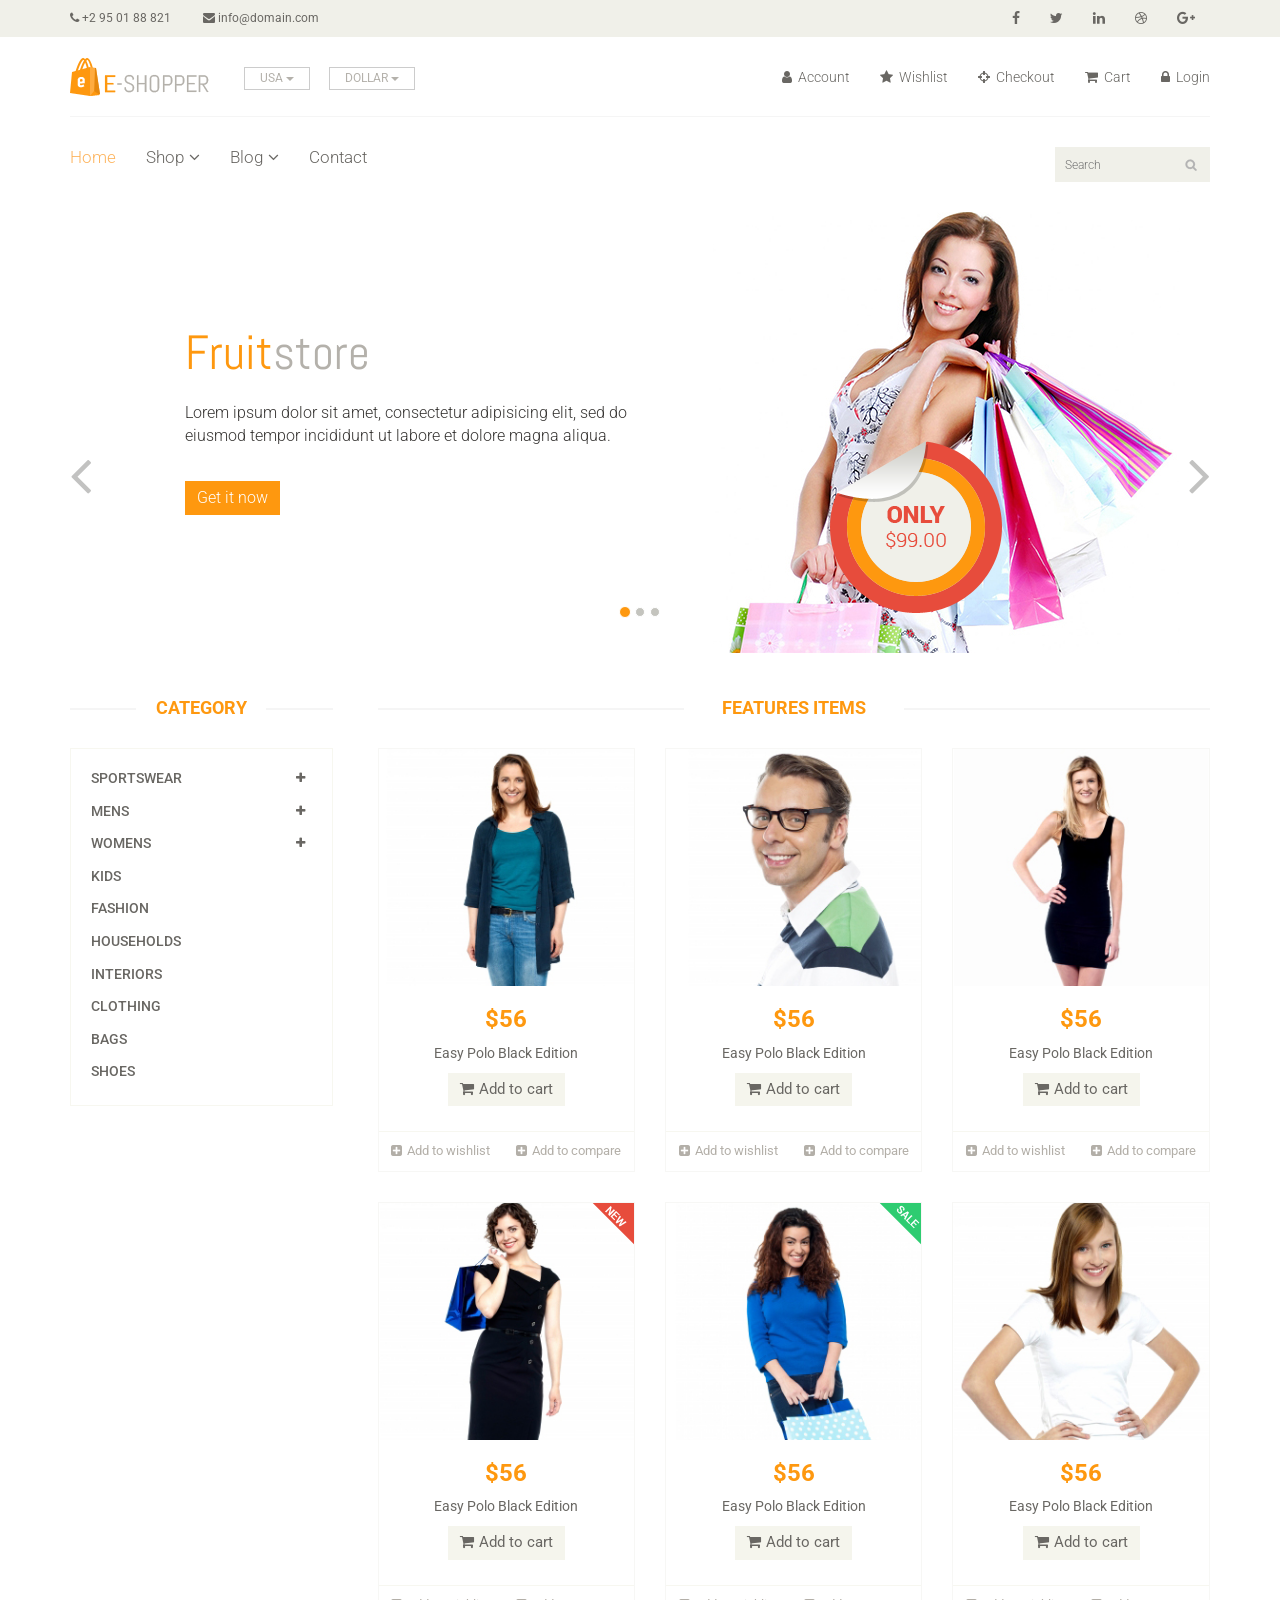
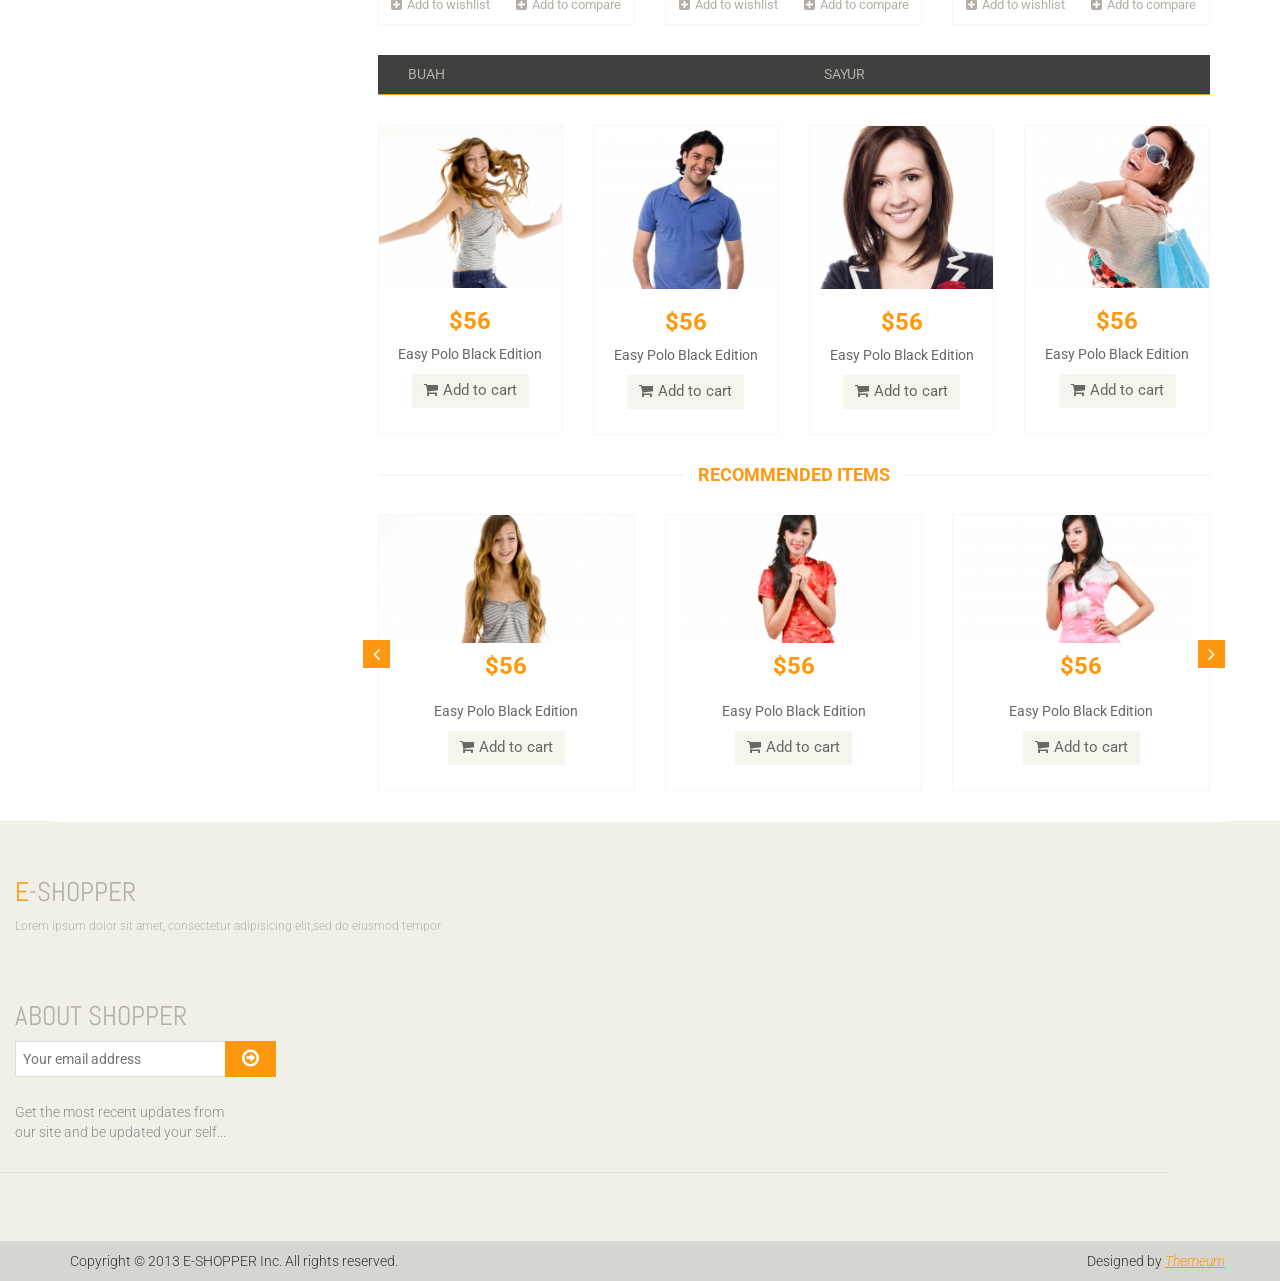
<file: public/index.html>
<!DOCTYPE html>
<html lang="en">
<head>
    <meta charset="utf-8">
    <meta name="viewport" content="width=device-width, initial-scale=1.0">
    <meta name="description" content="">
    <meta name="author" content="">
    <title>Home | dani shop</title>
    <link href="css/bootstrap.min.css" rel="stylesheet">
    <link href="css/font-awesome.min.css" rel="stylesheet">
    <link href="css/prettyPhoto.css" rel="stylesheet">
    <link href="css/price-range.css" rel="stylesheet">
    <link href="css/animate.css" rel="stylesheet">
	<link href="css/main.css" rel="stylesheet">
	<link href="css/responsive.css" rel="stylesheet">
    <!--[if lt IE 9]>
    <script src="js/html5shiv.js"></script>
    <script src="js/respond.min.js"></script>
    <![endif]-->       
    <link rel="shortcut icon" href="images/ico/favicon.ico">
    <link rel="apple-touch-icon-precomposed" sizes="144x144" href="images/ico/apple-touch-icon-144-precomposed.png">
    <link rel="apple-touch-icon-precomposed" sizes="114x114" href="images/ico/apple-touch-icon-114-precomposed.png">
    <link rel="apple-touch-icon-precomposed" sizes="72x72" href="images/ico/apple-touch-icon-72-precomposed.png">
    <link rel="apple-touch-icon-precomposed" href="images/ico/apple-touch-icon-57-precomposed.png">
</head><!--/head-->

<body>
	<header id="header"><!--header-->
		<div class="header_top"><!--header_top-->
			<div class="container">
				<div class="row">
					<div class="col-sm-6">
						<div class="contactinfo">
							<ul class="nav nav-pills">
								<li><a href="#"><i class="fa fa-phone"></i> +2 95 01 88 821</a></li>
								<li><a href="#"><i class="fa fa-envelope"></i> info@domain.com</a></li>
							</ul>
						</div>
					</div>
					<div class="col-sm-6">
						<div class="social-icons pull-right">
							<ul class="nav navbar-nav">
								<li><a href="#"><i class="fa fa-facebook"></i></a></li>
								<li><a href="#"><i class="fa fa-twitter"></i></a></li>
								<li><a href="#"><i class="fa fa-linkedin"></i></a></li>
								<li><a href="#"><i class="fa fa-dribbble"></i></a></li>
								<li><a href="#"><i class="fa fa-google-plus"></i></a></li>
							</ul>
						</div>
					</div>
				</div>
			</div>
		</div><!--/header_top-->
		
		<div class="header-middle"><!--header-middle-->
			<div class="container">
				<div class="row">
					<div class="col-sm-4">
						<div class="logo pull-left">
							<a href="index.html"><img src="images/home/logo.png" alt="" /></a>
						</div>
						<div class="btn-group pull-right">
							<div class="btn-group">
								<button type="button" class="btn btn-default dropdown-toggle usa" data-toggle="dropdown">
									USA
									<span class="caret"></span>
								</button>
								<ul class="dropdown-menu">
									<li><a href="#">Canada</a></li>
									<li><a href="#">UK</a></li>
								</ul>
							</div>
							
							<div class="btn-group">
								<button type="button" class="btn btn-default dropdown-toggle usa" data-toggle="dropdown">
									DOLLAR
									<span class="caret"></span>
								</button>
								<ul class="dropdown-menu">
									<li><a href="#">Canadian Dollar</a></li>
									<li><a href="#">Pound</a></li>
								</ul>
							</div>
						</div>
					</div>
					<div class="col-sm-8">
						<div class="shop-menu pull-right">
							<ul class="nav navbar-nav">
								<li><a href="#"><i class="fa fa-user"></i> Account</a></li>
								<li><a href="#"><i class="fa fa-star"></i> Wishlist</a></li>
								<li><a href="checkout.html"><i class="fa fa-crosshairs"></i> Checkout</a></li>
								<li><a href="cart.html"><i class="fa fa-shopping-cart"></i> Cart</a></li>
								<li><a href="login.html"><i class="fa fa-lock"></i> Login</a></li>
							</ul>
						</div>
					</div>
				</div>
			</div>
		</div><!--/header-middle-->
	
		<div class="header-bottom"><!--header-bottom-->
			<div class="container">
				<div class="row">
					<div class="col-sm-9">
						<div class="navbar-header">
							<button type="button" class="navbar-toggle" data-toggle="collapse" data-target=".navbar-collapse">
								<span class="sr-only">Toggle navigation</span>
								<span class="icon-bar"></span>
								<span class="icon-bar"></span>
								<span class="icon-bar"></span>
							</button>
						</div>
						<div class="mainmenu pull-left">
							<ul class="nav navbar-nav collapse navbar-collapse">
								<li><a href="index.html" class="active">Home</a></li>
								<li class="dropdown"><a href="#">Shop<i class="fa fa-angle-down"></i></a>
                                    <ul role="menu" class="sub-menu">
                                        <li><a href="shop.html">Products</a></li>
										<li><a href="product-details.html">Product Details</a></li> 
										<li><a href="checkout.html">Checkout</a></li> 
										<li><a href="cart.html">Cart</a></li> 
										<li><a href="login.html">Login</a></li> 
                                    </ul>
                                </li> 
								<li class="dropdown"><a href="#">Blog<i class="fa fa-angle-down"></i></a>
                                    <ul role="menu" class="sub-menu">
                                        <li><a href="blog.html">Blog List</a></li>
										<li><a href="blog-single.html">Blog Single</a></li>
                                    </ul>
                                </li> 
							
								<li><a href="contact-us.html">Contact</a></li>
							</ul>
						</div>
					</div>
					<div class="col-sm-3">
						<div class="search_box pull-right">
							<input type="text" placeholder="Search"/>
						</div>
					</div>
				</div>
			</div>
		</div><!--/header-bottom-->
	</header><!--/header-->
	
	<section id="slider"><!--slider-->
		<div class="container">
			<div class="row">
				<div class="col-sm-12">
					<div id="slider-carousel" class="carousel slide" data-ride="carousel">
						<ol class="carousel-indicators">
							<li data-target="#slider-carousel" data-slide-to="0" class="active"></li>
							<li data-target="#slider-carousel" data-slide-to="1"></li>
							<li data-target="#slider-carousel" data-slide-to="2"></li>
						</ol>
						
						<div class="carousel-inner">
							<div class="item active">
								<div class="col-sm-6">
									<h1><span>Fruit</span>store</h1>
									<h2></h2>
									<p>Lorem ipsum dolor sit amet, consectetur adipisicing elit, sed do eiusmod tempor incididunt ut labore et dolore magna aliqua. </p>
									<button type="button" class="btn btn-default get">Get it now</button>
								</div>
								<div class="col-sm-6">
									<img src="images/home/girl1.jpg" class="girl img-responsive" alt="" />
									<img src="images/home/pricing.png"  class="pricing" alt="" />
								</div>
							</div>
							<div class="item">
								<div class="col-sm-6">
									<h1><span>Fruit</span>store</h1>
									<h2>100% Responsive Design</h2>
									<p>Lorem ipsum dolor sit amet, consectetur adipisicing elit, sed do eiusmod tempor incididunt ut labore et dolore magna aliqua. </p>
									<button type="button" class="btn btn-default get">Get it now</button>
								</div>
								<div class="col-sm-6">
									<img src="images/home/girl2.jpg" class="girl img-responsive" alt="" />
									<img src="images/home/pricing.png"  class="pricing" alt="" />
								</div>
							</div>
							
							<div class="item">
								<div class="col-sm-6">
									<h1><span>Fruit</span>store</h1>
									<p>Lorem ipsum dolor sit amet, consectetur adipisicing elit, sed do eiusmod tempor incididunt ut labore et dolore magna aliqua. </p>
									<button type="button" class="btn btn-default get">Get it now</button>
								</div>
								<div class="col-sm-6">
									<img src="images/home/girl3.jpg" class="girl img-responsive" alt="" />
									<img src="images/home/pricing.png" class="pricing" alt="" />
								</div>
							</div>
							
						</div>
						
						<a href="#slider-carousel" class="left control-carousel hidden-xs" data-slide="prev">
							<i class="fa fa-angle-left"></i>
						</a>
						<a href="#slider-carousel" class="right control-carousel hidden-xs" data-slide="next">
							<i class="fa fa-angle-right"></i>
						</a>
					</div>
					
				</div>
			</div>
		</div>
	</section><!--/slider-->
	
	<section>
		<div class="container">
			<div class="row">
				<div class="col-sm-3">
					<div class="left-sidebar">
						<h2>Category</h2>
						<div class="panel-group category-products" id="accordian"><!--category-productsr-->
							<div class="panel panel-default">
								<div class="panel-heading">
									<h4 class="panel-title">
										<a data-toggle="collapse" data-parent="#accordian" href="#sportswear">
											<span class="badge pull-right"><i class="fa fa-plus"></i></span>
											Sportswear
										</a>
									</h4>
								</div>
								<div id="sportswear" class="panel-collapse collapse">
									<div class="panel-body">
										<ul>
											<li><a href="#">Nike </a></li>
											<li><a href="#">Under Armour </a></li>
											<li><a href="#">Adidas </a></li>
											<li><a href="#">Puma</a></li>
											<li><a href="#">ASICS </a></li>
										</ul>
									</div>
								</div>
							</div>
							<div class="panel panel-default">
								<div class="panel-heading">
									<h4 class="panel-title">
										<a data-toggle="collapse" data-parent="#accordian" href="#mens">
											<span class="badge pull-right"><i class="fa fa-plus"></i></span>
											Mens
										</a>
									</h4>
								</div>
								<div id="mens" class="panel-collapse collapse">
									<div class="panel-body">
										<ul>
											<li><a href="#">Fendi</a></li>
											<li><a href="#">Guess</a></li>
											<li><a href="#">Valentino</a></li>
											<li><a href="#">Dior</a></li>
											<li><a href="#">Versace</a></li>
											<li><a href="#">Armani</a></li>
											<li><a href="#">Prada</a></li>
											<li><a href="#">Dolce and Gabbana</a></li>
											<li><a href="#">Chanel</a></li>
											<li><a href="#">Gucci</a></li>
										</ul>
									</div>
								</div>
							</div>
							
							<div class="panel panel-default">
								<div class="panel-heading">
									<h4 class="panel-title">
										<a data-toggle="collapse" data-parent="#accordian" href="#womens">
											<span class="badge pull-right"><i class="fa fa-plus"></i></span>
											Womens
										</a>
									</h4>
								</div>
								<div id="womens" class="panel-collapse collapse">
									<div class="panel-body">
										<ul>
											<li><a href="#">Fendi</a></li>
											<li><a href="#">Guess</a></li>
											<li><a href="#">Valentino</a></li>
											<li><a href="#">Dior</a></li>
											<li><a href="#">Versace</a></li>
										</ul>
									</div>
								</div>
							</div>
							<div class="panel panel-default">
								<div class="panel-heading">
									<h4 class="panel-title"><a href="#">Kids</a></h4>
								</div>
							</div>
							<div class="panel panel-default">
								<div class="panel-heading">
									<h4 class="panel-title"><a href="#">Fashion</a></h4>
								</div>
							</div>
							<div class="panel panel-default">
								<div class="panel-heading">
									<h4 class="panel-title"><a href="#">Households</a></h4>
								</div>
							</div>
							<div class="panel panel-default">
								<div class="panel-heading">
									<h4 class="panel-title"><a href="#">Interiors</a></h4>
								</div>
							</div>
							<div class="panel panel-default">
								<div class="panel-heading">
									<h4 class="panel-title"><a href="#">Clothing</a></h4>
								</div>
							</div>
							<div class="panel panel-default">
								<div class="panel-heading">
									<h4 class="panel-title"><a href="#">Bags</a></h4>
								</div>
							</div>
							<div class="panel panel-default">
								<div class="panel-heading">
									<h4 class="panel-title"><a href="#">Shoes</a></h4>
								</div>
							</div>
						</div><!--/category-products-->
					
						
						
					
					</div>
				</div>
				
				<div class="col-sm-9 padding-right">
					<div class="features_items"><!--features_items-->
						<h2 class="title text-center">Features Items</h2>
						<div class="col-sm-4">
							<div class="product-image-wrapper">
								<div class="single-products">
										<div class="productinfo text-center">
											<img src="images/home/product1.jpg" alt="" />
											<h2>$56</h2>
											<p>Easy Polo Black Edition</p>
											<a href="#" class="btn btn-default add-to-cart"><i class="fa fa-shopping-cart"></i>Add to cart</a>
										</div>
										<div class="product-overlay">
											<div class="overlay-content">
												<h2>$56</h2>
												<p>Easy Polo Black Edition</p>
												<a href="#" class="btn btn-default add-to-cart"><i class="fa fa-shopping-cart"></i>Add to cart</a>
											</div>
										</div>
								</div>
								<div class="choose">
									<ul class="nav nav-pills nav-justified">
										<li><a href="#"><i class="fa fa-plus-square"></i>Add to wishlist</a></li>
										<li><a href="#"><i class="fa fa-plus-square"></i>Add to compare</a></li>
									</ul>
								</div>
							</div>
						</div>
						<div class="col-sm-4">
							<div class="product-image-wrapper">
								<div class="single-products">
									<div class="productinfo text-center">
										<img src="images/home/product2.jpg" alt="" />
										<h2>$56</h2>
										<p>Easy Polo Black Edition</p>
										<a href="#" class="btn btn-default add-to-cart"><i class="fa fa-shopping-cart"></i>Add to cart</a>
									</div>
									<div class="product-overlay">
										<div class="overlay-content">
											<h2>$56</h2>
											<p>Easy Polo Black Edition</p>
											<a href="#" class="btn btn-default add-to-cart"><i class="fa fa-shopping-cart"></i>Add to cart</a>
										</div>
									</div>
								</div>
								<div class="choose">
									<ul class="nav nav-pills nav-justified">
										<li><a href="#"><i class="fa fa-plus-square"></i>Add to wishlist</a></li>
										<li><a href="#"><i class="fa fa-plus-square"></i>Add to compare</a></li>
									</ul>
								</div>
							</div>
						</div>
						<div class="col-sm-4">
							<div class="product-image-wrapper">
								<div class="single-products">
									<div class="productinfo text-center">
										<img src="images/home/product3.jpg" alt="" />
										<h2>$56</h2>
										<p>Easy Polo Black Edition</p>
										<a href="#" class="btn btn-default add-to-cart"><i class="fa fa-shopping-cart"></i>Add to cart</a>
									</div>
									<div class="product-overlay">
										<div class="overlay-content">
											<h2>$56</h2>
											<p>Easy Polo Black Edition</p>
											<a href="#" class="btn btn-default add-to-cart"><i class="fa fa-shopping-cart"></i>Add to cart</a>
										</div>
									</div>
								</div>
								<div class="choose">
									<ul class="nav nav-pills nav-justified">
										<li><a href="#"><i class="fa fa-plus-square"></i>Add to wishlist</a></li>
										<li><a href="#"><i class="fa fa-plus-square"></i>Add to compare</a></li>
									</ul>
								</div>
							</div>
						</div>
						<div class="col-sm-4">
							<div class="product-image-wrapper">
								<div class="single-products">
									<div class="productinfo text-center">
										<img src="images/home/product4.jpg" alt="" />
										<h2>$56</h2>
										<p>Easy Polo Black Edition</p>
										<a href="#" class="btn btn-default add-to-cart"><i class="fa fa-shopping-cart"></i>Add to cart</a>
									</div>
									<div class="product-overlay">
										<div class="overlay-content">
											<h2>$56</h2>
											<p>Easy Polo Black Edition</p>
											<a href="#" class="btn btn-default add-to-cart"><i class="fa fa-shopping-cart"></i>Add to cart</a>
										</div>
									</div>
									<img src="images/home/new.png" class="new" alt="" />
								</div>
								<div class="choose">
									<ul class="nav nav-pills nav-justified">
										<li><a href="#"><i class="fa fa-plus-square"></i>Add to wishlist</a></li>
										<li><a href="#"><i class="fa fa-plus-square"></i>Add to compare</a></li>
									</ul>
								</div>
							</div>
						</div>
						<div class="col-sm-4">
							<div class="product-image-wrapper">
								<div class="single-products">
									<div class="productinfo text-center">
										<img src="images/home/product5.jpg" alt="" />
										<h2>$56</h2>
										<p>Easy Polo Black Edition</p>
										<a href="#" class="btn btn-default add-to-cart"><i class="fa fa-shopping-cart"></i>Add to cart</a>
									</div>
									<div class="product-overlay">
										<div class="overlay-content">
											<h2>$56</h2>
											<p>Easy Polo Black Edition</p>
											<a href="#" class="btn btn-default add-to-cart"><i class="fa fa-shopping-cart"></i>Add to cart</a>
										</div>
									</div>
									<img src="images/home/sale.png" class="new" alt="" />
								</div>
								<div class="choose">
									<ul class="nav nav-pills nav-justified">
										<li><a href="#"><i class="fa fa-plus-square"></i>Add to wishlist</a></li>
										<li><a href="#"><i class="fa fa-plus-square"></i>Add to compare</a></li>
									</ul>
								</div>
							</div>
						</div>
						<div class="col-sm-4">
							<div class="product-image-wrapper">
								<div class="single-products">
									<div class="productinfo text-center">
										<img src="images/home/product6.jpg" alt="" />
										<h2>$56</h2>
										<p>Easy Polo Black Edition</p>
										<a href="#" class="btn btn-default add-to-cart"><i class="fa fa-shopping-cart"></i>Add to cart</a>
									</div>
									<div class="product-overlay">
										<div class="overlay-content">
											<h2>$56</h2>
											<p>Easy Polo Black Edition</p>
											<a href="#" class="btn btn-default add-to-cart"><i class="fa fa-shopping-cart"></i>Add to cart</a>
										</div>
									</div>
								</div>
								<div class="choose">
									<ul class="nav nav-pills nav-justified">
										<li><a href="#"><i class="fa fa-plus-square"></i>Add to wishlist</a></li>
										<li><a href="#"><i class="fa fa-plus-square"></i>Add to compare</a></li>
									</ul>
								</div>
							</div>
						</div>
						
					</div><!--features_items-->
					
					<div class="category-tab"><!--category-tab-->
						<div class="col-sm-12">
							<ul class="nav nav-tabs">
								<li class="col-sm-6"><a href="#tshirt" data-toggle="tab">Buah</a></li>
								<li class="col-sm-6"><a href="#blazers" data-toggle="tab">Sayur</a></li>
							</ul>
						</div>
						<div class="tab-content">
							<div class="tab-pane fade active in" id="tshirt" >
								<div class="col-sm-3">
									<div class="product-image-wrapper">
										<div class="single-products">
											<div class="productinfo text-center">
												<img src="images/home/gallery1.jpg" alt="" />
												<h2>$56</h2>
												<p>Easy Polo Black Edition</p>
												<a href="#" class="btn btn-default add-to-cart"><i class="fa fa-shopping-cart"></i>Add to cart</a>
											</div>
											
										</div>
									</div>
								</div>
								<div class="col-sm-3">
									<div class="product-image-wrapper">
										<div class="single-products">
											<div class="productinfo text-center">
												<img src="images/home/gallery2.jpg" alt="" />
												<h2>$56</h2>
												<p>Easy Polo Black Edition</p>
												<a href="#" class="btn btn-default add-to-cart"><i class="fa fa-shopping-cart"></i>Add to cart</a>
											</div>
											
										</div>
									</div>
								</div>
								<div class="col-sm-3">
									<div class="product-image-wrapper">
										<div class="single-products">
											<div class="productinfo text-center">
												<img src="images/home/gallery3.jpg" alt="" />
												<h2>$56</h2>
												<p>Easy Polo Black Edition</p>
												<a href="#" class="btn btn-default add-to-cart"><i class="fa fa-shopping-cart"></i>Add to cart</a>
											</div>
											
										</div>
									</div>
								</div>
								<div class="col-sm-3">
									<div class="product-image-wrapper">
										<div class="single-products">
											<div class="productinfo text-center">
												<img src="images/home/gallery4.jpg" alt="" />
												<h2>$56</h2>
												<p>Easy Polo Black Edition</p>
												<a href="#" class="btn btn-default add-to-cart"><i class="fa fa-shopping-cart"></i>Add to cart</a>
											</div>
											
										</div>
									</div>
								</div>
							</div>
							
							<div class="tab-pane fade" id="blazers" >
								<div class="col-sm-3">
									<div class="product-image-wrapper">
										<div class="single-products">
											<div class="productinfo text-center">
												<img src="images/home/gallery4.jpg" alt="" />
												<h2>$56</h2>
												<p>Easy Polo Black Edition</p>
												<a href="#" class="btn btn-default add-to-cart"><i class="fa fa-shopping-cart"></i>Add to cart</a>
											</div>
											
										</div>
									</div>
								</div>
								<div class="col-sm-3">
									<div class="product-image-wrapper">
										<div class="single-products">
											<div class="productinfo text-center">
												<img src="images/home/gallery3.jpg" alt="" />
												<h2>$56</h2>
												<p>Easy Polo Black Edition</p>
												<a href="#" class="btn btn-default add-to-cart"><i class="fa fa-shopping-cart"></i>Add to cart</a>
											</div>
											
										</div>
									</div>
								</div>
								<div class="col-sm-3">
									<div class="product-image-wrapper">
										<div class="single-products">
											<div class="productinfo text-center">
												<img src="images/home/gallery2.jpg" alt="" />
												<h2>$56</h2>
												<p>Easy Polo Black Edition</p>
												<a href="#" class="btn btn-default add-to-cart"><i class="fa fa-shopping-cart"></i>Add to cart</a>
											</div>
											
										</div>
									</div>
								</div>
								<div class="col-sm-3">
									<div class="product-image-wrapper">
										<div class="single-products">
											<div class="productinfo text-center">
												<img src="images/home/gallery1.jpg" alt="" />
												<h2>$56</h2>
												<p>Easy Polo Black Edition</p>
												<a href="#" class="btn btn-default add-to-cart"><i class="fa fa-shopping-cart"></i>Add to cart</a>
											</div>
											
										</div>
									</div>
								</div>
							</div>
							
							<div class="tab-pane fade" id="sunglass" >
								<div class="col-sm-3">
									<div class="product-image-wrapper">
										<div class="single-products">
											<div class="productinfo text-center">
												<img src="images/home/gallery3.jpg" alt="" />
												<h2>$56</h2>
												<p>Easy Polo Black Edition</p>
												<a href="#" class="btn btn-default add-to-cart"><i class="fa fa-shopping-cart"></i>Add to cart</a>
											</div>
											
										</div>
									</div>
								</div>
								<div class="col-sm-3">
									<div class="product-image-wrapper">
										<div class="single-products">
											<div class="productinfo text-center">
												<img src="images/home/gallery4.jpg" alt="" />
												<h2>$56</h2>
												<p>Easy Polo Black Edition</p>
												<a href="#" class="btn btn-default add-to-cart"><i class="fa fa-shopping-cart"></i>Add to cart</a>
											</div>
											
										</div>
									</div>
								</div>
								<div class="col-sm-3">
									<div class="product-image-wrapper">
										<div class="single-products">
											<div class="productinfo text-center">
												<img src="images/home/gallery1.jpg" alt="" />
												<h2>$56</h2>
												<p>Easy Polo Black Edition</p>
												<a href="#" class="btn btn-default add-to-cart"><i class="fa fa-shopping-cart"></i>Add to cart</a>
											</div>
											
										</div>
									</div>
								</div>
								<div class="col-sm-3">
									<div class="product-image-wrapper">
										<div class="single-products">
											<div class="productinfo text-center">
												<img src="images/home/gallery2.jpg" alt="" />
												<h2>$56</h2>
												<p>Easy Polo Black Edition</p>
												<a href="#" class="btn btn-default add-to-cart"><i class="fa fa-shopping-cart"></i>Add to cart</a>
											</div>
											
										</div>
									</div>
								</div>
							</div>
							
							<div class="tab-pane fade" id="kids" >
								<div class="col-sm-3">
									<div class="product-image-wrapper">
										<div class="single-products">
											<div class="productinfo text-center">
												<img src="images/home/gallery1.jpg" alt="" />
												<h2>$56</h2>
												<p>Easy Polo Black Edition</p>
												<a href="#" class="btn btn-default add-to-cart"><i class="fa fa-shopping-cart"></i>Add to cart</a>
											</div>
											
										</div>
									</div>
								</div>
								<div class="col-sm-3">
									<div class="product-image-wrapper">
										<div class="single-products">
											<div class="productinfo text-center">
												<img src="images/home/gallery2.jpg" alt="" />
												<h2>$56</h2>
												<p>Easy Polo Black Edition</p>
												<a href="#" class="btn btn-default add-to-cart"><i class="fa fa-shopping-cart"></i>Add to cart</a>
											</div>
											
										</div>
									</div>
								</div>
								<div class="col-sm-3">
									<div class="product-image-wrapper">
										<div class="single-products">
											<div class="productinfo text-center">
												<img src="images/home/gallery3.jpg" alt="" />
												<h2>$56</h2>
												<p>Easy Polo Black Edition</p>
												<a href="#" class="btn btn-default add-to-cart"><i class="fa fa-shopping-cart"></i>Add to cart</a>
											</div>
											
										</div>
									</div>
								</div>
								<div class="col-sm-3">
									<div class="product-image-wrapper">
										<div class="single-products">
											<div class="productinfo text-center">
												<img src="images/home/gallery4.jpg" alt="" />
												<h2>$56</h2>
												<p>Easy Polo Black Edition</p>
												<a href="#" class="btn btn-default add-to-cart"><i class="fa fa-shopping-cart"></i>Add to cart</a>
											</div>
											
										</div>
									</div>
								</div>
							</div>
							
							<div class="tab-pane fade" id="poloshirt" >
								<div class="col-sm-3">
									<div class="product-image-wrapper">
										<div class="single-products">
											<div class="productinfo text-center">
												<img src="images/home/gallery2.jpg" alt="" />
												<h2>$56</h2>
												<p>Easy Polo Black Edition</p>
												<a href="#" class="btn btn-default add-to-cart"><i class="fa fa-shopping-cart"></i>Add to cart</a>
											</div>
											
										</div>
									</div>
								</div>
								<div class="col-sm-3">
									<div class="product-image-wrapper">
										<div class="single-products">
											<div class="productinfo text-center">
												<img src="images/home/gallery4.jpg" alt="" />
												<h2>$56</h2>
												<p>Easy Polo Black Edition</p>
												<a href="#" class="btn btn-default add-to-cart"><i class="fa fa-shopping-cart"></i>Add to cart</a>
											</div>
											
										</div>
									</div>
								</div>
								<div class="col-sm-3">
									<div class="product-image-wrapper">
										<div class="single-products">
											<div class="productinfo text-center">
												<img src="images/home/gallery3.jpg" alt="" />
												<h2>$56</h2>
												<p>Easy Polo Black Edition</p>
												<a href="#" class="btn btn-default add-to-cart"><i class="fa fa-shopping-cart"></i>Add to cart</a>
											</div>
											
										</div>
									</div>
								</div>
								<div class="col-sm-3">
									<div class="product-image-wrapper">
										<div class="single-products">
											<div class="productinfo text-center">
												<img src="images/home/gallery1.jpg" alt="" />
												<h2>$56</h2>
												<p>Easy Polo Black Edition</p>
												<a href="#" class="btn btn-default add-to-cart"><i class="fa fa-shopping-cart"></i>Add to cart</a>
											</div>
											
										</div>
									</div>
								</div>
							</div>
						</div>
					</div><!--/category-tab-->
					
					<div class="recommended_items"><!--recommended_items-->
						<h2 class="title text-center">recommended items</h2>
						
						<div id="recommended-item-carousel" class="carousel slide" data-ride="carousel">
							<div class="carousel-inner">
								<div class="item active">	
									<div class="col-sm-4">
										<div class="product-image-wrapper">
											<div class="single-products">
												<div class="productinfo text-center">
													<img src="images/home/recommend1.jpg" alt="" />
													<h2>$56</h2>
													<p>Easy Polo Black Edition</p>
													<a href="#" class="btn btn-default add-to-cart"><i class="fa fa-shopping-cart"></i>Add to cart</a>
												</div>
												
											</div>
										</div>
									</div>
									<div class="col-sm-4">
										<div class="product-image-wrapper">
											<div class="single-products">
												<div class="productinfo text-center">
													<img src="images/home/recommend2.jpg" alt="" />
													<h2>$56</h2>
													<p>Easy Polo Black Edition</p>
													<a href="#" class="btn btn-default add-to-cart"><i class="fa fa-shopping-cart"></i>Add to cart</a>
												</div>
												
											</div>
										</div>
									</div>
									<div class="col-sm-4">
										<div class="product-image-wrapper">
											<div class="single-products">
												<div class="productinfo text-center">
													<img src="images/home/recommend3.jpg" alt="" />
													<h2>$56</h2>
													<p>Easy Polo Black Edition</p>
													<a href="#" class="btn btn-default add-to-cart"><i class="fa fa-shopping-cart"></i>Add to cart</a>
												</div>
												
											</div>
										</div>
									</div>
								</div>
								<div class="item">	
									<div class="col-sm-4">
										<div class="product-image-wrapper">
											<div class="single-products">
												<div class="productinfo text-center">
													<img src="images/home/recommend1.jpg" alt="" />
													<h2>$56</h2>
													<p>Easy Polo Black Edition</p>
													<a href="#" class="btn btn-default add-to-cart"><i class="fa fa-shopping-cart"></i>Add to cart</a>
												</div>
												
											</div>
										</div>
									</div>
									<div class="col-sm-4">
										<div class="product-image-wrapper">
											<div class="single-products">
												<div class="productinfo text-center">
													<img src="images/home/recommend2.jpg" alt="" />
													<h2>$56</h2>
													<p>Easy Polo Black Edition</p>
													<a href="#" class="btn btn-default add-to-cart"><i class="fa fa-shopping-cart"></i>Add to cart</a>
												</div>
												
											</div>
										</div>
									</div>
									<div class="col-sm-4">
										<div class="product-image-wrapper">
											<div class="single-products">
												<div class="productinfo text-center">
													<img src="images/home/recommend3.jpg" alt="" />
													<h2>$56</h2>
													<p>Easy Polo Black Edition</p>
													<a href="#" class="btn btn-default add-to-cart"><i class="fa fa-shopping-cart"></i>Add to cart</a>
												</div>
												
											</div>
										</div>
									</div>
								</div>
							</div>
							 <a class="left recommended-item-control" href="#recommended-item-carousel" data-slide="prev">
								<i class="fa fa-angle-left"></i>
							  </a>
							  <a class="right recommended-item-control" href="#recommended-item-carousel" data-slide="next">
								<i class="fa fa-angle-right"></i>
							  </a>			
						</div>
					</div><!--/recommended_items-->
					
				</div>
			</div>
		</div>
	</section>
	
	<footer id="footer"><!--Footer-->
		<div class="footer-top">
			<div class="container col-sm-12">
				<div class="row">
					<div class="col-sm-6">
						<div class="companyinfo">
							<h2><span>e</span>-shopper</h2>
							<p>Lorem ipsum dolor sit amet, consectetur adipisicing elit,sed do eiusmod tempor</p>
						</div>
					</div>
					
				</div>
				<div class="row">
					
					<div class="col-sm-6 ">
						<div class="companyinfo">
							<h2>About Shopper</h2>
							<form action="#" class="searchform">
								<input type="text" placeholder="Your email address" />
								<button type="submit" class="btn btn-default"><i class="fa fa-arrow-circle-o-right"></i></button>
								<p>Get the most recent updates from <br />our site and be updated your self...</p>
							</form>
						</div>
					</div>
					
				</div>
			</div>
		</div>
		
		<div class="footer-widget">
			<div class="container">
				
			</div>
		</div>
		
		<div class="footer-bottom">
			<div class="container">
				<div class="row">
					<p class="pull-left">Copyright © 2013 E-SHOPPER Inc. All rights reserved.</p>
					<p class="pull-right">Designed by <span><a target="_blank" href="http://www.themeum.com">Themeum</a></span></p>
				</div>
			</div>
		</div>
		
	</footer><!--/Footer-->
	

  
    <script src="js/jquery.js"></script>
	<script src="js/bootstrap.min.js"></script>
	<script src="js/jquery.scrollUp.min.js"></script>
	<script src="js/price-range.js"></script>
    <script src="js/jquery.prettyPhoto.js"></script>
    <script src="js/main.js"></script>
</body>
</html>
</file>
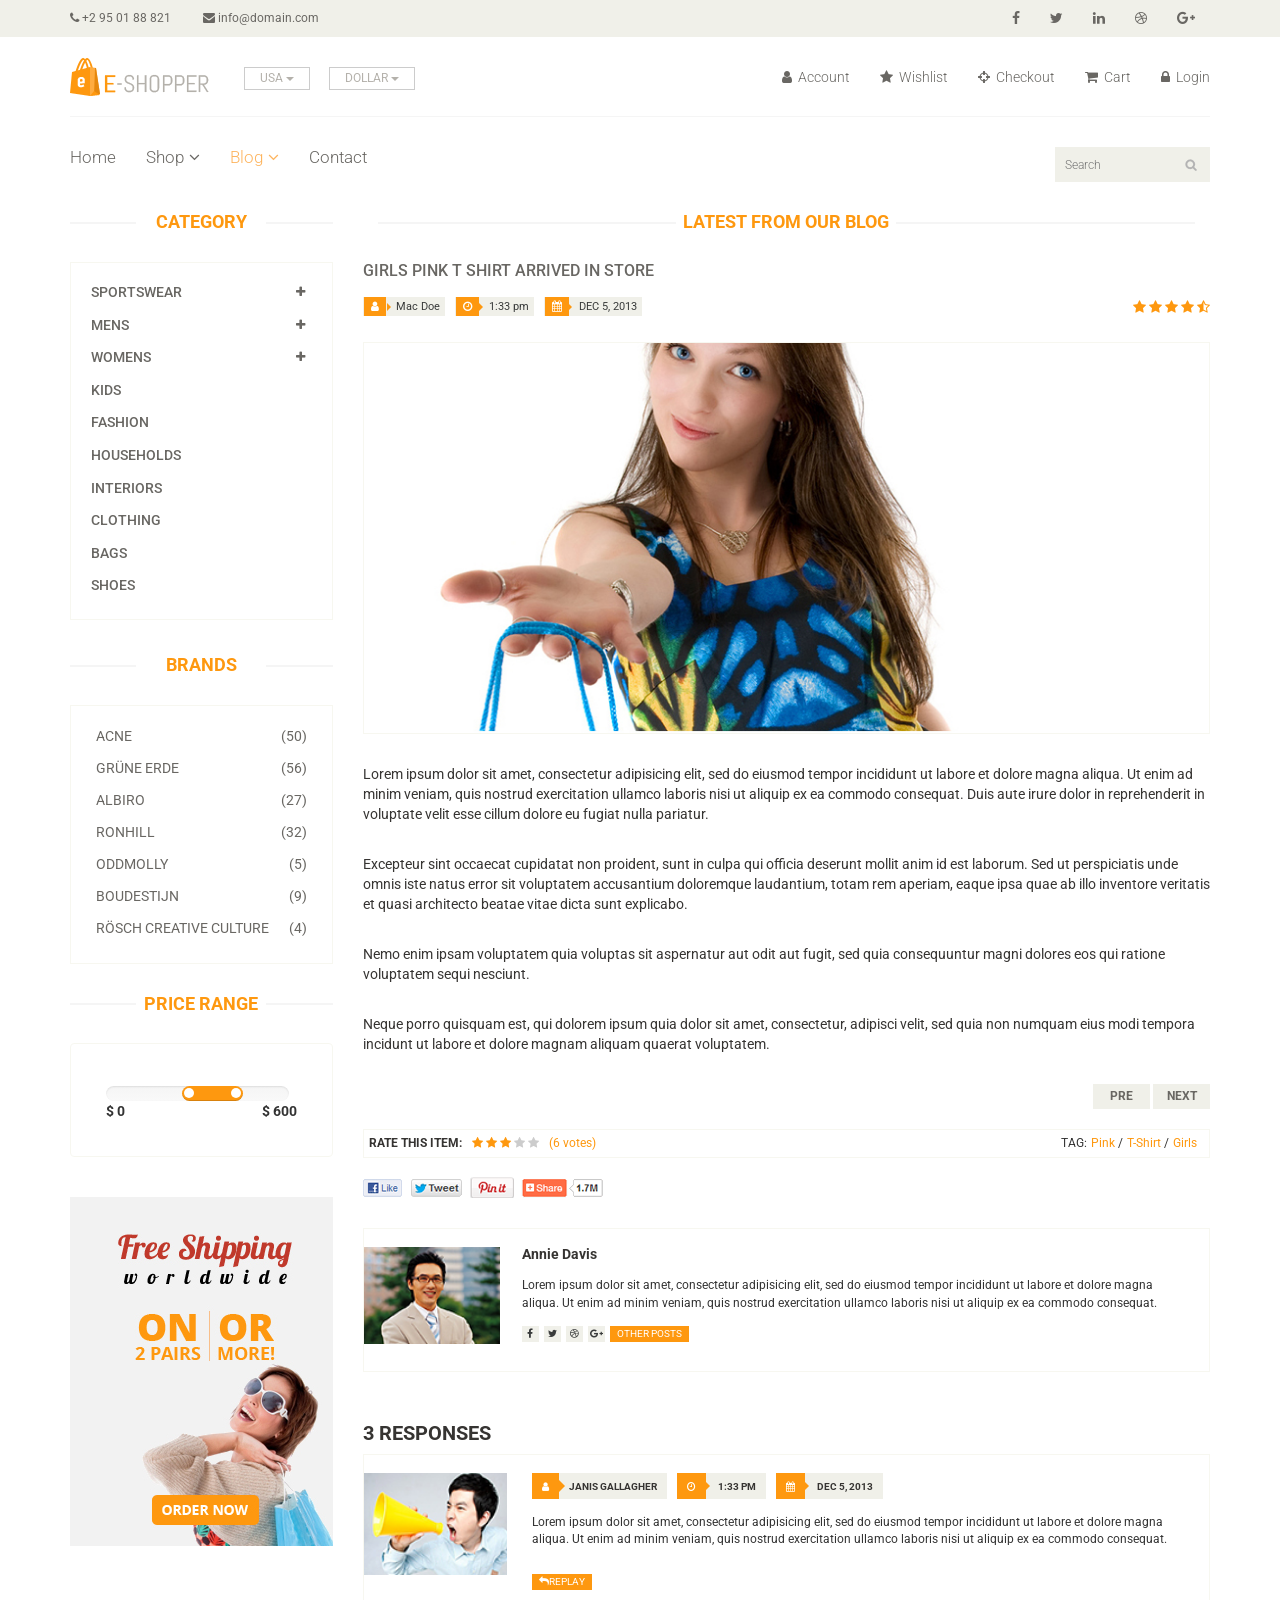
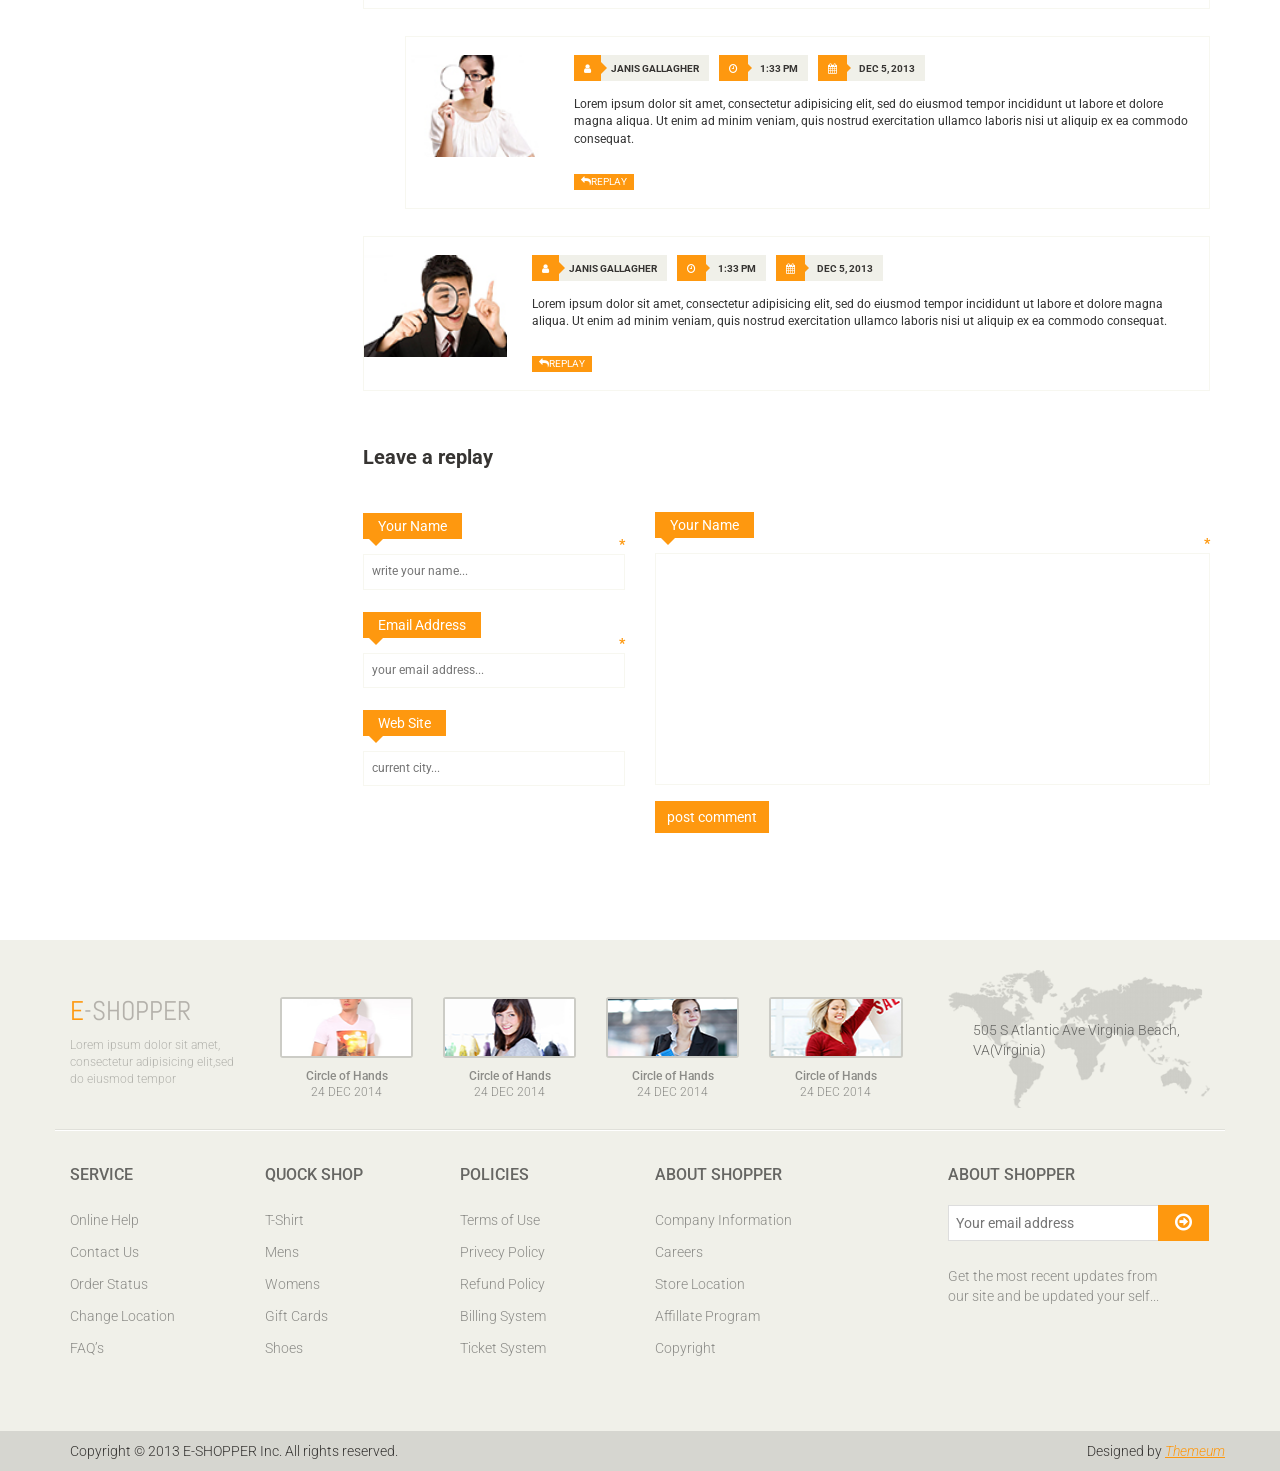
<file: public/blog-single.html>
<!DOCTYPE html>
<html lang="en">
<head>
    <meta charset="utf-8">
    <meta name="viewport" content="width=device-width, initial-scale=1.0">
    <meta name="description" content="">
    <meta name="author" content="">
    <title>Blog Single | E-Shopper</title>
    <link href="css/bootstrap.min.css" rel="stylesheet">
    <link href="css/font-awesome.min.css" rel="stylesheet">
    <link href="css/prettyPhoto.css" rel="stylesheet">
    <link href="css/price-range.css" rel="stylesheet">
    <link href="css/animate.css" rel="stylesheet">
	<link href="css/main.css" rel="stylesheet">
	<link href="css/responsive.css" rel="stylesheet">
    <!--[if lt IE 9]>
    <script src="js/html5shiv.js"></script>
    <script src="js/respond.min.js"></script>
    <![endif]-->       
    <link rel="shortcut icon" href="images/ico/favicon.ico">
    <link rel="apple-touch-icon-precomposed" sizes="144x144" href="images/ico/apple-touch-icon-144-precomposed.png">
    <link rel="apple-touch-icon-precomposed" sizes="114x114" href="images/ico/apple-touch-icon-114-precomposed.png">
    <link rel="apple-touch-icon-precomposed" sizes="72x72" href="images/ico/apple-touch-icon-72-precomposed.png">
    <link rel="apple-touch-icon-precomposed" href="images/ico/apple-touch-icon-57-precomposed.png">
</head><!--/head-->

<body>
	<header id="header"><!--header-->
		<div class="header_top"><!--header_top-->
			<div class="container">
				<div class="row">
					<div class="col-sm-6">
						<div class="contactinfo">
							<ul class="nav nav-pills">
								<li><a href=""><i class="fa fa-phone"></i> +2 95 01 88 821</a></li>
								<li><a href=""><i class="fa fa-envelope"></i> info@domain.com</a></li>
							</ul>
						</div>
					</div>
					<div class="col-sm-6">
						<div class="social-icons pull-right">
							<ul class="nav navbar-nav">
								<li><a href=""><i class="fa fa-facebook"></i></a></li>
								<li><a href=""><i class="fa fa-twitter"></i></a></li>
								<li><a href=""><i class="fa fa-linkedin"></i></a></li>
								<li><a href=""><i class="fa fa-dribbble"></i></a></li>
								<li><a href=""><i class="fa fa-google-plus"></i></a></li>
							</ul>
						</div>
					</div>
				</div>
			</div>
		</div><!--/header_top-->
		
		<div class="header-middle"><!--header-middle-->
			<div class="container">
				<div class="row">
					<div class="col-sm-4">
						<div class="logo pull-left">
							<a href="index.html"><img src="images/home/logo.png" alt="" /></a>
						</div>
						<div class="btn-group pull-right">
							<div class="btn-group">
								<button type="button" class="btn btn-default dropdown-toggle usa" data-toggle="dropdown">
									USA
									<span class="caret"></span>
								</button>
								<ul class="dropdown-menu">
									<li><a href="">Canada</a></li>
									<li><a href="">UK</a></li>
								</ul>
							</div>
							
							<div class="btn-group">
								<button type="button" class="btn btn-default dropdown-toggle usa" data-toggle="dropdown">
									DOLLAR
									<span class="caret"></span>
								</button>
								<ul class="dropdown-menu">
									<li><a href="">Canadian Dollar</a></li>
									<li><a href="">Pound</a></li>
								</ul>
							</div>
						</div>
					</div>
					<div class="col-sm-8">
						<div class="shop-menu pull-right">
							<ul class="nav navbar-nav">
								<li><a href=""><i class="fa fa-user"></i> Account</a></li>
								<li><a href=""><i class="fa fa-star"></i> Wishlist</a></li>
								<li><a href="checkout.html"><i class="fa fa-crosshairs"></i> Checkout</a></li>
								<li><a href="cart.html"><i class="fa fa-shopping-cart"></i> Cart</a></li>
								<li><a href="login.html"><i class="fa fa-lock"></i> Login</a></li>
							</ul>
						</div>
					</div>
				</div>
			</div>
		</div><!--/header-middle-->
	
		<div class="header-bottom"><!--header-bottom-->
			<div class="container">
				<div class="row">
					<div class="col-sm-9">
						<div class="navbar-header">
							<button type="button" class="navbar-toggle" data-toggle="collapse" data-target=".navbar-collapse">
								<span class="sr-only">Toggle navigation</span>
								<span class="icon-bar"></span>
								<span class="icon-bar"></span>
								<span class="icon-bar"></span>
							</button>
						</div>
						<div class="mainmenu pull-left">
							<ul class="nav navbar-nav collapse navbar-collapse">
								<li><a href="index.html">Home</a></li>
								<li class="dropdown"><a href="#">Shop<i class="fa fa-angle-down"></i></a>
                                    <ul role="menu" class="sub-menu">
                                        <li><a href="shop.html">Products</a></li>
										<li><a href="product-details.html">Product Details</a></li> 
										<li><a href="checkout.html">Checkout</a></li> 
										<li><a href="cart.html">Cart</a></li> 
										<li><a href="login.html">Login</a></li> 
                                    </ul>
                                </li> 
								<li class="dropdown"><a href="#" class="active">Blog<i class="fa fa-angle-down"></i></a>
                                    <ul role="menu" class="sub-menu">
                                        <li><a href="blog.html">Blog List</a></li>
										<li><a href="blog-single.html" class="active">Blog Single</a></li>
                                    </ul>
                                </li> 
							
								<li><a href="contact-us.html">Contact</a></li>
							</ul>
						</div>
					</div>
					<div class="col-sm-3">
						<div class="search_box pull-right">
							<input type="text" placeholder="Search"/>
						</div>
					</div>
				</div>
			</div>
		</div><!--/header-bottom-->
	</header><!--/header-->
	
	<section>
		<div class="container">
			<div class="row">
				<div class="col-sm-3">
					<div class="left-sidebar">
						<h2>Category</h2>
						<div class="panel-group category-products" id="accordian"><!--category-productsr-->
							<div class="panel panel-default">
								<div class="panel-heading">
									<h4 class="panel-title">
										<a data-toggle="collapse" data-parent="#accordian" href="#sportswear">
											<span class="badge pull-right"><i class="fa fa-plus"></i></span>
											Sportswear
										</a>
									</h4>
								</div>
								<div id="sportswear" class="panel-collapse collapse">
									<div class="panel-body">
										<ul>
											<li><a href="">Nike </a></li>
											<li><a href="">Under Armour </a></li>
											<li><a href="">Adidas </a></li>
											<li><a href="">Puma</a></li>
											<li><a href="">ASICS </a></li>
										</ul>
									</div>
								</div>
							</div>
							<div class="panel panel-default">
								<div class="panel-heading">
									<h4 class="panel-title">
										<a data-toggle="collapse" data-parent="#accordian" href="#mens">
											<span class="badge pull-right"><i class="fa fa-plus"></i></span>
											Mens
										</a>
									</h4>
								</div>
								<div id="mens" class="panel-collapse collapse">
									<div class="panel-body">
										<ul>
											<li><a href="">Fendi</a></li>
											<li><a href="">Guess</a></li>
											<li><a href="">Valentino</a></li>
											<li><a href="">Dior</a></li>
											<li><a href="">Versace</a></li>
											<li><a href="">Armani</a></li>
											<li><a href="">Prada</a></li>
											<li><a href="">Dolce and Gabbana</a></li>
											<li><a href="">Chanel</a></li>
											<li><a href="">Gucci</a></li>
										</ul>
									</div>
								</div>
							</div>
							
							<div class="panel panel-default">
								<div class="panel-heading">
									<h4 class="panel-title">
										<a data-toggle="collapse" data-parent="#accordian" href="#womens">
											<span class="badge pull-right"><i class="fa fa-plus"></i></span>
											Womens
										</a>
									</h4>
								</div>
								<div id="womens" class="panel-collapse collapse">
									<div class="panel-body">
										<ul>
											<li><a href="">Fendi</a></li>
											<li><a href="">Guess</a></li>
											<li><a href="">Valentino</a></li>
											<li><a href="">Dior</a></li>
											<li><a href="">Versace</a></li>
										</ul>
									</div>
								</div>
							</div>
							<div class="panel panel-default">
								<div class="panel-heading">
									<h4 class="panel-title"><a href="#">Kids</a></h4>
								</div>
							</div>
							<div class="panel panel-default">
								<div class="panel-heading">
									<h4 class="panel-title"><a href="#">Fashion</a></h4>
								</div>
							</div>
							<div class="panel panel-default">
								<div class="panel-heading">
									<h4 class="panel-title"><a href="#">Households</a></h4>
								</div>
							</div>
							<div class="panel panel-default">
								<div class="panel-heading">
									<h4 class="panel-title"><a href="#">Interiors</a></h4>
								</div>
							</div>
							<div class="panel panel-default">
								<div class="panel-heading">
									<h4 class="panel-title"><a href="#">Clothing</a></h4>
								</div>
							</div>
							<div class="panel panel-default">
								<div class="panel-heading">
									<h4 class="panel-title"><a href="#">Bags</a></h4>
								</div>
							</div>
							<div class="panel panel-default">
								<div class="panel-heading">
									<h4 class="panel-title"><a href="#">Shoes</a></h4>
								</div>
							</div>
						</div><!--/category-products-->
					
						<div class="brands_products"><!--brands_products-->
							<h2>Brands</h2>
							<div class="brands-name">
								<ul class="nav nav-pills nav-stacked">
									<li><a href=""> <span class="pull-right">(50)</span>Acne</a></li>
									<li><a href=""> <span class="pull-right">(56)</span>Grüne Erde</a></li>
									<li><a href=""> <span class="pull-right">(27)</span>Albiro</a></li>
									<li><a href=""> <span class="pull-right">(32)</span>Ronhill</a></li>
									<li><a href=""> <span class="pull-right">(5)</span>Oddmolly</a></li>
									<li><a href=""> <span class="pull-right">(9)</span>Boudestijn</a></li>
									<li><a href=""> <span class="pull-right">(4)</span>Rösch creative culture</a></li>
								</ul>
							</div>
						</div><!--/brands_products-->
						
						<div class="price-range"><!--price-range-->
							<h2>Price Range</h2>
							<div class="well">
								 <input type="text" class="span2" value="" data-slider-min="0" data-slider-max="600" data-slider-step="5" data-slider-value="[250,450]" id="sl2" ><br />
								 <b>$ 0</b> <b class="pull-right">$ 600</b>
							</div>
						</div><!--/price-range-->
						
						<div class="shipping text-center"><!--shipping-->
							<img src="images/home/shipping.jpg" alt="" />
						</div><!--/shipping-->
					</div>
				</div>
				<div class="col-sm-9">
					<div class="blog-post-area">
						<h2 class="title text-center">Latest From our Blog</h2>
						<div class="single-blog-post">
							<h3>Girls Pink T Shirt arrived in store</h3>
							<div class="post-meta">
								<ul>
									<li><i class="fa fa-user"></i> Mac Doe</li>
									<li><i class="fa fa-clock-o"></i> 1:33 pm</li>
									<li><i class="fa fa-calendar"></i> DEC 5, 2013</li>
								</ul>
								<span>
									<i class="fa fa-star"></i>
									<i class="fa fa-star"></i>
									<i class="fa fa-star"></i>
									<i class="fa fa-star"></i>
									<i class="fa fa-star-half-o"></i>
								</span>
							</div>
							<a href="">
								<img src="images/blog/blog-one.jpg" alt="">
							</a>
							<p>
								Lorem ipsum dolor sit amet, consectetur adipisicing elit, sed do eiusmod tempor incididunt ut labore et dolore magna aliqua. Ut enim ad minim veniam, quis nostrud exercitation ullamco laboris nisi ut aliquip ex ea commodo consequat. Duis aute irure dolor in reprehenderit in voluptate velit esse cillum dolore eu fugiat nulla pariatur.</p> <br>

							<p>
								Excepteur sint occaecat cupidatat non proident, sunt in culpa qui officia deserunt mollit anim id est laborum. Sed ut perspiciatis unde omnis iste natus error sit voluptatem accusantium doloremque laudantium, totam rem aperiam, eaque ipsa quae ab illo inventore veritatis et quasi architecto beatae vitae dicta sunt explicabo.</p> <br>

							<p>
								Nemo enim ipsam voluptatem quia voluptas sit aspernatur aut odit aut fugit, sed quia consequuntur magni dolores eos qui ratione voluptatem sequi nesciunt.</p> <br>

							<p>
								Neque porro quisquam est, qui dolorem ipsum quia dolor sit amet, consectetur, adipisci velit, sed quia non numquam eius modi tempora incidunt ut labore et dolore magnam aliquam quaerat voluptatem.
							</p>
							<div class="pager-area">
								<ul class="pager pull-right">
									<li><a href="#">Pre</a></li>
									<li><a href="#">Next</a></li>
								</ul>
							</div>
						</div>
					</div><!--/blog-post-area-->

					<div class="rating-area">
						<ul class="ratings">
							<li class="rate-this">Rate this item:</li>
							<li>
								<i class="fa fa-star color"></i>
								<i class="fa fa-star color"></i>
								<i class="fa fa-star color"></i>
								<i class="fa fa-star"></i>
								<i class="fa fa-star"></i>
							</li>
							<li class="color">(6 votes)</li>
						</ul>
						<ul class="tag">
							<li>TAG:</li>
							<li><a class="color" href="">Pink <span>/</span></a></li>
							<li><a class="color" href="">T-Shirt <span>/</span></a></li>
							<li><a class="color" href="">Girls</a></li>
						</ul>
					</div><!--/rating-area-->

					<div class="socials-share">
						<a href=""><img src="images/blog/socials.png" alt=""></a>
					</div><!--/socials-share-->

					<div class="media commnets">
						<a class="pull-left" href="#">
							<img class="media-object" src="images/blog/man-one.jpg" alt="">
						</a>
						<div class="media-body">
							<h4 class="media-heading">Annie Davis</h4>
							<p>Lorem ipsum dolor sit amet, consectetur adipisicing elit, sed do eiusmod tempor incididunt ut labore et dolore magna aliqua.  Ut enim ad minim veniam, quis nostrud exercitation ullamco laboris nisi ut aliquip ex ea commodo consequat.</p>
							<div class="blog-socials">
								<ul>
									<li><a href=""><i class="fa fa-facebook"></i></a></li>
									<li><a href=""><i class="fa fa-twitter"></i></a></li>
									<li><a href=""><i class="fa fa-dribbble"></i></a></li>
									<li><a href=""><i class="fa fa-google-plus"></i></a></li>
								</ul>
								<a class="btn btn-primary" href="">Other Posts</a>
							</div>
						</div>
					</div><!--Comments-->
					<div class="response-area">
						<h2>3 RESPONSES</h2>
						<ul class="media-list">
							<li class="media">
								
								<a class="pull-left" href="#">
									<img class="media-object" src="images/blog/man-two.jpg" alt="">
								</a>
								<div class="media-body">
									<ul class="sinlge-post-meta">
										<li><i class="fa fa-user"></i>Janis Gallagher</li>
										<li><i class="fa fa-clock-o"></i> 1:33 pm</li>
										<li><i class="fa fa-calendar"></i> DEC 5, 2013</li>
									</ul>
									<p>Lorem ipsum dolor sit amet, consectetur adipisicing elit, sed do eiusmod tempor incididunt ut labore et dolore magna aliqua.  Ut enim ad minim veniam, quis nostrud exercitation ullamco laboris nisi ut aliquip ex ea commodo consequat.</p>
									<a class="btn btn-primary" href=""><i class="fa fa-reply"></i>Replay</a>
								</div>
							</li>
							<li class="media second-media">
								<a class="pull-left" href="#">
									<img class="media-object" src="images/blog/man-three.jpg" alt="">
								</a>
								<div class="media-body">
									<ul class="sinlge-post-meta">
										<li><i class="fa fa-user"></i>Janis Gallagher</li>
										<li><i class="fa fa-clock-o"></i> 1:33 pm</li>
										<li><i class="fa fa-calendar"></i> DEC 5, 2013</li>
									</ul>
									<p>Lorem ipsum dolor sit amet, consectetur adipisicing elit, sed do eiusmod tempor incididunt ut labore et dolore magna aliqua.  Ut enim ad minim veniam, quis nostrud exercitation ullamco laboris nisi ut aliquip ex ea commodo consequat.</p>
									<a class="btn btn-primary" href=""><i class="fa fa-reply"></i>Replay</a>
								</div>
							</li>
							<li class="media">
								<a class="pull-left" href="#">
									<img class="media-object" src="images/blog/man-four.jpg" alt="">
								</a>
								<div class="media-body">
									<ul class="sinlge-post-meta">
										<li><i class="fa fa-user"></i>Janis Gallagher</li>
										<li><i class="fa fa-clock-o"></i> 1:33 pm</li>
										<li><i class="fa fa-calendar"></i> DEC 5, 2013</li>
									</ul>
									<p>Lorem ipsum dolor sit amet, consectetur adipisicing elit, sed do eiusmod tempor incididunt ut labore et dolore magna aliqua.  Ut enim ad minim veniam, quis nostrud exercitation ullamco laboris nisi ut aliquip ex ea commodo consequat.</p>
									<a class="btn btn-primary" href=""><i class="fa fa-reply"></i>Replay</a>
								</div>
							</li>
						</ul>					
					</div><!--/Response-area-->
					<div class="replay-box">
						<div class="row">
							<div class="col-sm-4">
								<h2>Leave a replay</h2>
								<form>
									<div class="blank-arrow">
										<label>Your Name</label>
									</div>
									<span>*</span>
									<input type="text" placeholder="write your name...">
									<div class="blank-arrow">
										<label>Email Address</label>
									</div>
									<span>*</span>
									<input type="email" placeholder="your email address...">
									<div class="blank-arrow">
										<label>Web Site</label>
									</div>
									<input type="email" placeholder="current city...">
								</form>
							</div>
							<div class="col-sm-8">
								<div class="text-area">
									<div class="blank-arrow">
										<label>Your Name</label>
									</div>
									<span>*</span>
									<textarea name="message" rows="11"></textarea>
									<a class="btn btn-primary" href="">post comment</a>
								</div>
							</div>
						</div>
					</div><!--/Repaly Box-->
				</div>	
			</div>
		</div>
	</section>
	
	<footer id="footer"><!--Footer-->
		<div class="footer-top">
			<div class="container">
				<div class="row">
					<div class="col-sm-2">
						<div class="companyinfo">
							<h2><span>e</span>-shopper</h2>
							<p>Lorem ipsum dolor sit amet, consectetur adipisicing elit,sed do eiusmod tempor</p>
						</div>
					</div>
					<div class="col-sm-7">
						<div class="col-sm-3">
							<div class="video-gallery text-center">
								<a href="#">
									<div class="iframe-img">
										<img src="images/home/iframe1.png" alt="" />
									</div>
									<div class="overlay-icon">
										<i class="fa fa-play-circle-o"></i>
									</div>
								</a>
								<p>Circle of Hands</p>
								<h2>24 DEC 2014</h2>
							</div>
						</div>
						
						<div class="col-sm-3">
							<div class="video-gallery text-center">
								<a href="#">
									<div class="iframe-img">
										<img src="images/home/iframe2.png" alt="" />
									</div>
									<div class="overlay-icon">
										<i class="fa fa-play-circle-o"></i>
									</div>
								</a>
								<p>Circle of Hands</p>
								<h2>24 DEC 2014</h2>
							</div>
						</div>
						
						<div class="col-sm-3">
							<div class="video-gallery text-center">
								<a href="#">
									<div class="iframe-img">
										<img src="images/home/iframe3.png" alt="" />
									</div>
									<div class="overlay-icon">
										<i class="fa fa-play-circle-o"></i>
									</div>
								</a>
								<p>Circle of Hands</p>
								<h2>24 DEC 2014</h2>
							</div>
						</div>
						
						<div class="col-sm-3">
							<div class="video-gallery text-center">
								<a href="#">
									<div class="iframe-img">
										<img src="images/home/iframe4.png" alt="" />
									</div>
									<div class="overlay-icon">
										<i class="fa fa-play-circle-o"></i>
									</div>
								</a>
								<p>Circle of Hands</p>
								<h2>24 DEC 2014</h2>
							</div>
						</div>
					</div>
					<div class="col-sm-3">
						<div class="address">
							<img src="images/home/map.png" alt="" />
							<p>505 S Atlantic Ave Virginia Beach, VA(Virginia)</p>
						</div>
					</div>
				</div>
			</div>
		</div>
		
		<div class="footer-widget">
			<div class="container">
				<div class="row">
					<div class="col-sm-2">
						<div class="single-widget">
							<h2>Service</h2>
							<ul class="nav nav-pills nav-stacked">
								<li><a href="">Online Help</a></li>
								<li><a href="">Contact Us</a></li>
								<li><a href="">Order Status</a></li>
								<li><a href="">Change Location</a></li>
								<li><a href="">FAQ’s</a></li>
							</ul>
						</div>
					</div>
					<div class="col-sm-2">
						<div class="single-widget">
							<h2>Quock Shop</h2>
							<ul class="nav nav-pills nav-stacked">
								<li><a href="">T-Shirt</a></li>
								<li><a href="">Mens</a></li>
								<li><a href="">Womens</a></li>
								<li><a href="">Gift Cards</a></li>
								<li><a href="">Shoes</a></li>
							</ul>
						</div>
					</div>
					<div class="col-sm-2">
						<div class="single-widget">
							<h2>Policies</h2>
							<ul class="nav nav-pills nav-stacked">
								<li><a href="">Terms of Use</a></li>
								<li><a href="">Privecy Policy</a></li>
								<li><a href="">Refund Policy</a></li>
								<li><a href="">Billing System</a></li>
								<li><a href="">Ticket System</a></li>
							</ul>
						</div>
					</div>
					<div class="col-sm-2">
						<div class="single-widget">
							<h2>About Shopper</h2>
							<ul class="nav nav-pills nav-stacked">
								<li><a href="">Company Information</a></li>
								<li><a href="">Careers</a></li>
								<li><a href="">Store Location</a></li>
								<li><a href="">Affillate Program</a></li>
								<li><a href="">Copyright</a></li>
							</ul>
						</div>
					</div>
					<div class="col-sm-3 col-sm-offset-1">
						<div class="single-widget">
							<h2>About Shopper</h2>
							<form action="#" class="searchform">
								<input type="text" placeholder="Your email address" />
								<button type="submit" class="btn btn-default"><i class="fa fa-arrow-circle-o-right"></i></button>
								<p>Get the most recent updates from <br />our site and be updated your self...</p>
							</form>
						</div>
					</div>
					
				</div>
			</div>
		</div>
		
		<div class="footer-bottom">
			<div class="container">
				<div class="row">
					<p class="pull-left">Copyright © 2013 E-SHOPPER Inc. All rights reserved.</p>
					<p class="pull-right">Designed by <span><a target="_blank" href="http://www.themeum.com">Themeum</a></span></p>
				</div>
			</div>
		</div>
		
	</footer><!--/Footer-->
	

  
    <script src="js/jquery.js"></script>
	<script src="js/price-range.js"></script>
	<script src="js/jquery.scrollUp.min.js"></script>
	<script src="js/bootstrap.min.js"></script>
    <script src="js/jquery.prettyPhoto.js"></script>
    <script src="js/main.js"></script>
</body>
</html>
</file>
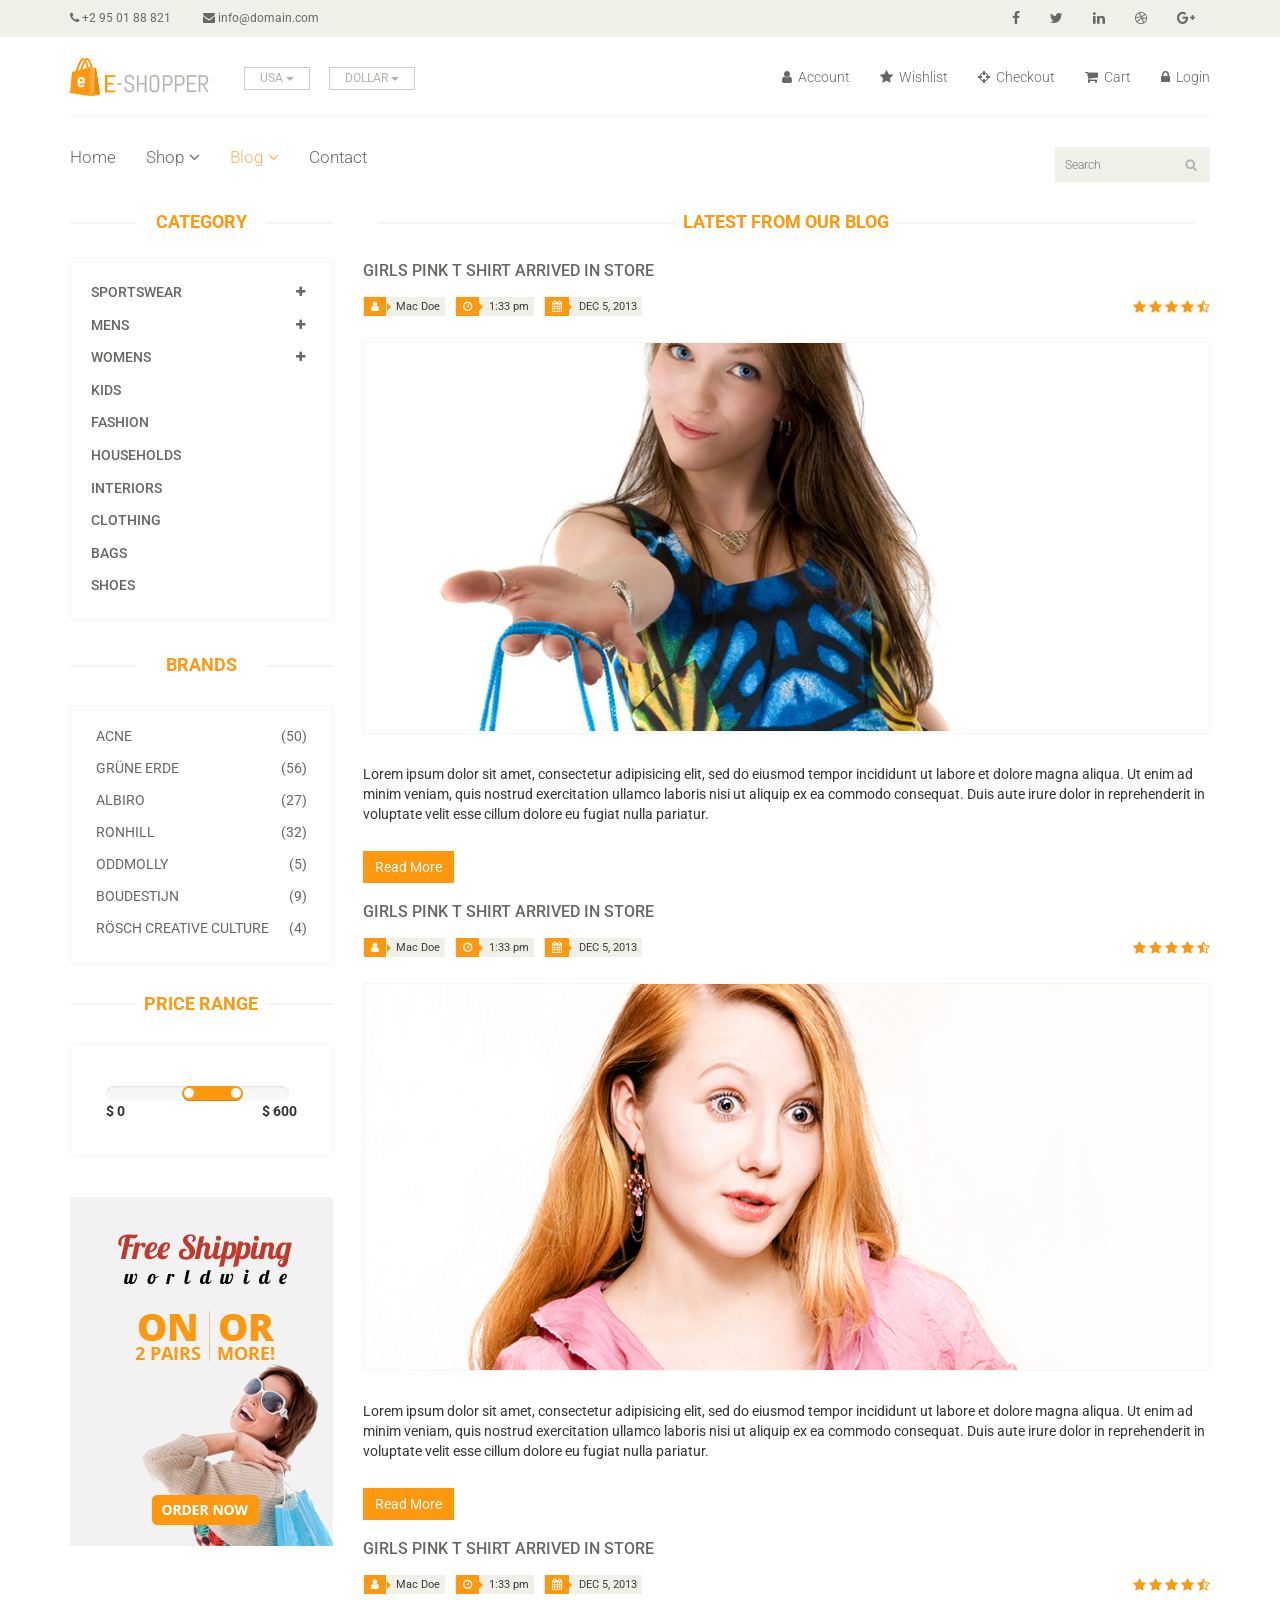
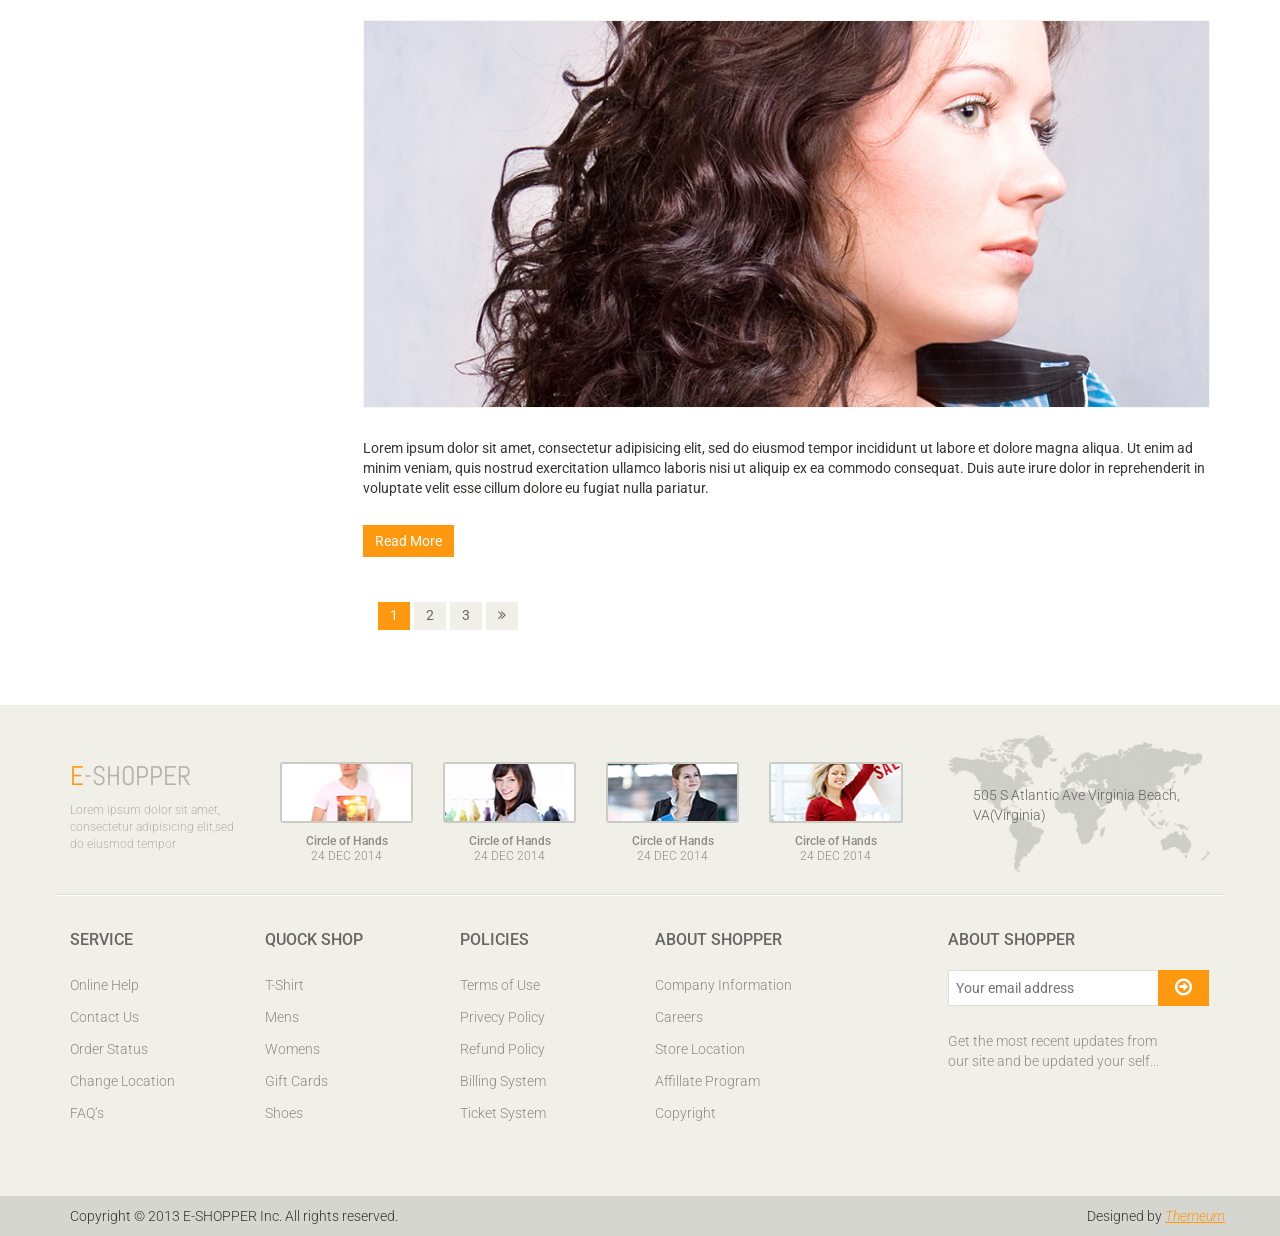
<file: public/blog.html>
<!DOCTYPE html>
<html lang="en">
<head>
    <meta charset="utf-8">
    <meta name="viewport" content="width=device-width, initial-scale=1.0">
    <meta name="description" content="">
    <meta name="author" content="">
    <title>Blog | E-Shopper</title>
    <link href="css/bootstrap.min.css" rel="stylesheet">
    <link href="css/font-awesome.min.css" rel="stylesheet">
    <link href="css/prettyPhoto.css" rel="stylesheet">
    <link href="css/price-range.css" rel="stylesheet">
    <link href="css/animate.css" rel="stylesheet">
	<link href="css/main.css" rel="stylesheet">
	<link href="css/responsive.css" rel="stylesheet">
    <!--[if lt IE 9]>
    <script src="js/html5shiv.js"></script>
    <script src="js/respond.min.js"></script>
    <![endif]-->       
    <link rel="shortcut icon" href="images/ico/favicon.ico">
    <link rel="apple-touch-icon-precomposed" sizes="144x144" href="images/ico/apple-touch-icon-144-precomposed.png">
    <link rel="apple-touch-icon-precomposed" sizes="114x114" href="images/ico/apple-touch-icon-114-precomposed.png">
    <link rel="apple-touch-icon-precomposed" sizes="72x72" href="images/ico/apple-touch-icon-72-precomposed.png">
    <link rel="apple-touch-icon-precomposed" href="images/ico/apple-touch-icon-57-precomposed.png">
</head><!--/head-->

<body>
	<header id="header"><!--header-->
		<div class="header_top"><!--header_top-->
			<div class="container">
				<div class="row">
					<div class="col-sm-6">
						<div class="contactinfo">
							<ul class="nav nav-pills">
								<li><a href=""><i class="fa fa-phone"></i> +2 95 01 88 821</a></li>
								<li><a href=""><i class="fa fa-envelope"></i> info@domain.com</a></li>
							</ul>
						</div>
					</div>
					<div class="col-sm-6">
						<div class="social-icons pull-right">
							<ul class="nav navbar-nav">
								<li><a href=""><i class="fa fa-facebook"></i></a></li>
								<li><a href=""><i class="fa fa-twitter"></i></a></li>
								<li><a href=""><i class="fa fa-linkedin"></i></a></li>
								<li><a href=""><i class="fa fa-dribbble"></i></a></li>
								<li><a href=""><i class="fa fa-google-plus"></i></a></li>
							</ul>
						</div>
					</div>
				</div>
			</div>
		</div><!--/header_top-->
		
		<div class="header-middle"><!--header-middle-->
			<div class="container">
				<div class="row">
					<div class="col-sm-4">
						<div class="logo pull-left">
							<a href="index.html"><img src="images/home/logo.png" alt="" /></a>
						</div>
						<div class="btn-group pull-right">
							<div class="btn-group">
								<button type="button" class="btn btn-default dropdown-toggle usa" data-toggle="dropdown">
									USA
									<span class="caret"></span>
								</button>
								<ul class="dropdown-menu">
									<li><a href="">Canada</a></li>
									<li><a href="">UK</a></li>
								</ul>
							</div>
							
							<div class="btn-group">
								<button type="button" class="btn btn-default dropdown-toggle usa" data-toggle="dropdown">
									DOLLAR
									<span class="caret"></span>
								</button>
								<ul class="dropdown-menu">
									<li><a href="">Canadian Dollar</a></li>
									<li><a href="">Pound</a></li>
								</ul>
							</div>
						</div>
					</div>
					<div class="col-sm-8">
						<div class="shop-menu pull-right">
							<ul class="nav navbar-nav">
								<li><a href=""><i class="fa fa-user"></i> Account</a></li>
								<li><a href=""><i class="fa fa-star"></i> Wishlist</a></li>
								<li><a href="checkout.html"><i class="fa fa-crosshairs"></i> Checkout</a></li>
								<li><a href="cart.html"><i class="fa fa-shopping-cart"></i> Cart</a></li>
								<li><a href="login.html"><i class="fa fa-lock"></i> Login</a></li>
							</ul>
						</div>
					</div>
				</div>
			</div>
		</div><!--/header-middle-->
	
		<div class="header-bottom"><!--header-bottom-->
			<div class="container">
				<div class="row">
					<div class="col-sm-9">
						<div class="navbar-header">
							<button type="button" class="navbar-toggle" data-toggle="collapse" data-target=".navbar-collapse">
								<span class="sr-only">Toggle navigation</span>
								<span class="icon-bar"></span>
								<span class="icon-bar"></span>
								<span class="icon-bar"></span>
							</button>
						</div>
						<div class="mainmenu pull-left">
							<ul class="nav navbar-nav collapse navbar-collapse">
								<li><a href="index.html">Home</a></li>
								<li class="dropdown"><a href="#">Shop<i class="fa fa-angle-down"></i></a>
                                    <ul role="menu" class="sub-menu">
                                        <li><a href="shop.html">Products</a></li>
										<li><a href="product-details.html">Product Details</a></li> 
										<li><a href="checkout.html">Checkout</a></li> 
										<li><a href="cart.html">Cart</a></li> 
										<li><a href="login.html">Login</a></li> 
                                    </ul>
                                </li> 
								<li class="dropdown"><a href="#" class="active">Blog<i class="fa fa-angle-down"></i></a>
                                    <ul role="menu" class="sub-menu">
                                        <li><a href="blog.html" class="active">Blog List</a></li>
										<li><a href="blog-single.html">Blog Single</a></li>
                                    </ul>
                                </li> 
							
								<li><a href="contact-us.html">Contact</a></li>
							</ul>
						</div>
					</div>
					<div class="col-sm-3">
						<div class="search_box pull-right">
							<input type="text" placeholder="Search"/>
						</div>
					</div>
				</div>
			</div>
		</div><!--/header-bottom-->
	</header><!--/header-->
	
	<section>
		<div class="container">
			<div class="row">
				<div class="col-sm-3">
					<div class="left-sidebar">
						<h2>Category</h2>
						<div class="panel-group category-products" id="accordian"><!--category-productsr-->
							<div class="panel panel-default">
								<div class="panel-heading">
									<h4 class="panel-title">
										<a data-toggle="collapse" data-parent="#accordian" href="#sportswear">
											<span class="badge pull-right"><i class="fa fa-plus"></i></span>
											Sportswear
										</a>
									</h4>
								</div>
								<div id="sportswear" class="panel-collapse collapse">
									<div class="panel-body">
										<ul>
											<li><a href="">Nike </a></li>
											<li><a href="">Under Armour </a></li>
											<li><a href="">Adidas </a></li>
											<li><a href="">Puma</a></li>
											<li><a href="">ASICS </a></li>
										</ul>
									</div>
								</div>
							</div>
							<div class="panel panel-default">
								<div class="panel-heading">
									<h4 class="panel-title">
										<a data-toggle="collapse" data-parent="#accordian" href="#mens">
											<span class="badge pull-right"><i class="fa fa-plus"></i></span>
											Mens
										</a>
									</h4>
								</div>
								<div id="mens" class="panel-collapse collapse">
									<div class="panel-body">
										<ul>
											<li><a href="">Fendi</a></li>
											<li><a href="">Guess</a></li>
											<li><a href="">Valentino</a></li>
											<li><a href="">Dior</a></li>
											<li><a href="">Versace</a></li>
											<li><a href="">Armani</a></li>
											<li><a href="">Prada</a></li>
											<li><a href="">Dolce and Gabbana</a></li>
											<li><a href="">Chanel</a></li>
											<li><a href="">Gucci</a></li>
										</ul>
									</div>
								</div>
							</div>
							
							<div class="panel panel-default">
								<div class="panel-heading">
									<h4 class="panel-title">
										<a data-toggle="collapse" data-parent="#accordian" href="#womens">
											<span class="badge pull-right"><i class="fa fa-plus"></i></span>
											Womens
										</a>
									</h4>
								</div>
								<div id="womens" class="panel-collapse collapse">
									<div class="panel-body">
										<ul>
											<li><a href="">Fendi</a></li>
											<li><a href="">Guess</a></li>
											<li><a href="">Valentino</a></li>
											<li><a href="">Dior</a></li>
											<li><a href="">Versace</a></li>
										</ul>
									</div>
								</div>
							</div>
							<div class="panel panel-default">
								<div class="panel-heading">
									<h4 class="panel-title"><a href="#">Kids</a></h4>
								</div>
							</div>
							<div class="panel panel-default">
								<div class="panel-heading">
									<h4 class="panel-title"><a href="#">Fashion</a></h4>
								</div>
							</div>
							<div class="panel panel-default">
								<div class="panel-heading">
									<h4 class="panel-title"><a href="#">Households</a></h4>
								</div>
							</div>
							<div class="panel panel-default">
								<div class="panel-heading">
									<h4 class="panel-title"><a href="#">Interiors</a></h4>
								</div>
							</div>
							<div class="panel panel-default">
								<div class="panel-heading">
									<h4 class="panel-title"><a href="#">Clothing</a></h4>
								</div>
							</div>
							<div class="panel panel-default">
								<div class="panel-heading">
									<h4 class="panel-title"><a href="#">Bags</a></h4>
								</div>
							</div>
							<div class="panel panel-default">
								<div class="panel-heading">
									<h4 class="panel-title"><a href="#">Shoes</a></h4>
								</div>
							</div>
						</div><!--/category-products-->
					
						<div class="brands_products"><!--brands_products-->
							<h2>Brands</h2>
							<div class="brands-name">
								<ul class="nav nav-pills nav-stacked">
									<li><a href=""> <span class="pull-right">(50)</span>Acne</a></li>
									<li><a href=""> <span class="pull-right">(56)</span>Grüne Erde</a></li>
									<li><a href=""> <span class="pull-right">(27)</span>Albiro</a></li>
									<li><a href=""> <span class="pull-right">(32)</span>Ronhill</a></li>
									<li><a href=""> <span class="pull-right">(5)</span>Oddmolly</a></li>
									<li><a href=""> <span class="pull-right">(9)</span>Boudestijn</a></li>
									<li><a href=""> <span class="pull-right">(4)</span>Rösch creative culture</a></li>
								</ul>
							</div>
						</div><!--/brands_products-->
						
						<div class="price-range"><!--price-range-->
							<h2>Price Range</h2>
							<div class="well">
								 <input type="text" class="span2" value="" data-slider-min="0" data-slider-max="600" data-slider-step="5" data-slider-value="[250,450]" id="sl2" ><br />
								 <b>$ 0</b> <b class="pull-right">$ 600</b>
							</div>
						</div><!--/price-range-->
						
						<div class="shipping text-center"><!--shipping-->
							<img src="images/home/shipping.jpg" alt="" />
						</div><!--/shipping-->
					</div>
				</div>
				<div class="col-sm-9">
					<div class="blog-post-area">
						<h2 class="title text-center">Latest From our Blog</h2>
						<div class="single-blog-post">
							<h3>Girls Pink T Shirt arrived in store</h3>
							<div class="post-meta">
								<ul>
									<li><i class="fa fa-user"></i> Mac Doe</li>
									<li><i class="fa fa-clock-o"></i> 1:33 pm</li>
									<li><i class="fa fa-calendar"></i> DEC 5, 2013</li>
								</ul>
								<span>
										<i class="fa fa-star"></i>
										<i class="fa fa-star"></i>
										<i class="fa fa-star"></i>
										<i class="fa fa-star"></i>
										<i class="fa fa-star-half-o"></i>
								</span>
							</div>
							<a href="">
								<img src="images/blog/blog-one.jpg" alt="">
							</a>
							<p>Lorem ipsum dolor sit amet, consectetur adipisicing elit, sed do eiusmod tempor incididunt ut labore et dolore magna aliqua. Ut enim ad minim veniam, quis nostrud exercitation ullamco laboris nisi ut aliquip ex ea commodo consequat. Duis aute irure dolor in reprehenderit in voluptate velit esse cillum dolore eu fugiat nulla pariatur.</p>
							<a  class="btn btn-primary" href="">Read More</a>
						</div>
						<div class="single-blog-post">
							<h3>Girls Pink T Shirt arrived in store</h3>
							<div class="post-meta">
								<ul>
									<li><i class="fa fa-user"></i> Mac Doe</li>
									<li><i class="fa fa-clock-o"></i> 1:33 pm</li>
									<li><i class="fa fa-calendar"></i> DEC 5, 2013</li>
								</ul>
								<span>
									<i class="fa fa-star"></i>
									<i class="fa fa-star"></i>
									<i class="fa fa-star"></i>
									<i class="fa fa-star"></i>
									<i class="fa fa-star-half-o"></i>
								</span>
							</div>
							<a href="">
								<img src="images/blog/blog-two.jpg" alt="">
							</a>
							<p>Lorem ipsum dolor sit amet, consectetur adipisicing elit, sed do eiusmod tempor incididunt ut labore et dolore magna aliqua. Ut enim ad minim veniam, quis nostrud exercitation ullamco laboris nisi ut aliquip ex ea commodo consequat. Duis aute irure dolor in reprehenderit in voluptate velit esse cillum dolore eu fugiat nulla pariatur.</p>
							<a  class="btn btn-primary" href="">Read More</a>
						</div>
						<div class="single-blog-post">
							<h3>Girls Pink T Shirt arrived in store</h3>
							<div class="post-meta">
								<ul>
									<li><i class="fa fa-user"></i> Mac Doe</li>
									<li><i class="fa fa-clock-o"></i> 1:33 pm</li>
									<li><i class="fa fa-calendar"></i> DEC 5, 2013</li>
								</ul>
								<span>
									<i class="fa fa-star"></i>
									<i class="fa fa-star"></i>
									<i class="fa fa-star"></i>
									<i class="fa fa-star"></i>
									<i class="fa fa-star-half-o"></i>
								</span>
							</div>
							<a href="">
								<img src="images/blog/blog-three.jpg" alt="">
							</a>
							<p>Lorem ipsum dolor sit amet, consectetur adipisicing elit, sed do eiusmod tempor incididunt ut labore et dolore magna aliqua. Ut enim ad minim veniam, quis nostrud exercitation ullamco laboris nisi ut aliquip ex ea commodo consequat. Duis aute irure dolor in reprehenderit in voluptate velit esse cillum dolore eu fugiat nulla pariatur.</p>
							<a  class="btn btn-primary" href="">Read More</a>
						</div>
						<div class="pagination-area">
							<ul class="pagination">
								<li><a href="" class="active">1</a></li>
								<li><a href="">2</a></li>
								<li><a href="">3</a></li>
								<li><a href=""><i class="fa fa-angle-double-right"></i></a></li>
							</ul>
						</div>
					</div>
				</div>
			</div>
		</div>
	</section>
	
	<footer id="footer"><!--Footer-->
		<div class="footer-top">
			<div class="container">
				<div class="row">
					<div class="col-sm-2">
						<div class="companyinfo">
							<h2><span>e</span>-shopper</h2>
							<p>Lorem ipsum dolor sit amet, consectetur adipisicing elit,sed do eiusmod tempor</p>
						</div>
					</div>
					<div class="col-sm-7">
						<div class="col-sm-3">
							<div class="video-gallery text-center">
								<a href="#">
									<div class="iframe-img">
										<img src="images/home/iframe1.png" alt="" />
									</div>
									<div class="overlay-icon">
										<i class="fa fa-play-circle-o"></i>
									</div>
								</a>
								<p>Circle of Hands</p>
								<h2>24 DEC 2014</h2>
							</div>
						</div>
						
						<div class="col-sm-3">
							<div class="video-gallery text-center">
								<a href="#">
									<div class="iframe-img">
										<img src="images/home/iframe2.png" alt="" />
									</div>
									<div class="overlay-icon">
										<i class="fa fa-play-circle-o"></i>
									</div>
								</a>
								<p>Circle of Hands</p>
								<h2>24 DEC 2014</h2>
							</div>
						</div>
						
						<div class="col-sm-3">
							<div class="video-gallery text-center">
								<a href="#">
									<div class="iframe-img">
										<img src="images/home/iframe3.png" alt="" />
									</div>
									<div class="overlay-icon">
										<i class="fa fa-play-circle-o"></i>
									</div>
								</a>
								<p>Circle of Hands</p>
								<h2>24 DEC 2014</h2>
							</div>
						</div>
						
						<div class="col-sm-3">
							<div class="video-gallery text-center">
								<a href="#">
									<div class="iframe-img">
										<img src="images/home/iframe4.png" alt="" />
									</div>
									<div class="overlay-icon">
										<i class="fa fa-play-circle-o"></i>
									</div>
								</a>
								<p>Circle of Hands</p>
								<h2>24 DEC 2014</h2>
							</div>
						</div>
					</div>
					<div class="col-sm-3">
						<div class="address">
							<img src="images/home/map.png" alt="" />
							<p>505 S Atlantic Ave Virginia Beach, VA(Virginia)</p>
						</div>
					</div>
				</div>
			</div>
		</div>
		
		<div class="footer-widget">
			<div class="container">
				<div class="row">
					<div class="col-sm-2">
						<div class="single-widget">
							<h2>Service</h2>
							<ul class="nav nav-pills nav-stacked">
								<li><a href="">Online Help</a></li>
								<li><a href="">Contact Us</a></li>
								<li><a href="">Order Status</a></li>
								<li><a href="">Change Location</a></li>
								<li><a href="">FAQ’s</a></li>
							</ul>
						</div>
					</div>
					<div class="col-sm-2">
						<div class="single-widget">
							<h2>Quock Shop</h2>
							<ul class="nav nav-pills nav-stacked">
								<li><a href="">T-Shirt</a></li>
								<li><a href="">Mens</a></li>
								<li><a href="">Womens</a></li>
								<li><a href="">Gift Cards</a></li>
								<li><a href="">Shoes</a></li>
							</ul>
						</div>
					</div>
					<div class="col-sm-2">
						<div class="single-widget">
							<h2>Policies</h2>
							<ul class="nav nav-pills nav-stacked">
								<li><a href="">Terms of Use</a></li>
								<li><a href="">Privecy Policy</a></li>
								<li><a href="">Refund Policy</a></li>
								<li><a href="">Billing System</a></li>
								<li><a href="">Ticket System</a></li>
							</ul>
						</div>
					</div>
					<div class="col-sm-2">
						<div class="single-widget">
							<h2>About Shopper</h2>
							<ul class="nav nav-pills nav-stacked">
								<li><a href="">Company Information</a></li>
								<li><a href="">Careers</a></li>
								<li><a href="">Store Location</a></li>
								<li><a href="">Affillate Program</a></li>
								<li><a href="">Copyright</a></li>
							</ul>
						</div>
					</div>
					<div class="col-sm-3 col-sm-offset-1">
						<div class="single-widget">
							<h2>About Shopper</h2>
							<form action="#" class="searchform">
								<input type="text" placeholder="Your email address" />
								<button type="submit" class="btn btn-default"><i class="fa fa-arrow-circle-o-right"></i></button>
								<p>Get the most recent updates from <br />our site and be updated your self...</p>
							</form>
						</div>
					</div>
					
				</div>
			</div>
		</div>
		
		<div class="footer-bottom">
			<div class="container">
				<div class="row">
					<p class="pull-left">Copyright © 2013 E-SHOPPER Inc. All rights reserved.</p>
					<p class="pull-right">Designed by <span><a target="_blank" href="http://www.themeum.com">Themeum</a></span></p>
				</div>
			</div>
		</div>
		
	</footer><!--/Footer-->
	

  
    <script src="js/jquery.js"></script>
	<script src="js/price-range.js"></script>
	<script src="js/jquery.scrollUp.min.js"></script>
	<script src="js/bootstrap.min.js"></script>
    <script src="js/jquery.prettyPhoto.js"></script>
    <script src="js/main.js"></script>
</body>
</html>
</file>
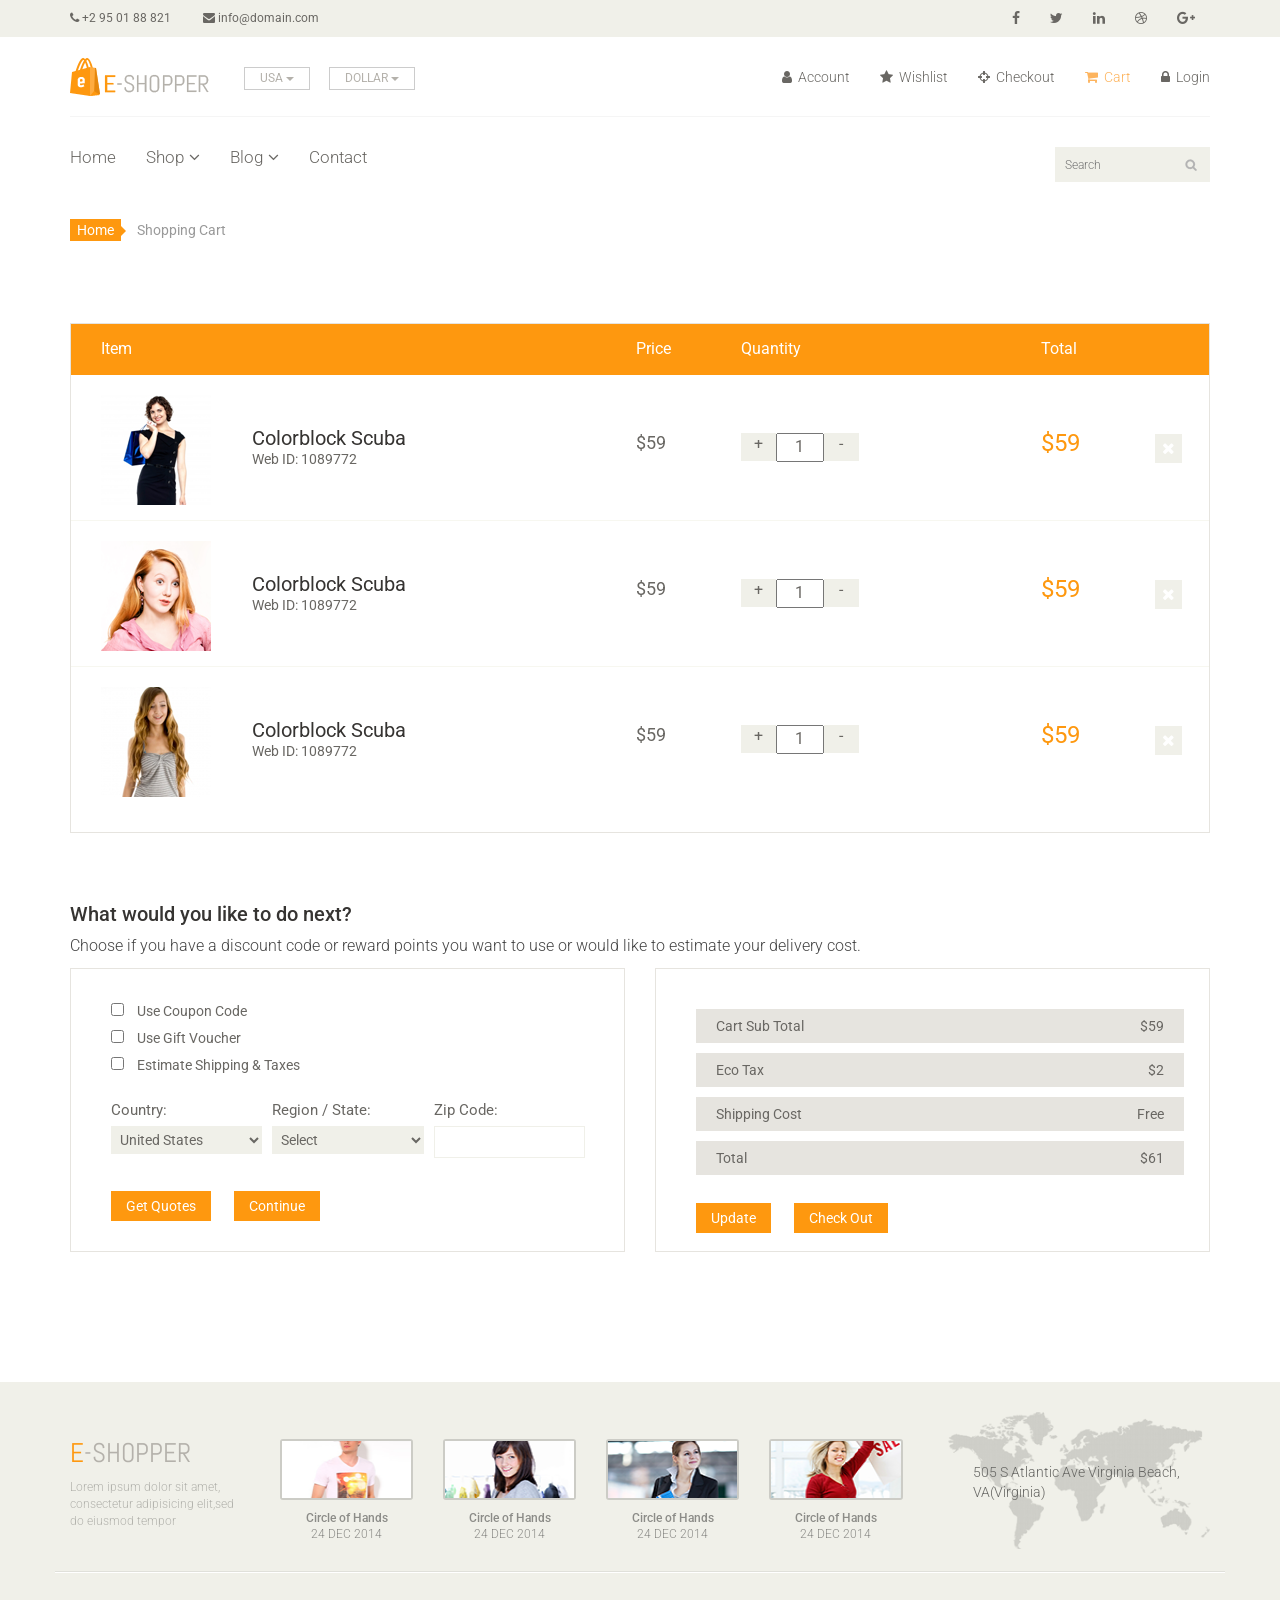
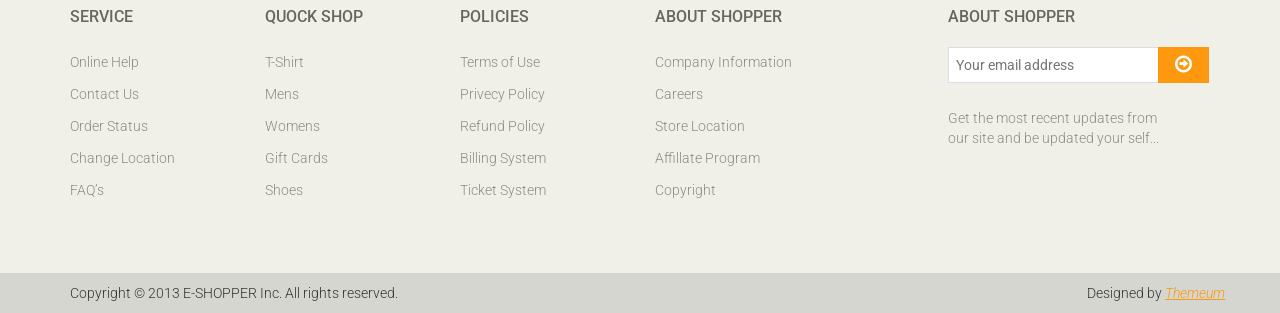
<file: public/cart.html>
<!DOCTYPE html>
<html lang="en">
<head>
    <meta charset="utf-8">
    <meta name="viewport" content="width=device-width, initial-scale=1.0">
    <meta name="description" content="">
    <meta name="author" content="">
    <title>Cart | E-Shopper</title>
    <link href="css/bootstrap.min.css" rel="stylesheet">
    <link href="css/font-awesome.min.css" rel="stylesheet">
    <link href="css/prettyPhoto.css" rel="stylesheet">
    <link href="css/price-range.css" rel="stylesheet">
    <link href="css/animate.css" rel="stylesheet">
	<link href="css/main.css" rel="stylesheet">
	<link href="css/responsive.css" rel="stylesheet">
    <!--[if lt IE 9]>
    <script src="js/html5shiv.js"></script>
    <script src="js/respond.min.js"></script>
    <![endif]-->       
    <link rel="shortcut icon" href="images/ico/favicon.ico">
    <link rel="apple-touch-icon-precomposed" sizes="144x144" href="images/ico/apple-touch-icon-144-precomposed.png">
    <link rel="apple-touch-icon-precomposed" sizes="114x114" href="images/ico/apple-touch-icon-114-precomposed.png">
    <link rel="apple-touch-icon-precomposed" sizes="72x72" href="images/ico/apple-touch-icon-72-precomposed.png">
    <link rel="apple-touch-icon-precomposed" href="images/ico/apple-touch-icon-57-precomposed.png">
</head><!--/head-->

<body>
	<header id="header"><!--header-->
		<div class="header_top"><!--header_top-->
			<div class="container">
				<div class="row">
					<div class="col-sm-6">
						<div class="contactinfo">
							<ul class="nav nav-pills">
								<li><a href=""><i class="fa fa-phone"></i> +2 95 01 88 821</a></li>
								<li><a href=""><i class="fa fa-envelope"></i> info@domain.com</a></li>
							</ul>
						</div>
					</div>
					<div class="col-sm-6">
						<div class="social-icons pull-right">
							<ul class="nav navbar-nav">
								<li><a href=""><i class="fa fa-facebook"></i></a></li>
								<li><a href=""><i class="fa fa-twitter"></i></a></li>
								<li><a href=""><i class="fa fa-linkedin"></i></a></li>
								<li><a href=""><i class="fa fa-dribbble"></i></a></li>
								<li><a href=""><i class="fa fa-google-plus"></i></a></li>
							</ul>
						</div>
					</div>
				</div>
			</div>
		</div><!--/header_top-->
		
		<div class="header-middle"><!--header-middle-->
			<div class="container">
				<div class="row">
					<div class="col-sm-4">
						<div class="logo pull-left">
							<a href="index.html"><img src="images/home/logo.png" alt="" /></a>
						</div>
						<div class="btn-group pull-right">
							<div class="btn-group">
								<button type="button" class="btn btn-default dropdown-toggle usa" data-toggle="dropdown">
									USA
									<span class="caret"></span>
								</button>
								<ul class="dropdown-menu">
									<li><a href="">Canada</a></li>
									<li><a href="">UK</a></li>
								</ul>
							</div>
							
							<div class="btn-group">
								<button type="button" class="btn btn-default dropdown-toggle usa" data-toggle="dropdown">
									DOLLAR
									<span class="caret"></span>
								</button>
								<ul class="dropdown-menu">
									<li><a href="">Canadian Dollar</a></li>
									<li><a href="">Pound</a></li>
								</ul>
							</div>
						</div>
					</div>
					<div class="col-sm-8">
						<div class="shop-menu pull-right">
							<ul class="nav navbar-nav">
								<li><a href=""><i class="fa fa-user"></i> Account</a></li>
								<li><a href=""><i class="fa fa-star"></i> Wishlist</a></li>
								<li><a href="checkout.html"><i class="fa fa-crosshairs"></i> Checkout</a></li>
								<li><a href="cart.html" class="active"><i class="fa fa-shopping-cart"></i> Cart</a></li>
								<li><a href="login.html"><i class="fa fa-lock"></i> Login</a></li>
							</ul>
						</div>
					</div>
				</div>
			</div>
		</div><!--/header-middle-->
	
		<div class="header-bottom"><!--header-bottom-->
			<div class="container">
				<div class="row">
					<div class="col-sm-9">
						<div class="navbar-header">
							<button type="button" class="navbar-toggle" data-toggle="collapse" data-target=".navbar-collapse">
								<span class="sr-only">Toggle navigation</span>
								<span class="icon-bar"></span>
								<span class="icon-bar"></span>
								<span class="icon-bar"></span>
							</button>
						</div>
						<div class="mainmenu pull-left">
							<ul class="nav navbar-nav collapse navbar-collapse">
								<li><a href="index.html">Home</a></li>
								<li class="dropdown"><a href="#">Shop<i class="fa fa-angle-down"></i></a>
                                    <ul role="menu" class="sub-menu">
                                        <li><a href="shop.html">Products</a></li>
										<li><a href="product-details.html">Product Details</a></li> 
										<li><a href="checkout.html">Checkout</a></li> 
										<li><a href="cart.html" class="active">Cart</a></li> 
										<li><a href="login.html">Login</a></li> 
                                    </ul>
                                </li> 
								<li class="dropdown"><a href="#">Blog<i class="fa fa-angle-down"></i></a>
                                    <ul role="menu" class="sub-menu">
                                        <li><a href="blog.html">Blog List</a></li>
										<li><a href="blog-single.html">Blog Single</a></li>
                                    </ul>
                                </li> 
							
								<li><a href="contact-us.html">Contact</a></li>
							</ul>
						</div>
					</div>
					<div class="col-sm-3">
						<div class="search_box pull-right">
							<input type="text" placeholder="Search"/>
						</div>
					</div>
				</div>
			</div>
		</div><!--/header-bottom-->
	</header><!--/header-->

	<section id="cart_items">
		<div class="container">
			<div class="breadcrumbs">
				<ol class="breadcrumb">
				  <li><a href="#">Home</a></li>
				  <li class="active">Shopping Cart</li>
				</ol>
			</div>
			<div class="table-responsive cart_info">
				<table class="table table-condensed">
					<thead>
						<tr class="cart_menu">
							<td class="image">Item</td>
							<td class="description"></td>
							<td class="price">Price</td>
							<td class="quantity">Quantity</td>
							<td class="total">Total</td>
							<td></td>
						</tr>
					</thead>
					<tbody>
						<tr>
							<td class="cart_product">
								<a href=""><img src="images/cart/one.png" alt=""></a>
							</td>
							<td class="cart_description">
								<h4><a href="">Colorblock Scuba</a></h4>
								<p>Web ID: 1089772</p>
							</td>
							<td class="cart_price">
								<p>$59</p>
							</td>
							<td class="cart_quantity">
								<div class="cart_quantity_button">
									<a class="cart_quantity_up" href=""> + </a>
									<input class="cart_quantity_input" type="text" name="quantity" value="1" autocomplete="off" size="2">
									<a class="cart_quantity_down" href=""> - </a>
								</div>
							</td>
							<td class="cart_total">
								<p class="cart_total_price">$59</p>
							</td>
							<td class="cart_delete">
								<a class="cart_quantity_delete" href=""><i class="fa fa-times"></i></a>
							</td>
						</tr>

						<tr>
							<td class="cart_product">
								<a href=""><img src="images/cart/two.png" alt=""></a>
							</td>
							<td class="cart_description">
								<h4><a href="">Colorblock Scuba</a></h4>
								<p>Web ID: 1089772</p>
							</td>
							<td class="cart_price">
								<p>$59</p>
							</td>
							<td class="cart_quantity">
								<div class="cart_quantity_button">
									<a class="cart_quantity_up" href=""> + </a>
									<input class="cart_quantity_input" type="text" name="quantity" value="1" autocomplete="off" size="2">
									<a class="cart_quantity_down" href=""> - </a>
								</div>
							</td>
							<td class="cart_total">
								<p class="cart_total_price">$59</p>
							</td>
							<td class="cart_delete">
								<a class="cart_quantity_delete" href=""><i class="fa fa-times"></i></a>
							</td>
						</tr>
						<tr>
							<td class="cart_product">
								<a href=""><img src="images/cart/three.png" alt=""></a>
							</td>
							<td class="cart_description">
								<h4><a href="">Colorblock Scuba</a></h4>
								<p>Web ID: 1089772</p>
							</td>
							<td class="cart_price">
								<p>$59</p>
							</td>
							<td class="cart_quantity">
								<div class="cart_quantity_button">
									<a class="cart_quantity_up" href=""> + </a>
									<input class="cart_quantity_input" type="text" name="quantity" value="1" autocomplete="off" size="2">
									<a class="cart_quantity_down" href=""> - </a>
								</div>
							</td>
							<td class="cart_total">
								<p class="cart_total_price">$59</p>
							</td>
							<td class="cart_delete">
								<a class="cart_quantity_delete" href=""><i class="fa fa-times"></i></a>
							</td>
						</tr>
					</tbody>
				</table>
			</div>
		</div>
	</section> <!--/#cart_items-->

	<section id="do_action">
		<div class="container">
			<div class="heading">
				<h3>What would you like to do next?</h3>
				<p>Choose if you have a discount code or reward points you want to use or would like to estimate your delivery cost.</p>
			</div>
			<div class="row">
				<div class="col-sm-6">
					<div class="chose_area">
						<ul class="user_option">
							<li>
								<input type="checkbox">
								<label>Use Coupon Code</label>
							</li>
							<li>
								<input type="checkbox">
								<label>Use Gift Voucher</label>
							</li>
							<li>
								<input type="checkbox">
								<label>Estimate Shipping & Taxes</label>
							</li>
						</ul>
						<ul class="user_info">
							<li class="single_field">
								<label>Country:</label>
								<select>
									<option>United States</option>
									<option>Bangladesh</option>
									<option>UK</option>
									<option>India</option>
									<option>Pakistan</option>
									<option>Ucrane</option>
									<option>Canada</option>
									<option>Dubai</option>
								</select>
								
							</li>
							<li class="single_field">
								<label>Region / State:</label>
								<select>
									<option>Select</option>
									<option>Dhaka</option>
									<option>London</option>
									<option>Dillih</option>
									<option>Lahore</option>
									<option>Alaska</option>
									<option>Canada</option>
									<option>Dubai</option>
								</select>
							
							</li>
							<li class="single_field zip-field">
								<label>Zip Code:</label>
								<input type="text">
							</li>
						</ul>
						<a class="btn btn-default update" href="">Get Quotes</a>
						<a class="btn btn-default check_out" href="">Continue</a>
					</div>
				</div>
				<div class="col-sm-6">
					<div class="total_area">
						<ul>
							<li>Cart Sub Total <span>$59</span></li>
							<li>Eco Tax <span>$2</span></li>
							<li>Shipping Cost <span>Free</span></li>
							<li>Total <span>$61</span></li>
						</ul>
							<a class="btn btn-default update" href="">Update</a>
							<a class="btn btn-default check_out" href="">Check Out</a>
					</div>
				</div>
			</div>
		</div>
	</section><!--/#do_action-->

	<footer id="footer"><!--Footer-->
		<div class="footer-top">
			<div class="container">
				<div class="row">
					<div class="col-sm-2">
						<div class="companyinfo">
							<h2><span>e</span>-shopper</h2>
							<p>Lorem ipsum dolor sit amet, consectetur adipisicing elit,sed do eiusmod tempor</p>
						</div>
					</div>
					<div class="col-sm-7">
						<div class="col-sm-3">
							<div class="video-gallery text-center">
								<a href="#">
									<div class="iframe-img">
										<img src="images/home/iframe1.png" alt="" />
									</div>
									<div class="overlay-icon">
										<i class="fa fa-play-circle-o"></i>
									</div>
								</a>
								<p>Circle of Hands</p>
								<h2>24 DEC 2014</h2>
							</div>
						</div>
						
						<div class="col-sm-3">
							<div class="video-gallery text-center">
								<a href="#">
									<div class="iframe-img">
										<img src="images/home/iframe2.png" alt="" />
									</div>
									<div class="overlay-icon">
										<i class="fa fa-play-circle-o"></i>
									</div>
								</a>
								<p>Circle of Hands</p>
								<h2>24 DEC 2014</h2>
							</div>
						</div>
						
						<div class="col-sm-3">
							<div class="video-gallery text-center">
								<a href="#">
									<div class="iframe-img">
										<img src="images/home/iframe3.png" alt="" />
									</div>
									<div class="overlay-icon">
										<i class="fa fa-play-circle-o"></i>
									</div>
								</a>
								<p>Circle of Hands</p>
								<h2>24 DEC 2014</h2>
							</div>
						</div>
						
						<div class="col-sm-3">
							<div class="video-gallery text-center">
								<a href="#">
									<div class="iframe-img">
										<img src="images/home/iframe4.png" alt="" />
									</div>
									<div class="overlay-icon">
										<i class="fa fa-play-circle-o"></i>
									</div>
								</a>
								<p>Circle of Hands</p>
								<h2>24 DEC 2014</h2>
							</div>
						</div>
					</div>
					<div class="col-sm-3">
						<div class="address">
							<img src="images/home/map.png" alt="" />
							<p>505 S Atlantic Ave Virginia Beach, VA(Virginia)</p>
						</div>
					</div>
				</div>
			</div>
		</div>
		
		<div class="footer-widget">
			<div class="container">
				<div class="row">
					<div class="col-sm-2">
						<div class="single-widget">
							<h2>Service</h2>
							<ul class="nav nav-pills nav-stacked">
								<li><a href="">Online Help</a></li>
								<li><a href="">Contact Us</a></li>
								<li><a href="">Order Status</a></li>
								<li><a href="">Change Location</a></li>
								<li><a href="">FAQ’s</a></li>
							</ul>
						</div>
					</div>
					<div class="col-sm-2">
						<div class="single-widget">
							<h2>Quock Shop</h2>
							<ul class="nav nav-pills nav-stacked">
								<li><a href="">T-Shirt</a></li>
								<li><a href="">Mens</a></li>
								<li><a href="">Womens</a></li>
								<li><a href="">Gift Cards</a></li>
								<li><a href="">Shoes</a></li>
							</ul>
						</div>
					</div>
					<div class="col-sm-2">
						<div class="single-widget">
							<h2>Policies</h2>
							<ul class="nav nav-pills nav-stacked">
								<li><a href="">Terms of Use</a></li>
								<li><a href="">Privecy Policy</a></li>
								<li><a href="">Refund Policy</a></li>
								<li><a href="">Billing System</a></li>
								<li><a href="">Ticket System</a></li>
							</ul>
						</div>
					</div>
					<div class="col-sm-2">
						<div class="single-widget">
							<h2>About Shopper</h2>
							<ul class="nav nav-pills nav-stacked">
								<li><a href="">Company Information</a></li>
								<li><a href="">Careers</a></li>
								<li><a href="">Store Location</a></li>
								<li><a href="">Affillate Program</a></li>
								<li><a href="">Copyright</a></li>
							</ul>
						</div>
					</div>
					<div class="col-sm-3 col-sm-offset-1">
						<div class="single-widget">
							<h2>About Shopper</h2>
							<form action="#" class="searchform">
								<input type="text" placeholder="Your email address" />
								<button type="submit" class="btn btn-default"><i class="fa fa-arrow-circle-o-right"></i></button>
								<p>Get the most recent updates from <br />our site and be updated your self...</p>
							</form>
						</div>
					</div>
					
				</div>
			</div>
		</div>
		
		<div class="footer-bottom">
			<div class="container">
				<div class="row">
					<p class="pull-left">Copyright © 2013 E-SHOPPER Inc. All rights reserved.</p>
					<p class="pull-right">Designed by <span><a target="_blank" href="http://www.themeum.com">Themeum</a></span></p>
				</div>
			</div>
		</div>
		
	</footer><!--/Footer-->
	


    <script src="js/jquery.js"></script>
	<script src="js/bootstrap.min.js"></script>
	<script src="js/jquery.scrollUp.min.js"></script>
    <script src="js/jquery.prettyPhoto.js"></script>
    <script src="js/main.js"></script>
</body>
</html>
</file>
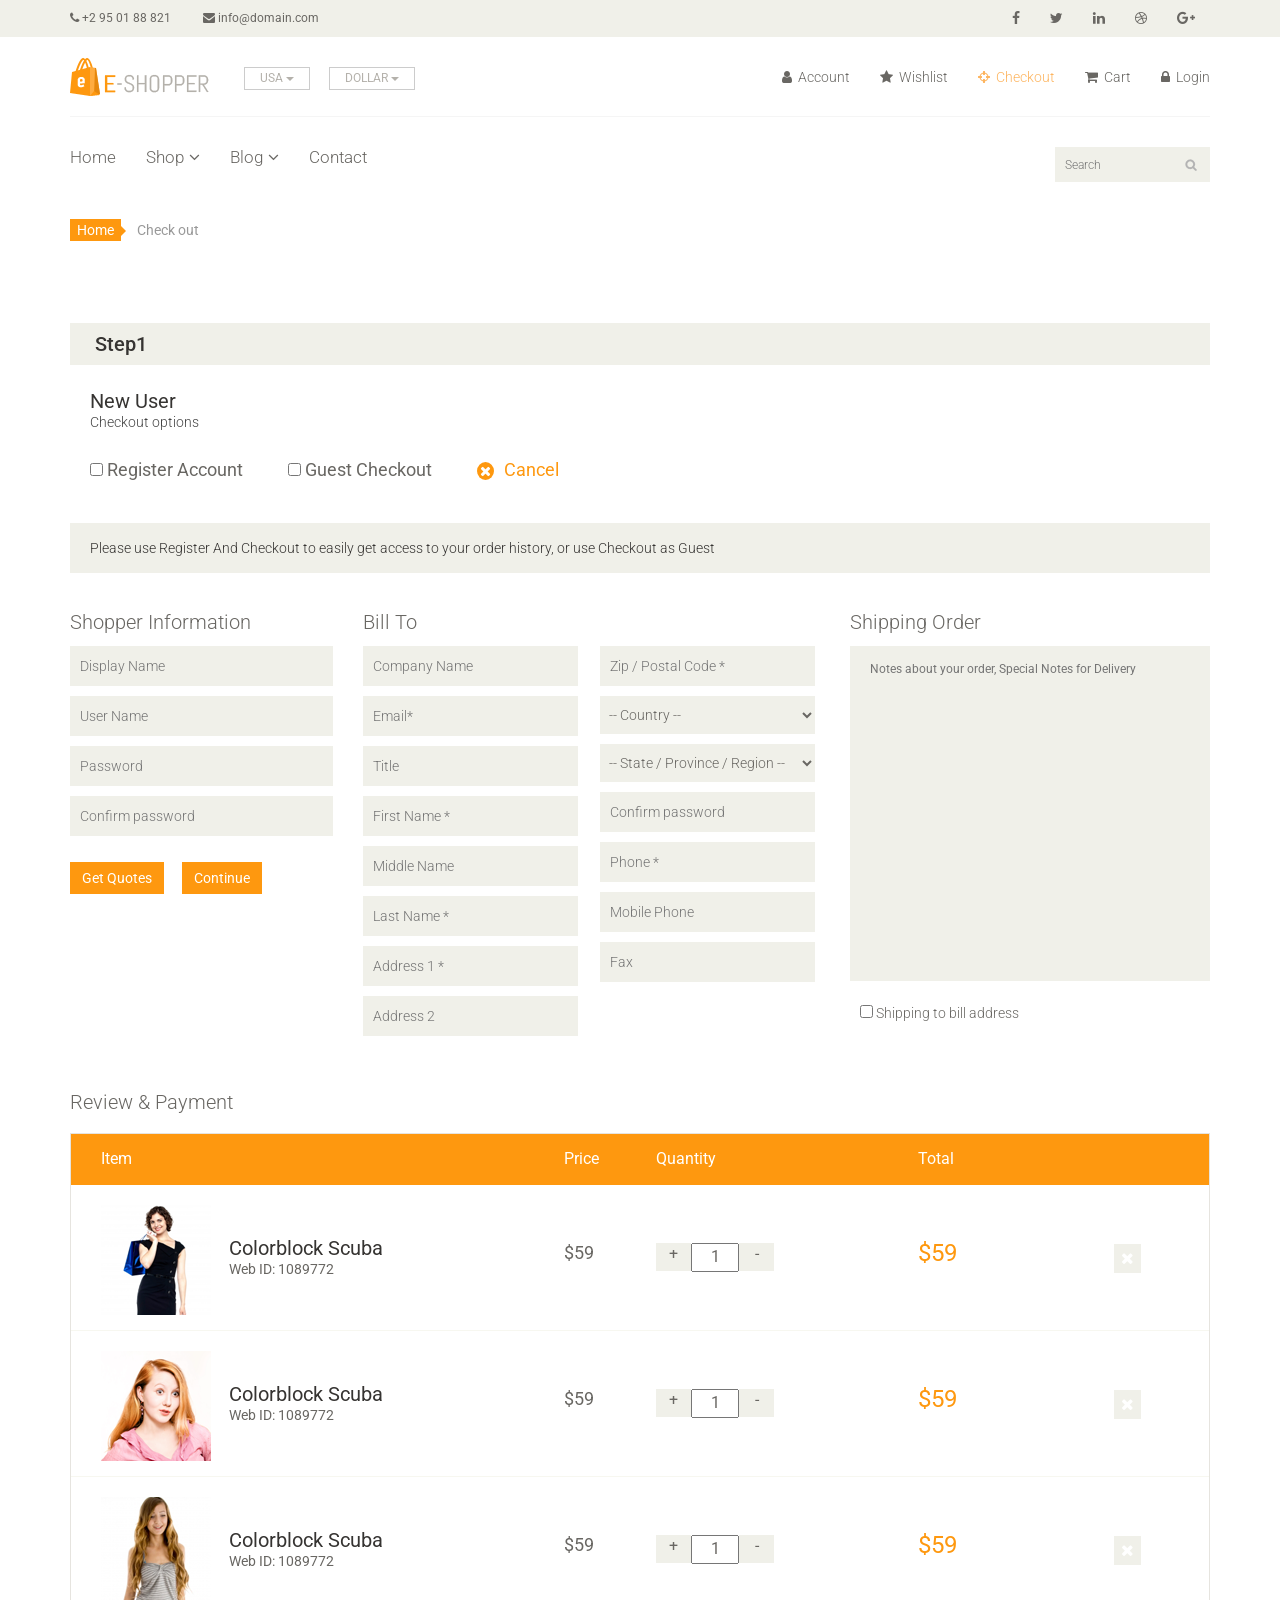
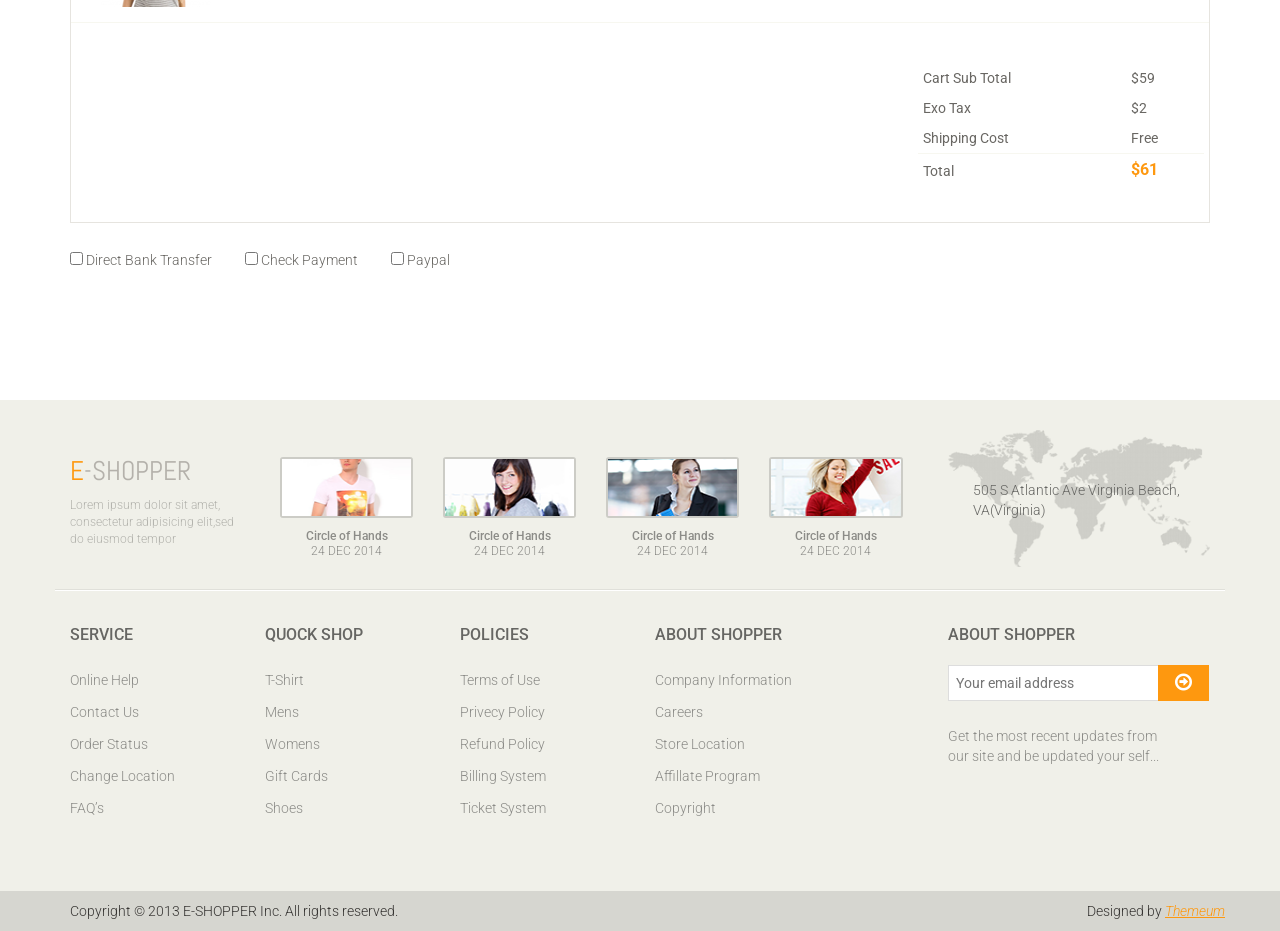
<file: public/checkout.html>
<!DOCTYPE html>
<html lang="en">
<head>
    <meta charset="utf-8">
    <meta name="viewport" content="width=device-width, initial-scale=1.0">
    <meta name="description" content="">
    <meta name="author" content="">
    <title>Checkout | E-Shopper</title>
    <link href="css/bootstrap.min.css" rel="stylesheet">
    <link href="css/font-awesome.min.css" rel="stylesheet">
    <link href="css/prettyPhoto.css" rel="stylesheet">
    <link href="css/price-range.css" rel="stylesheet">
    <link href="css/animate.css" rel="stylesheet">
	<link href="css/main.css" rel="stylesheet">
	<link href="css/responsive.css" rel="stylesheet">
    <!--[if lt IE 9]>
    <script src="js/html5shiv.js"></script>
    <script src="js/respond.min.js"></script>
    <![endif]-->       
    <link rel="shortcut icon" href="images/ico/favicon.ico">
    <link rel="apple-touch-icon-precomposed" sizes="144x144" href="images/ico/apple-touch-icon-144-precomposed.png">
    <link rel="apple-touch-icon-precomposed" sizes="114x114" href="images/ico/apple-touch-icon-114-precomposed.png">
    <link rel="apple-touch-icon-precomposed" sizes="72x72" href="images/ico/apple-touch-icon-72-precomposed.png">
    <link rel="apple-touch-icon-precomposed" href="images/ico/apple-touch-icon-57-precomposed.png">
</head><!--/head-->

<body>
	<header id="header"><!--header-->
		<div class="header_top"><!--header_top-->
			<div class="container">
				<div class="row">
					<div class="col-sm-6">
						<div class="contactinfo">
							<ul class="nav nav-pills">
								<li><a href=""><i class="fa fa-phone"></i> +2 95 01 88 821</a></li>
								<li><a href=""><i class="fa fa-envelope"></i> info@domain.com</a></li>
							</ul>
						</div>
					</div>
					<div class="col-sm-6">
						<div class="social-icons pull-right">
							<ul class="nav navbar-nav">
								<li><a href=""><i class="fa fa-facebook"></i></a></li>
								<li><a href=""><i class="fa fa-twitter"></i></a></li>
								<li><a href=""><i class="fa fa-linkedin"></i></a></li>
								<li><a href=""><i class="fa fa-dribbble"></i></a></li>
								<li><a href=""><i class="fa fa-google-plus"></i></a></li>
							</ul>
						</div>
					</div>
				</div>
			</div>
		</div><!--/header_top-->
		
		<div class="header-middle"><!--header-middle-->
			<div class="container">
				<div class="row">
					<div class="col-sm-4">
						<div class="logo pull-left">
							<a href="index.html"><img src="images/home/logo.png" alt="" /></a>
						</div>
						<div class="btn-group pull-right">
							<div class="btn-group">
								<button type="button" class="btn btn-default dropdown-toggle usa" data-toggle="dropdown">
									USA
									<span class="caret"></span>
								</button>
								<ul class="dropdown-menu">
									<li><a href="">Canada</a></li>
									<li><a href="">UK</a></li>
								</ul>
							</div>
							
							<div class="btn-group">
								<button type="button" class="btn btn-default dropdown-toggle usa" data-toggle="dropdown">
									DOLLAR
									<span class="caret"></span>
								</button>
								<ul class="dropdown-menu">
									<li><a href="">Canadian Dollar</a></li>
									<li><a href="">Pound</a></li>
								</ul>
							</div>
						</div>
					</div>
					<div class="col-sm-8">
						<div class="shop-menu pull-right">
							<ul class="nav navbar-nav">
								<li><a href=""><i class="fa fa-user"></i> Account</a></li>
								<li><a href=""><i class="fa fa-star"></i> Wishlist</a></li>
								<li><a href="checkout.html" class="active"><i class="fa fa-crosshairs"></i> Checkout</a></li>
								<li><a href="cart.html"><i class="fa fa-shopping-cart"></i> Cart</a></li>
								<li><a href="login.html"><i class="fa fa-lock"></i> Login</a></li>
							</ul>
						</div>
					</div>
				</div>
			</div>
		</div><!--/header-middle-->
	
		<div class="header-bottom"><!--header-bottom-->
			<div class="container">
				<div class="row">
					<div class="col-sm-9">
						<div class="navbar-header">
							<button type="button" class="navbar-toggle" data-toggle="collapse" data-target=".navbar-collapse">
								<span class="sr-only">Toggle navigation</span>
								<span class="icon-bar"></span>
								<span class="icon-bar"></span>
								<span class="icon-bar"></span>
							</button>
						</div>
						<div class="mainmenu pull-left">
							<ul class="nav navbar-nav collapse navbar-collapse">
								<li><a href="index.html">Home</a></li>
								<li class="dropdown"><a href="#">Shop<i class="fa fa-angle-down"></i></a>
                                    <ul role="menu" class="sub-menu">
                                        <li><a href="shop.html">Products</a></li>
										<li><a href="product-details.html">Product Details</a></li> 
										<li><a href="checkout.html" class="active">Checkout</a></li> 
										<li><a href="cart.html">Cart</a></li> 
										<li><a href="login.html">Login</a></li> 
                                    </ul>
                                </li> 
								<li class="dropdown"><a href="#">Blog<i class="fa fa-angle-down"></i></a>
                                    <ul role="menu" class="sub-menu">
                                        <li><a href="blog.html">Blog List</a></li>
										<li><a href="blog-single.html">Blog Single</a></li>
                                    </ul>
                                </li> 
							
								<li><a href="contact-us.html">Contact</a></li>
							</ul>
						</div>
					</div>
					<div class="col-sm-3">
						<div class="search_box pull-right">
							<input type="text" placeholder="Search"/>
						</div>
					</div>
				</div>
			</div>
		</div><!--/header-bottom-->
	</header><!--/header-->

	<section id="cart_items">
		<div class="container">
			<div class="breadcrumbs">
				<ol class="breadcrumb">
				  <li><a href="#">Home</a></li>
				  <li class="active">Check out</li>
				</ol>
			</div><!--/breadcrums-->

			<div class="step-one">
				<h2 class="heading">Step1</h2>
			</div>
			<div class="checkout-options">
				<h3>New User</h3>
				<p>Checkout options</p>
				<ul class="nav">
					<li>
						<label><input type="checkbox"> Register Account</label>
					</li>
					<li>
						<label><input type="checkbox"> Guest Checkout</label>
					</li>
					<li>
						<a href=""><i class="fa fa-times"></i>Cancel</a>
					</li>
				</ul>
			</div><!--/checkout-options-->

			<div class="register-req">
				<p>Please use Register And Checkout to easily get access to your order history, or use Checkout as Guest</p>
			</div><!--/register-req-->

			<div class="shopper-informations">
				<div class="row">
					<div class="col-sm-3">
						<div class="shopper-info">
							<p>Shopper Information</p>
							<form>
								<input type="text" placeholder="Display Name">
								<input type="text" placeholder="User Name">
								<input type="password" placeholder="Password">
								<input type="password" placeholder="Confirm password">
							</form>
							<a class="btn btn-primary" href="">Get Quotes</a>
							<a class="btn btn-primary" href="">Continue</a>
						</div>
					</div>
					<div class="col-sm-5 clearfix">
						<div class="bill-to">
							<p>Bill To</p>
							<div class="form-one">
								<form>
									<input type="text" placeholder="Company Name">
									<input type="text" placeholder="Email*">
									<input type="text" placeholder="Title">
									<input type="text" placeholder="First Name *">
									<input type="text" placeholder="Middle Name">
									<input type="text" placeholder="Last Name *">
									<input type="text" placeholder="Address 1 *">
									<input type="text" placeholder="Address 2">
								</form>
							</div>
							<div class="form-two">
								<form>
									<input type="text" placeholder="Zip / Postal Code *">
									<select>
										<option>-- Country --</option>
										<option>United States</option>
										<option>Bangladesh</option>
										<option>UK</option>
										<option>India</option>
										<option>Pakistan</option>
										<option>Ucrane</option>
										<option>Canada</option>
										<option>Dubai</option>
									</select>
									<select>
										<option>-- State / Province / Region --</option>
										<option>United States</option>
										<option>Bangladesh</option>
										<option>UK</option>
										<option>India</option>
										<option>Pakistan</option>
										<option>Ucrane</option>
										<option>Canada</option>
										<option>Dubai</option>
									</select>
									<input type="password" placeholder="Confirm password">
									<input type="text" placeholder="Phone *">
									<input type="text" placeholder="Mobile Phone">
									<input type="text" placeholder="Fax">
								</form>
							</div>
						</div>
					</div>
					<div class="col-sm-4">
						<div class="order-message">
							<p>Shipping Order</p>
							<textarea name="message"  placeholder="Notes about your order, Special Notes for Delivery" rows="16"></textarea>
							<label><input type="checkbox"> Shipping to bill address</label>
						</div>	
					</div>					
				</div>
			</div>
			<div class="review-payment">
				<h2>Review & Payment</h2>
			</div>

			<div class="table-responsive cart_info">
				<table class="table table-condensed">
					<thead>
						<tr class="cart_menu">
							<td class="image">Item</td>
							<td class="description"></td>
							<td class="price">Price</td>
							<td class="quantity">Quantity</td>
							<td class="total">Total</td>
							<td></td>
						</tr>
					</thead>
					<tbody>
						<tr>
							<td class="cart_product">
								<a href=""><img src="images/cart/one.png" alt=""></a>
							</td>
							<td class="cart_description">
								<h4><a href="">Colorblock Scuba</a></h4>
								<p>Web ID: 1089772</p>
							</td>
							<td class="cart_price">
								<p>$59</p>
							</td>
							<td class="cart_quantity">
								<div class="cart_quantity_button">
									<a class="cart_quantity_up" href=""> + </a>
									<input class="cart_quantity_input" type="text" name="quantity" value="1" autocomplete="off" size="2">
									<a class="cart_quantity_down" href=""> - </a>
								</div>
							</td>
							<td class="cart_total">
								<p class="cart_total_price">$59</p>
							</td>
							<td class="cart_delete">
								<a class="cart_quantity_delete" href=""><i class="fa fa-times"></i></a>
							</td>
						</tr>

						<tr>
							<td class="cart_product">
								<a href=""><img src="images/cart/two.png" alt=""></a>
							</td>
							<td class="cart_description">
								<h4><a href="">Colorblock Scuba</a></h4>
								<p>Web ID: 1089772</p>
							</td>
							<td class="cart_price">
								<p>$59</p>
							</td>
							<td class="cart_quantity">
								<div class="cart_quantity_button">
									<a class="cart_quantity_up" href=""> + </a>
									<input class="cart_quantity_input" type="text" name="quantity" value="1" autocomplete="off" size="2">
									<a class="cart_quantity_down" href=""> - </a>
								</div>
							</td>
							<td class="cart_total">
								<p class="cart_total_price">$59</p>
							</td>
							<td class="cart_delete">
								<a class="cart_quantity_delete" href=""><i class="fa fa-times"></i></a>
							</td>
						</tr>
						<tr>
							<td class="cart_product">
								<a href=""><img src="images/cart/three.png" alt=""></a>
							</td>
							<td class="cart_description">
								<h4><a href="">Colorblock Scuba</a></h4>
								<p>Web ID: 1089772</p>
							</td>
							<td class="cart_price">
								<p>$59</p>
							</td>
							<td class="cart_quantity">
								<div class="cart_quantity_button">
									<a class="cart_quantity_up" href=""> + </a>
									<input class="cart_quantity_input" type="text" name="quantity" value="1" autocomplete="off" size="2">
									<a class="cart_quantity_down" href=""> - </a>
								</div>
							</td>
							<td class="cart_total">
								<p class="cart_total_price">$59</p>
							</td>
							<td class="cart_delete">
								<a class="cart_quantity_delete" href=""><i class="fa fa-times"></i></a>
							</td>
						</tr>
						<tr>
							<td colspan="4">&nbsp;</td>
							<td colspan="2">
								<table class="table table-condensed total-result">
									<tr>
										<td>Cart Sub Total</td>
										<td>$59</td>
									</tr>
									<tr>
										<td>Exo Tax</td>
										<td>$2</td>
									</tr>
									<tr class="shipping-cost">
										<td>Shipping Cost</td>
										<td>Free</td>										
									</tr>
									<tr>
										<td>Total</td>
										<td><span>$61</span></td>
									</tr>
								</table>
							</td>
						</tr>
					</tbody>
				</table>
			</div>
			<div class="payment-options">
					<span>
						<label><input type="checkbox"> Direct Bank Transfer</label>
					</span>
					<span>
						<label><input type="checkbox"> Check Payment</label>
					</span>
					<span>
						<label><input type="checkbox"> Paypal</label>
					</span>
				</div>
		</div>
	</section> <!--/#cart_items-->

	

	<footer id="footer"><!--Footer-->
		<div class="footer-top">
			<div class="container">
				<div class="row">
					<div class="col-sm-2">
						<div class="companyinfo">
							<h2><span>e</span>-shopper</h2>
							<p>Lorem ipsum dolor sit amet, consectetur adipisicing elit,sed do eiusmod tempor</p>
						</div>
					</div>
					<div class="col-sm-7">
						<div class="col-sm-3">
							<div class="video-gallery text-center">
								<a href="#">
									<div class="iframe-img">
										<img src="images/home/iframe1.png" alt="" />
									</div>
									<div class="overlay-icon">
										<i class="fa fa-play-circle-o"></i>
									</div>
								</a>
								<p>Circle of Hands</p>
								<h2>24 DEC 2014</h2>
							</div>
						</div>
						
						<div class="col-sm-3">
							<div class="video-gallery text-center">
								<a href="#">
									<div class="iframe-img">
										<img src="images/home/iframe2.png" alt="" />
									</div>
									<div class="overlay-icon">
										<i class="fa fa-play-circle-o"></i>
									</div>
								</a>
								<p>Circle of Hands</p>
								<h2>24 DEC 2014</h2>
							</div>
						</div>
						
						<div class="col-sm-3">
							<div class="video-gallery text-center">
								<a href="#">
									<div class="iframe-img">
										<img src="images/home/iframe3.png" alt="" />
									</div>
									<div class="overlay-icon">
										<i class="fa fa-play-circle-o"></i>
									</div>
								</a>
								<p>Circle of Hands</p>
								<h2>24 DEC 2014</h2>
							</div>
						</div>
						
						<div class="col-sm-3">
							<div class="video-gallery text-center">
								<a href="#">
									<div class="iframe-img">
										<img src="images/home/iframe4.png" alt="" />
									</div>
									<div class="overlay-icon">
										<i class="fa fa-play-circle-o"></i>
									</div>
								</a>
								<p>Circle of Hands</p>
								<h2>24 DEC 2014</h2>
							</div>
						</div>
					</div>
					<div class="col-sm-3">
						<div class="address">
							<img src="images/home/map.png" alt="" />
							<p>505 S Atlantic Ave Virginia Beach, VA(Virginia)</p>
						</div>
					</div>
				</div>
			</div>
		</div>
		
		<div class="footer-widget">
			<div class="container">
				<div class="row">
					<div class="col-sm-2">
						<div class="single-widget">
							<h2>Service</h2>
							<ul class="nav nav-pills nav-stacked">
								<li><a href="">Online Help</a></li>
								<li><a href="">Contact Us</a></li>
								<li><a href="">Order Status</a></li>
								<li><a href="">Change Location</a></li>
								<li><a href="">FAQ’s</a></li>
							</ul>
						</div>
					</div>
					<div class="col-sm-2">
						<div class="single-widget">
							<h2>Quock Shop</h2>
							<ul class="nav nav-pills nav-stacked">
								<li><a href="">T-Shirt</a></li>
								<li><a href="">Mens</a></li>
								<li><a href="">Womens</a></li>
								<li><a href="">Gift Cards</a></li>
								<li><a href="">Shoes</a></li>
							</ul>
						</div>
					</div>
					<div class="col-sm-2">
						<div class="single-widget">
							<h2>Policies</h2>
							<ul class="nav nav-pills nav-stacked">
								<li><a href="">Terms of Use</a></li>
								<li><a href="">Privecy Policy</a></li>
								<li><a href="">Refund Policy</a></li>
								<li><a href="">Billing System</a></li>
								<li><a href="">Ticket System</a></li>
							</ul>
						</div>
					</div>
					<div class="col-sm-2">
						<div class="single-widget">
							<h2>About Shopper</h2>
							<ul class="nav nav-pills nav-stacked">
								<li><a href="">Company Information</a></li>
								<li><a href="">Careers</a></li>
								<li><a href="">Store Location</a></li>
								<li><a href="">Affillate Program</a></li>
								<li><a href="">Copyright</a></li>
							</ul>
						</div>
					</div>
					<div class="col-sm-3 col-sm-offset-1">
						<div class="single-widget">
							<h2>About Shopper</h2>
							<form action="#" class="searchform">
								<input type="text" placeholder="Your email address" />
								<button type="submit" class="btn btn-default"><i class="fa fa-arrow-circle-o-right"></i></button>
								<p>Get the most recent updates from <br />our site and be updated your self...</p>
							</form>
						</div>
					</div>
					
				</div>
			</div>
		</div>
		
		<div class="footer-bottom">
			<div class="container">
				<div class="row">
					<p class="pull-left">Copyright © 2013 E-SHOPPER Inc. All rights reserved.</p>
					<p class="pull-right">Designed by <span><a target="_blank" href="http://www.themeum.com">Themeum</a></span></p>
				</div>
			</div>
		</div>
		
	</footer><!--/Footer-->
	


    <script src="js/jquery.js"></script>
	<script src="js/bootstrap.min.js"></script>
    <script src="js/jquery.scrollUp.min.js"></script>
    <script src="js/jquery.prettyPhoto.js"></script>
    <script src="js/main.js"></script>
</body>
</html>
</file>
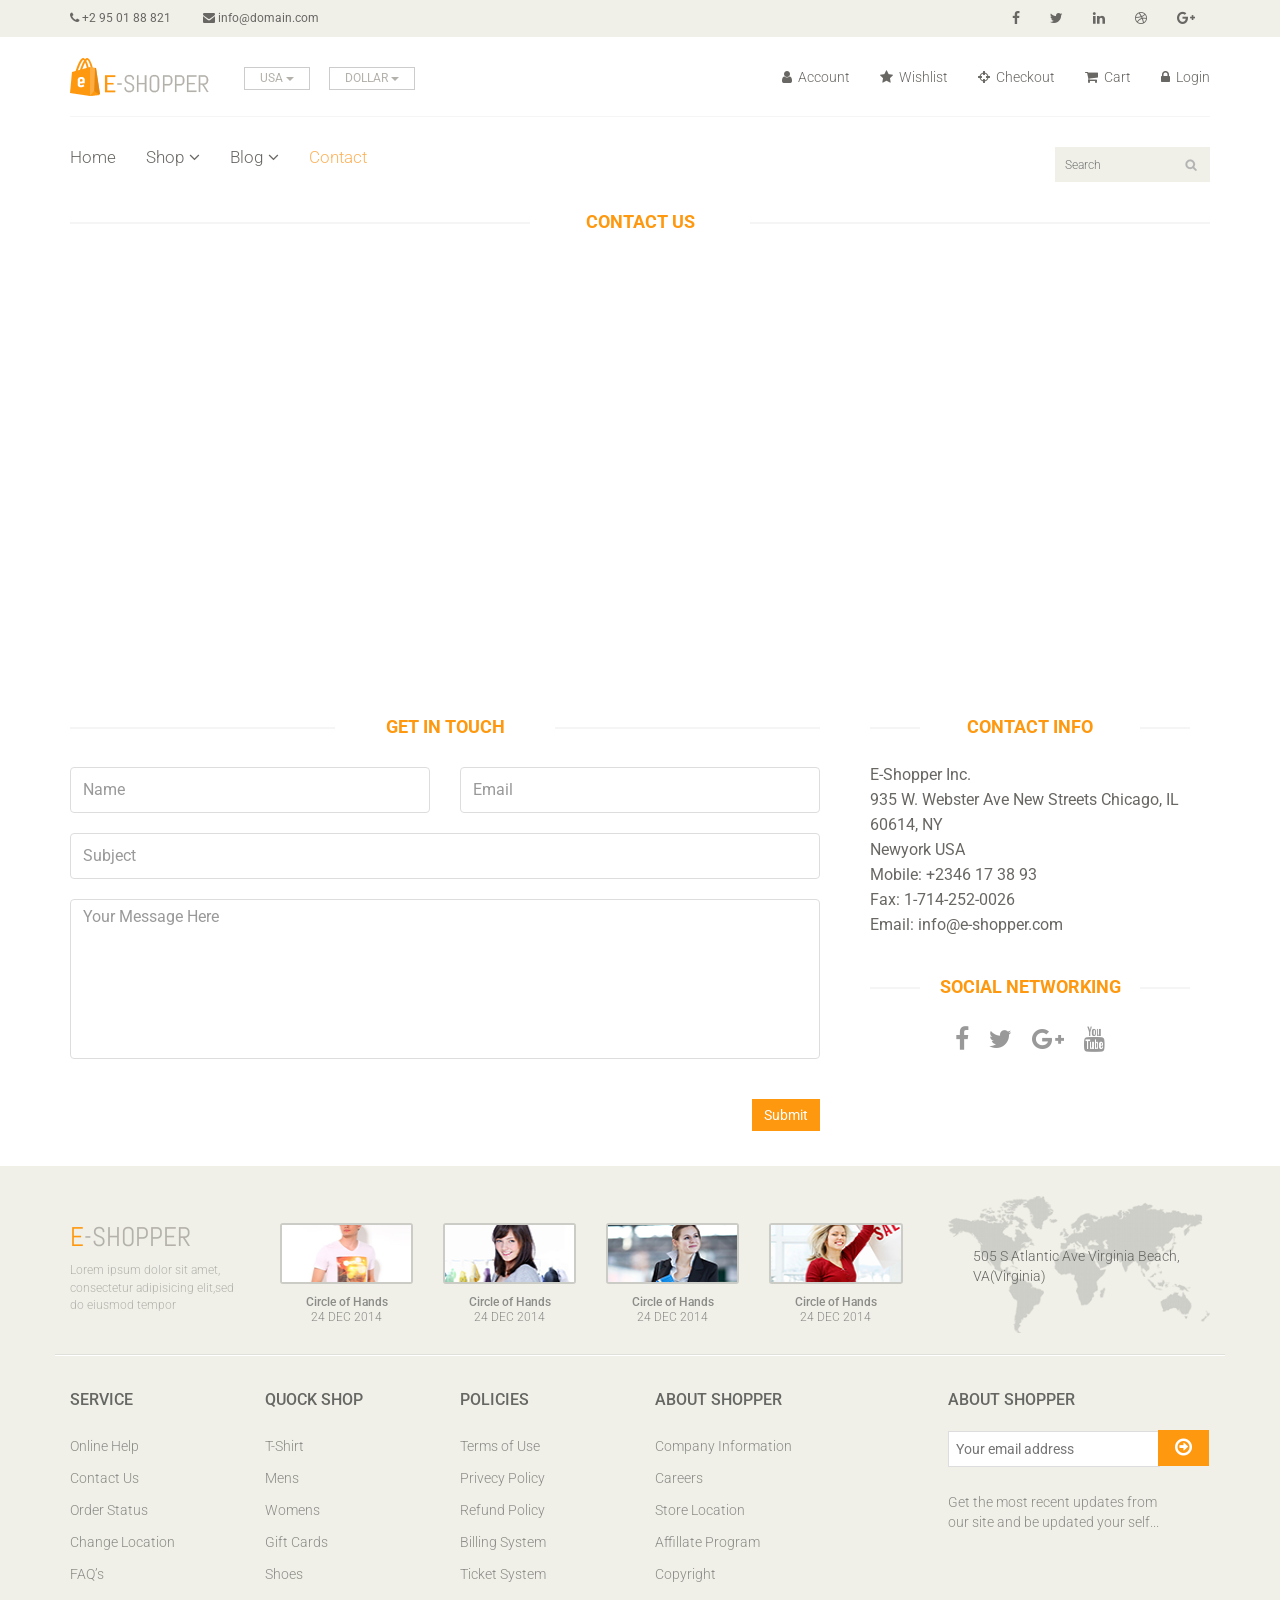
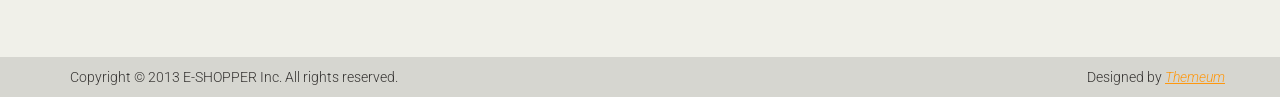
<file: public/contact-us.html>
<!DOCTYPE html>
<html lang="en">
<head>
    <meta charset="utf-8">
    <meta name="viewport" content="width=device-width, initial-scale=1.0">
    <meta name="description" content="">
    <meta name="author" content="">
    <title>Contact | E-Shopper</title>
    <link href="css/bootstrap.min.css" rel="stylesheet">
    <link href="css/font-awesome.min.css" rel="stylesheet">
    <link href="css/prettyPhoto.css" rel="stylesheet">
    <link href="css/price-range.css" rel="stylesheet">
    <link href="css/animate.css" rel="stylesheet">
	<link href="css/main.css" rel="stylesheet">
	<link href="css/responsive.css" rel="stylesheet">
    <!--[if lt IE 9]>
    <script src="js/html5shiv.js"></script>
    <script src="js/respond.min.js"></script>
    <![endif]-->       
    <link rel="shortcut icon" href="images/ico/favicon.ico">
    <link rel="apple-touch-icon-precomposed" sizes="144x144" href="images/ico/apple-touch-icon-144-precomposed.png">
    <link rel="apple-touch-icon-precomposed" sizes="114x114" href="images/ico/apple-touch-icon-114-precomposed.png">
    <link rel="apple-touch-icon-precomposed" sizes="72x72" href="images/ico/apple-touch-icon-72-precomposed.png">
    <link rel="apple-touch-icon-precomposed" href="images/ico/apple-touch-icon-57-precomposed.png">
</head><!--/head-->

<body>
	<header id="header"><!--header-->
		<div class="header_top"><!--header_top-->
			<div class="container">
				<div class="row">
					<div class="col-sm-6">
						<div class="contactinfo">
							<ul class="nav nav-pills">
								<li><a href=""><i class="fa fa-phone"></i> +2 95 01 88 821</a></li>
								<li><a href=""><i class="fa fa-envelope"></i> info@domain.com</a></li>
							</ul>
						</div>
					</div>
					<div class="col-sm-6">
						<div class="social-icons pull-right">
							<ul class="nav navbar-nav">
								<li><a href=""><i class="fa fa-facebook"></i></a></li>
								<li><a href=""><i class="fa fa-twitter"></i></a></li>
								<li><a href=""><i class="fa fa-linkedin"></i></a></li>
								<li><a href=""><i class="fa fa-dribbble"></i></a></li>
								<li><a href=""><i class="fa fa-google-plus"></i></a></li>
							</ul>
						</div>
					</div>
				</div>
			</div>
		</div><!--/header_top-->
		
		<div class="header-middle"><!--header-middle-->
			<div class="container">
				<div class="row">
					<div class="col-sm-4">
						<div class="logo pull-left">
							<a href="index.html"><img src="images/home/logo.png" alt="" /></a>
						</div>
						<div class="btn-group pull-right">
							<div class="btn-group">
								<button type="button" class="btn btn-default dropdown-toggle usa" data-toggle="dropdown">
									USA
									<span class="caret"></span>
								</button>
								<ul class="dropdown-menu">
									<li><a href="">Canada</a></li>
									<li><a href="">UK</a></li>
								</ul>
							</div>
							
							<div class="btn-group">
								<button type="button" class="btn btn-default dropdown-toggle usa" data-toggle="dropdown">
									DOLLAR
									<span class="caret"></span>
								</button>
								<ul class="dropdown-menu">
									<li><a href="">Canadian Dollar</a></li>
									<li><a href="">Pound</a></li>
								</ul>
							</div>
						</div>
					</div>
					<div class="col-sm-8">
						<div class="shop-menu pull-right">
							<ul class="nav navbar-nav">
								<li><a href=""><i class="fa fa-user"></i> Account</a></li>
								<li><a href=""><i class="fa fa-star"></i> Wishlist</a></li>
								<li><a href="checkout.html"><i class="fa fa-crosshairs"></i> Checkout</a></li>
								<li><a href="cart.html"><i class="fa fa-shopping-cart"></i> Cart</a></li>
								<li><a href="login.html"><i class="fa fa-lock"></i> Login</a></li>
							</ul>
						</div>
					</div>
				</div>
			</div>
		</div><!--/header-middle-->
	
		<div class="header-bottom"><!--header-bottom-->
			<div class="container">
				<div class="row">
					<div class="col-sm-9">
						<div class="navbar-header">
							<button type="button" class="navbar-toggle" data-toggle="collapse" data-target=".navbar-collapse">
								<span class="sr-only">Toggle navigation</span>
								<span class="icon-bar"></span>
								<span class="icon-bar"></span>
								<span class="icon-bar"></span>
							</button>
						</div>
						<div class="mainmenu pull-left">
							<ul class="nav navbar-nav collapse navbar-collapse">
								<li><a href="index.html">Home</a></li>
								<li class="dropdown"><a href="#">Shop<i class="fa fa-angle-down"></i></a>
                                    <ul role="menu" class="sub-menu">
                                        <li><a href="shop.html">Products</a></li>
										<li><a href="product-details.html">Product Details</a></li> 
										<li><a href="checkout.html">Checkout</a></li> 
										<li><a href="cart.html">Cart</a></li> 
										<li><a href="login.html">Login</a></li> 
                                    </ul>
                                </li> 
								<li class="dropdown"><a href="#">Blog<i class="fa fa-angle-down"></i></a>
                                    <ul role="menu" class="sub-menu">
                                        <li><a href="blog.html">Blog List</a></li>
										<li><a href="blog-single.html">Blog Single</a></li>
                                    </ul>
                                </li> 
							
								<li><a href="contact-us.html" class="active">Contact</a></li>
							</ul>
						</div>
					</div>
					<div class="col-sm-3">
						<div class="search_box pull-right">
							<input type="text" placeholder="Search"/>
						</div>
					</div>
				</div>
			</div>
		</div><!--/header-bottom-->
	</header><!--/header-->
	 
	 <div id="contact-page" class="container">
    	<div class="bg">
	    	<div class="row">    		
	    		<div class="col-sm-12">    			   			
					<h2 class="title text-center">Contact <strong>Us</strong></h2>    			    				    				
					<div id="gmap" class="contact-map">
					</div>
				</div>			 		
			</div>    	
    		<div class="row">  	
	    		<div class="col-sm-8">
	    			<div class="contact-form">
	    				<h2 class="title text-center">Get In Touch</h2>
	    				<div class="status alert alert-success" style="display: none"></div>
				    	<form id="main-contact-form" class="contact-form row" name="contact-form" method="post">
				            <div class="form-group col-md-6">
				                <input type="text" name="name" class="form-control" required="required" placeholder="Name">
				            </div>
				            <div class="form-group col-md-6">
				                <input type="email" name="email" class="form-control" required="required" placeholder="Email">
				            </div>
				            <div class="form-group col-md-12">
				                <input type="text" name="subject" class="form-control" required="required" placeholder="Subject">
				            </div>
				            <div class="form-group col-md-12">
				                <textarea name="message" id="message" required="required" class="form-control" rows="8" placeholder="Your Message Here"></textarea>
				            </div>                        
				            <div class="form-group col-md-12">
				                <input type="submit" name="submit" class="btn btn-primary pull-right" value="Submit">
				            </div>
				        </form>
	    			</div>
	    		</div>
	    		<div class="col-sm-4">
	    			<div class="contact-info">
	    				<h2 class="title text-center">Contact Info</h2>
	    				<address>
	    					<p>E-Shopper Inc.</p>
							<p>935 W. Webster Ave New Streets Chicago, IL 60614, NY</p>
							<p>Newyork USA</p>
							<p>Mobile: +2346 17 38 93</p>
							<p>Fax: 1-714-252-0026</p>
							<p>Email: info@e-shopper.com</p>
	    				</address>
	    				<div class="social-networks">
	    					<h2 class="title text-center">Social Networking</h2>
							<ul>
								<li>
									<a href="#"><i class="fa fa-facebook"></i></a>
								</li>
								<li>
									<a href="#"><i class="fa fa-twitter"></i></a>
								</li>
								<li>
									<a href="#"><i class="fa fa-google-plus"></i></a>
								</li>
								<li>
									<a href="#"><i class="fa fa-youtube"></i></a>
								</li>
							</ul>
	    				</div>
	    			</div>
    			</div>    			
	    	</div>  
    	</div>	
    </div><!--/#contact-page-->
	
	<footer id="footer"><!--Footer-->
		<div class="footer-top">
			<div class="container">
				<div class="row">
					<div class="col-sm-2">
						<div class="companyinfo">
							<h2><span>e</span>-shopper</h2>
							<p>Lorem ipsum dolor sit amet, consectetur adipisicing elit,sed do eiusmod tempor</p>
						</div>
					</div>
					<div class="col-sm-7">
						<div class="col-sm-3">
							<div class="video-gallery text-center">
								<a href="#">
									<div class="iframe-img">
										<img src="images/home/iframe1.png" alt="" />
									</div>
									<div class="overlay-icon">
										<i class="fa fa-play-circle-o"></i>
									</div>
								</a>
								<p>Circle of Hands</p>
								<h2>24 DEC 2014</h2>
							</div>
						</div>
						
						<div class="col-sm-3">
							<div class="video-gallery text-center">
								<a href="#">
									<div class="iframe-img">
										<img src="images/home/iframe2.png" alt="" />
									</div>
									<div class="overlay-icon">
										<i class="fa fa-play-circle-o"></i>
									</div>
								</a>
								<p>Circle of Hands</p>
								<h2>24 DEC 2014</h2>
							</div>
						</div>
						
						<div class="col-sm-3">
							<div class="video-gallery text-center">
								<a href="#">
									<div class="iframe-img">
										<img src="images/home/iframe3.png" alt="" />
									</div>
									<div class="overlay-icon">
										<i class="fa fa-play-circle-o"></i>
									</div>
								</a>
								<p>Circle of Hands</p>
								<h2>24 DEC 2014</h2>
							</div>
						</div>
						
						<div class="col-sm-3">
							<div class="video-gallery text-center">
								<a href="#">
									<div class="iframe-img">
										<img src="images/home/iframe4.png" alt="" />
									</div>
									<div class="overlay-icon">
										<i class="fa fa-play-circle-o"></i>
									</div>
								</a>
								<p>Circle of Hands</p>
								<h2>24 DEC 2014</h2>
							</div>
						</div>
					</div>
					<div class="col-sm-3">
						<div class="address">
							<img src="images/home/map.png" alt="" />
							<p>505 S Atlantic Ave Virginia Beach, VA(Virginia)</p>
						</div>
					</div>
				</div>
			</div>
		</div>
		
		<div class="footer-widget">
			<div class="container">
				<div class="row">
					<div class="col-sm-2">
						<div class="single-widget">
							<h2>Service</h2>
							<ul class="nav nav-pills nav-stacked">
								<li><a href="">Online Help</a></li>
								<li><a href="">Contact Us</a></li>
								<li><a href="">Order Status</a></li>
								<li><a href="">Change Location</a></li>
								<li><a href="">FAQ’s</a></li>
							</ul>
						</div>
					</div>
					<div class="col-sm-2">
						<div class="single-widget">
							<h2>Quock Shop</h2>
							<ul class="nav nav-pills nav-stacked">
								<li><a href="">T-Shirt</a></li>
								<li><a href="">Mens</a></li>
								<li><a href="">Womens</a></li>
								<li><a href="">Gift Cards</a></li>
								<li><a href="">Shoes</a></li>
							</ul>
						</div>
					</div>
					<div class="col-sm-2">
						<div class="single-widget">
							<h2>Policies</h2>
							<ul class="nav nav-pills nav-stacked">
								<li><a href="">Terms of Use</a></li>
								<li><a href="">Privecy Policy</a></li>
								<li><a href="">Refund Policy</a></li>
								<li><a href="">Billing System</a></li>
								<li><a href="">Ticket System</a></li>
							</ul>
						</div>
					</div>
					<div class="col-sm-2">
						<div class="single-widget">
							<h2>About Shopper</h2>
							<ul class="nav nav-pills nav-stacked">
								<li><a href="">Company Information</a></li>
								<li><a href="">Careers</a></li>
								<li><a href="">Store Location</a></li>
								<li><a href="">Affillate Program</a></li>
								<li><a href="">Copyright</a></li>
							</ul>
						</div>
					</div>
					<div class="col-sm-3 col-sm-offset-1">
						<div class="single-widget">
							<h2>About Shopper</h2>
							<form action="#" class="searchform">
								<input type="text" placeholder="Your email address" />
								<button type="submit" class="btn btn-default"><i class="fa fa-arrow-circle-o-right"></i></button>
								<p>Get the most recent updates from <br />our site and be updated your self...</p>
							</form>
						</div>
					</div>
					
				</div>
			</div>
		</div>
		
		<div class="footer-bottom">
			<div class="container">
				<div class="row">
					<p class="pull-left">Copyright © 2013 E-SHOPPER Inc. All rights reserved.</p>
					<p class="pull-right">Designed by <span><a target="_blank" href="http://www.themeum.com">Themeum</a></span></p>
				</div>
			</div>
		</div>
		
	</footer><!--/Footer-->
	

  
    <script src="js/jquery.js"></script>
	<script src="js/bootstrap.min.js"></script>
	<script type="text/javascript" src="http://maps.google.com/maps/api/js?sensor=true"></script>
    <script type="text/javascript" src="js/gmaps.js"></script>
	<script src="js/contact.js"></script>
	<script src="js/price-range.js"></script>
    <script src="js/jquery.scrollUp.min.js"></script>
    <script src="js/jquery.prettyPhoto.js"></script>
    <script src="js/main.js"></script>
</body>
</html>
</file>
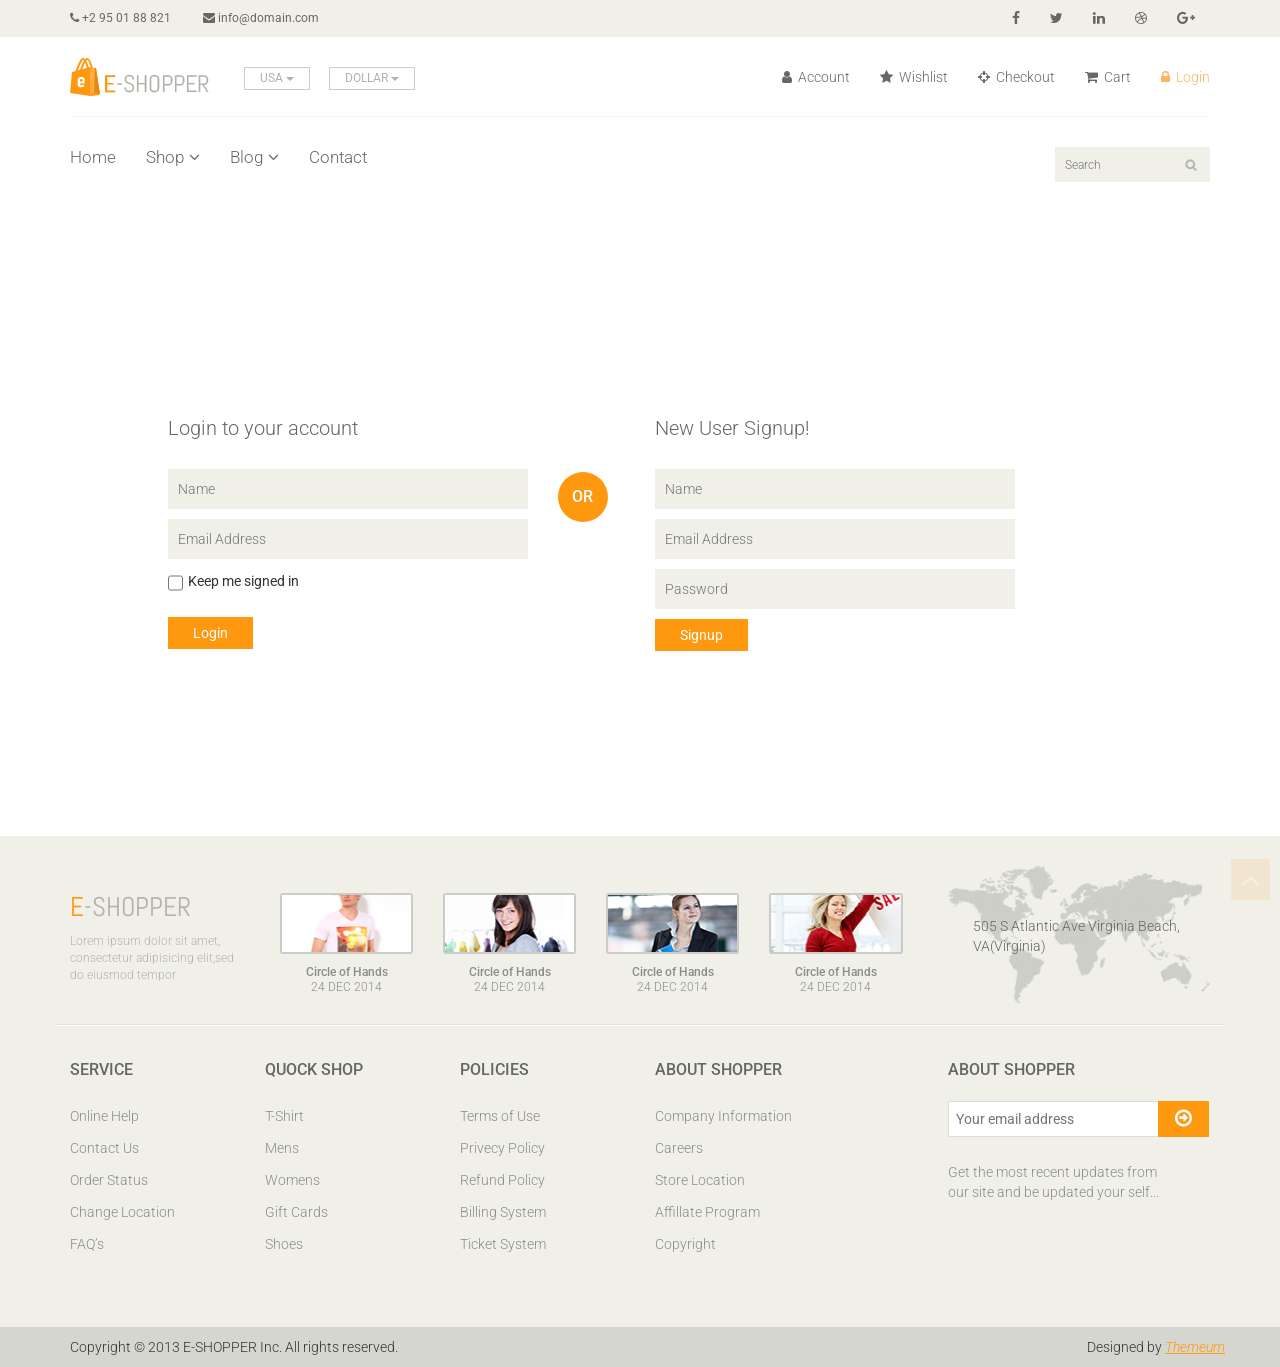
<file: public/login.html>
<!DOCTYPE html>
<html lang="en">
<head>
    <meta charset="utf-8">
    <meta name="viewport" content="width=device-width, initial-scale=1.0">
    <meta name="description" content="">
    <meta name="author" content="">
    <title>Login | E-Shopper</title>
    <link href="css/bootstrap.min.css" rel="stylesheet">
    <link href="css/font-awesome.min.css" rel="stylesheet">
    <link href="css/prettyPhoto.css" rel="stylesheet">
    <link href="css/price-range.css" rel="stylesheet">
    <link href="css/animate.css" rel="stylesheet">
	<link href="css/main.css" rel="stylesheet">
	<link href="css/responsive.css" rel="stylesheet">
    <!--[if lt IE 9]>
    <script src="js/html5shiv.js"></script>
    <script src="js/respond.min.js"></script>
    <![endif]-->       
    <link rel="shortcut icon" href="images/ico/favicon.ico">
    <link rel="apple-touch-icon-precomposed" sizes="144x144" href="images/ico/apple-touch-icon-144-precomposed.png">
    <link rel="apple-touch-icon-precomposed" sizes="114x114" href="images/ico/apple-touch-icon-114-precomposed.png">
    <link rel="apple-touch-icon-precomposed" sizes="72x72" href="images/ico/apple-touch-icon-72-precomposed.png">
    <link rel="apple-touch-icon-precomposed" href="images/ico/apple-touch-icon-57-precomposed.png">
</head><!--/head-->

<body>
	<header id="header"><!--header-->
		<div class="header_top"><!--header_top-->
			<div class="container">
				<div class="row">
					<div class="col-sm-6">
						<div class="contactinfo">
							<ul class="nav nav-pills">
								<li><a href=""><i class="fa fa-phone"></i> +2 95 01 88 821</a></li>
								<li><a href=""><i class="fa fa-envelope"></i> info@domain.com</a></li>
							</ul>
						</div>
					</div>
					<div class="col-sm-6">
						<div class="social-icons pull-right">
							<ul class="nav navbar-nav">
								<li><a href=""><i class="fa fa-facebook"></i></a></li>
								<li><a href=""><i class="fa fa-twitter"></i></a></li>
								<li><a href=""><i class="fa fa-linkedin"></i></a></li>
								<li><a href=""><i class="fa fa-dribbble"></i></a></li>
								<li><a href=""><i class="fa fa-google-plus"></i></a></li>
							</ul>
						</div>
					</div>
				</div>
			</div>
		</div><!--/header_top-->
		
		<div class="header-middle"><!--header-middle-->
			<div class="container">
				<div class="row">
					<div class="col-sm-4">
						<div class="logo pull-left">
							<a href="index.html"><img src="images/home/logo.png" alt="" /></a>
						</div>
						<div class="btn-group pull-right">
							<div class="btn-group">
								<button type="button" class="btn btn-default dropdown-toggle usa" data-toggle="dropdown">
									USA
									<span class="caret"></span>
								</button>
								<ul class="dropdown-menu">
									<li><a href="">Canada</a></li>
									<li><a href="">UK</a></li>
								</ul>
							</div>
							
							<div class="btn-group">
								<button type="button" class="btn btn-default dropdown-toggle usa" data-toggle="dropdown">
									DOLLAR
									<span class="caret"></span>
								</button>
								<ul class="dropdown-menu">
									<li><a href="">Canadian Dollar</a></li>
									<li><a href="">Pound</a></li>
								</ul>
							</div>
						</div>
					</div>
					<div class="col-sm-8">
						<div class="shop-menu pull-right">
							<ul class="nav navbar-nav">
								<li><a href=""><i class="fa fa-user"></i> Account</a></li>
								<li><a href=""><i class="fa fa-star"></i> Wishlist</a></li>
								<li><a href="checkout.html"><i class="fa fa-crosshairs"></i> Checkout</a></li>
								<li><a href="cart.html"><i class="fa fa-shopping-cart"></i> Cart</a></li>
								<li><a href="login.html" class="active"><i class="fa fa-lock"></i> Login</a></li>
							</ul>
						</div>
					</div>
				</div>
			</div>
		</div><!--/header-middle-->
	
		<div class="header-bottom"><!--header-bottom-->
			<div class="container">
				<div class="row">
					<div class="col-sm-9">
						<div class="navbar-header">
							<button type="button" class="navbar-toggle" data-toggle="collapse" data-target=".navbar-collapse">
								<span class="sr-only">Toggle navigation</span>
								<span class="icon-bar"></span>
								<span class="icon-bar"></span>
								<span class="icon-bar"></span>
							</button>
						</div>
						<div class="mainmenu pull-left">
							<ul class="nav navbar-nav collapse navbar-collapse">
								<li><a href="index.html">Home</a></li>
								<li class="dropdown"><a href="#">Shop<i class="fa fa-angle-down"></i></a>
                                    <ul role="menu" class="sub-menu">
                                        <li><a href="shop.html">Products</a></li>
										<li><a href="product-details.html">Product Details</a></li> 
										<li><a href="checkout.html">Checkout</a></li> 
										<li><a href="cart.html">Cart</a></li> 
										<li><a href="login.html" class="active">Login</a></li> 
                                    </ul>
                                </li> 
								<li class="dropdown"><a href="#">Blog<i class="fa fa-angle-down"></i></a>
                                    <ul role="menu" class="sub-menu">
                                        <li><a href="blog.html">Blog List</a></li>
										<li><a href="blog-single.html">Blog Single</a></li>
                                    </ul>
                                </li> 
							
								<li><a href="contact-us.html">Contact</a></li>
							</ul>
						</div>
					</div>
					<div class="col-sm-3">
						<div class="search_box pull-right">
							<input type="text" placeholder="Search"/>
						</div>
					</div>
				</div>
			</div>
		</div><!--/header-bottom-->
	</header><!--/header-->
	
	<section id="form"><!--form-->
		<div class="container">
			<div class="row">
				<div class="col-sm-4 col-sm-offset-1">
					<div class="login-form"><!--login form-->
						<h2>Login to your account</h2>
						<form action="#">
							<input type="text" placeholder="Name" />
							<input type="email" placeholder="Email Address" />
							<span>
								<input type="checkbox" class="checkbox"> 
								Keep me signed in
							</span>
							<button type="submit" class="btn btn-default">Login</button>
						</form>
					</div><!--/login form-->
				</div>
				<div class="col-sm-1">
					<h2 class="or">OR</h2>
				</div>
				<div class="col-sm-4">
					<div class="signup-form"><!--sign up form-->
						<h2>New User Signup!</h2>
						<form action="#">
							<input type="text" placeholder="Name"/>
							<input type="email" placeholder="Email Address"/>
							<input type="password" placeholder="Password"/>
							<button type="submit" class="btn btn-default">Signup</button>
						</form>
					</div><!--/sign up form-->
				</div>
			</div>
		</div>
	</section><!--/form-->
	
	
	<footer id="footer"><!--Footer-->
		<div class="footer-top">
			<div class="container">
				<div class="row">
					<div class="col-sm-2">
						<div class="companyinfo">
							<h2><span>e</span>-shopper</h2>
							<p>Lorem ipsum dolor sit amet, consectetur adipisicing elit,sed do eiusmod tempor</p>
						</div>
					</div>
					<div class="col-sm-7">
						<div class="col-sm-3">
							<div class="video-gallery text-center">
								<a href="#">
									<div class="iframe-img">
										<img src="images/home/iframe1.png" alt="" />
									</div>
									<div class="overlay-icon">
										<i class="fa fa-play-circle-o"></i>
									</div>
								</a>
								<p>Circle of Hands</p>
								<h2>24 DEC 2014</h2>
							</div>
						</div>
						
						<div class="col-sm-3">
							<div class="video-gallery text-center">
								<a href="#">
									<div class="iframe-img">
										<img src="images/home/iframe2.png" alt="" />
									</div>
									<div class="overlay-icon">
										<i class="fa fa-play-circle-o"></i>
									</div>
								</a>
								<p>Circle of Hands</p>
								<h2>24 DEC 2014</h2>
							</div>
						</div>
						
						<div class="col-sm-3">
							<div class="video-gallery text-center">
								<a href="#">
									<div class="iframe-img">
										<img src="images/home/iframe3.png" alt="" />
									</div>
									<div class="overlay-icon">
										<i class="fa fa-play-circle-o"></i>
									</div>
								</a>
								<p>Circle of Hands</p>
								<h2>24 DEC 2014</h2>
							</div>
						</div>
						
						<div class="col-sm-3">
							<div class="video-gallery text-center">
								<a href="#">
									<div class="iframe-img">
										<img src="images/home/iframe4.png" alt="" />
									</div>
									<div class="overlay-icon">
										<i class="fa fa-play-circle-o"></i>
									</div>
								</a>
								<p>Circle of Hands</p>
								<h2>24 DEC 2014</h2>
							</div>
						</div>
					</div>
					<div class="col-sm-3">
						<div class="address">
							<img src="images/home/map.png" alt="" />
							<p>505 S Atlantic Ave Virginia Beach, VA(Virginia)</p>
						</div>
					</div>
				</div>
			</div>
		</div>
		
		<div class="footer-widget">
			<div class="container">
				<div class="row">
					<div class="col-sm-2">
						<div class="single-widget">
							<h2>Service</h2>
							<ul class="nav nav-pills nav-stacked">
								<li><a href="">Online Help</a></li>
								<li><a href="">Contact Us</a></li>
								<li><a href="">Order Status</a></li>
								<li><a href="">Change Location</a></li>
								<li><a href="">FAQ’s</a></li>
							</ul>
						</div>
					</div>
					<div class="col-sm-2">
						<div class="single-widget">
							<h2>Quock Shop</h2>
							<ul class="nav nav-pills nav-stacked">
								<li><a href="">T-Shirt</a></li>
								<li><a href="">Mens</a></li>
								<li><a href="">Womens</a></li>
								<li><a href="">Gift Cards</a></li>
								<li><a href="">Shoes</a></li>
							</ul>
						</div>
					</div>
					<div class="col-sm-2">
						<div class="single-widget">
							<h2>Policies</h2>
							<ul class="nav nav-pills nav-stacked">
								<li><a href="">Terms of Use</a></li>
								<li><a href="">Privecy Policy</a></li>
								<li><a href="">Refund Policy</a></li>
								<li><a href="">Billing System</a></li>
								<li><a href="">Ticket System</a></li>
							</ul>
						</div>
					</div>
					<div class="col-sm-2">
						<div class="single-widget">
							<h2>About Shopper</h2>
							<ul class="nav nav-pills nav-stacked">
								<li><a href="">Company Information</a></li>
								<li><a href="">Careers</a></li>
								<li><a href="">Store Location</a></li>
								<li><a href="">Affillate Program</a></li>
								<li><a href="">Copyright</a></li>
							</ul>
						</div>
					</div>
					<div class="col-sm-3 col-sm-offset-1">
						<div class="single-widget">
							<h2>About Shopper</h2>
							<form action="#" class="searchform">
								<input type="text" placeholder="Your email address" />
								<button type="submit" class="btn btn-default"><i class="fa fa-arrow-circle-o-right"></i></button>
								<p>Get the most recent updates from <br />our site and be updated your self...</p>
							</form>
						</div>
					</div>
					
				</div>
			</div>
		</div>
		
		<div class="footer-bottom">
			<div class="container">
				<div class="row">
					<p class="pull-left">Copyright © 2013 E-SHOPPER Inc. All rights reserved.</p>
					<p class="pull-right">Designed by <span><a target="_blank" href="http://www.themeum.com">Themeum</a></span></p>
				</div>
			</div>
		</div>
		
	</footer><!--/Footer-->
	

  
    <script src="js/jquery.js"></script>
	<script src="js/price-range.js"></script>
    <script src="js/jquery.scrollUp.min.js"></script>
	<script src="js/bootstrap.min.js"></script>
    <script src="js/jquery.prettyPhoto.js"></script>
    <script src="js/main.js"></script>
</body>
</html>
</file>
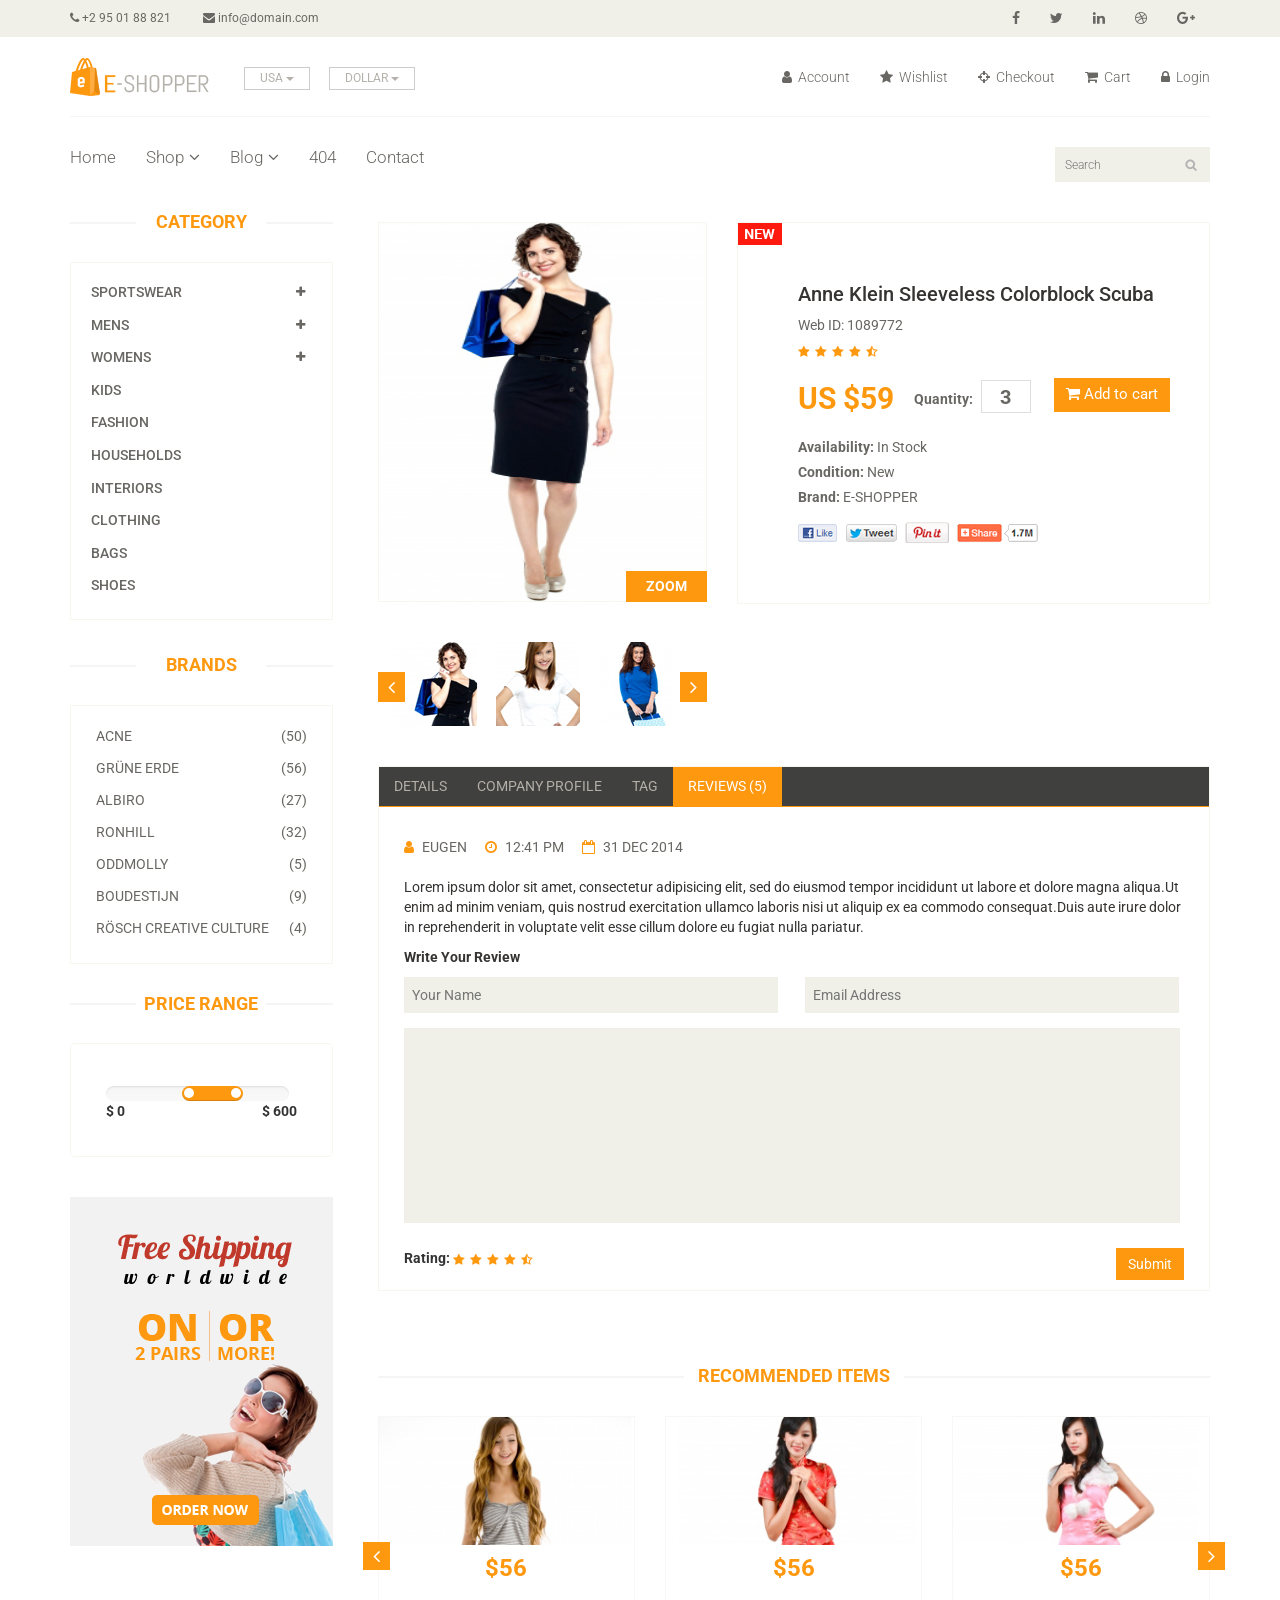
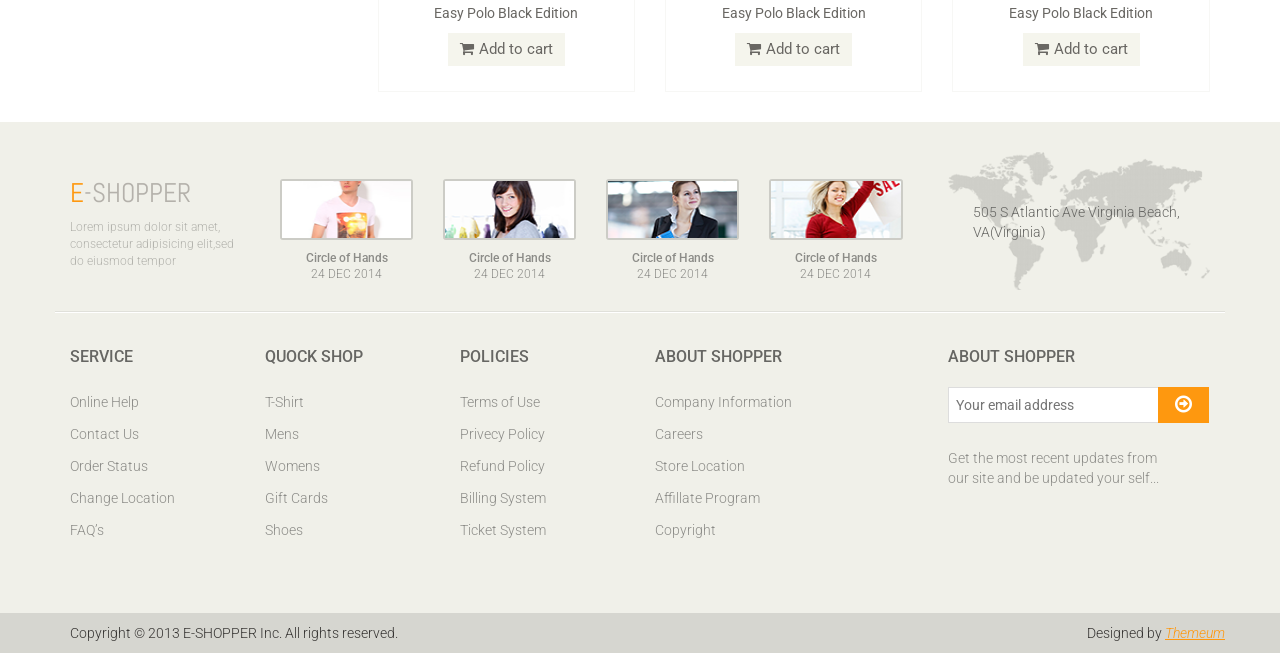
<file: public/product-details.html>
<!DOCTYPE html>
<html lang="en">
<head>
    <meta charset="utf-8">
    <meta name="viewport" content="width=device-width, initial-scale=1.0">
    <meta name="description" content="">
    <meta name="author" content="">
    <title>Product Details | E-Shopper</title>
    <link href="css/bootstrap.min.css" rel="stylesheet">
    <link href="css/font-awesome.min.css" rel="stylesheet">
    <link href="css/prettyPhoto.css" rel="stylesheet">
    <link href="css/price-range.css" rel="stylesheet">
    <link href="css/animate.css" rel="stylesheet">
	<link href="css/main.css" rel="stylesheet">
	<link href="css/responsive.css" rel="stylesheet">
    <!--[if lt IE 9]>
    <script src="js/html5shiv.js"></script>
    <script src="js/respond.min.js"></script>
    <![endif]-->       
    <link rel="shortcut icon" href="images/ico/favicon.ico">
    <link rel="apple-touch-icon-precomposed" sizes="144x144" href="images/ico/apple-touch-icon-144-precomposed.png">
    <link rel="apple-touch-icon-precomposed" sizes="114x114" href="images/ico/apple-touch-icon-114-precomposed.png">
    <link rel="apple-touch-icon-precomposed" sizes="72x72" href="images/ico/apple-touch-icon-72-precomposed.png">
    <link rel="apple-touch-icon-precomposed" href="images/ico/apple-touch-icon-57-precomposed.png">
</head><!--/head-->

<body>
	<header id="header"><!--header-->
		<div class="header_top"><!--header_top-->
			<div class="container">
				<div class="row">
					<div class="col-sm-6">
						<div class="contactinfo">
							<ul class="nav nav-pills">
								<li><a href=""><i class="fa fa-phone"></i> +2 95 01 88 821</a></li>
								<li><a href=""><i class="fa fa-envelope"></i> info@domain.com</a></li>
							</ul>
						</div>
					</div>
					<div class="col-sm-6">
						<div class="social-icons pull-right">
							<ul class="nav navbar-nav">
								<li><a href=""><i class="fa fa-facebook"></i></a></li>
								<li><a href=""><i class="fa fa-twitter"></i></a></li>
								<li><a href=""><i class="fa fa-linkedin"></i></a></li>
								<li><a href=""><i class="fa fa-dribbble"></i></a></li>
								<li><a href=""><i class="fa fa-google-plus"></i></a></li>
							</ul>
						</div>
					</div>
				</div>
			</div>
		</div><!--/header_top-->
		
		<div class="header-middle"><!--header-middle-->
			<div class="container">
				<div class="row">
					<div class="col-sm-4">
						<div class="logo pull-left">
							<a href="index.html"><img src="images/home/logo.png" alt="" /></a>
						</div>
						<div class="btn-group pull-right">
							<div class="btn-group">
								<button type="button" class="btn btn-default dropdown-toggle usa" data-toggle="dropdown">
									USA
									<span class="caret"></span>
								</button>
								<ul class="dropdown-menu">
									<li><a href="">Canada</a></li>
									<li><a href="">UK</a></li>
								</ul>
							</div>
							
							<div class="btn-group">
								<button type="button" class="btn btn-default dropdown-toggle usa" data-toggle="dropdown">
									DOLLAR
									<span class="caret"></span>
								</button>
								<ul class="dropdown-menu">
									<li><a href="">Canadian Dollar</a></li>
									<li><a href="">Pound</a></li>
								</ul>
							</div>
						</div>
					</div>
					<div class="col-sm-8">
						<div class="shop-menu pull-right">
							<ul class="nav navbar-nav">
								<li><a href=""><i class="fa fa-user"></i> Account</a></li>
								<li><a href=""><i class="fa fa-star"></i> Wishlist</a></li>
								<li><a href="checkout.html"><i class="fa fa-crosshairs"></i> Checkout</a></li>
								<li><a href="cart.html"><i class="fa fa-shopping-cart"></i> Cart</a></li>
								<li><a href="login.html"><i class="fa fa-lock"></i> Login</a></li>
							</ul>
						</div>
					</div>
				</div>
			</div>
		</div><!--/header-middle-->
	
		<div class="header-bottom"><!--header-bottom-->
			<div class="container">
				<div class="row">
					<div class="col-sm-9">
						<div class="navbar-header">
							<button type="button" class="navbar-toggle" data-toggle="collapse" data-target=".navbar-collapse">
								<span class="sr-only">Toggle navigation</span>
								<span class="icon-bar"></span>
								<span class="icon-bar"></span>
								<span class="icon-bar"></span>
							</button>
						</div>
						<div class="mainmenu pull-left">
							<ul class="nav navbar-nav collapse navbar-collapse">
								<li><a href="index.html">Home</a></li>
								<li class="dropdown"><a href="#">Shop<i class="fa fa-angle-down"></i></a>
                                    <ul role="menu" class="sub-menu">
                                        <li><a href="shop.html">Products</a></li>
										<li><a href="product-details.html" class="active">Product Details</a></li> 
										<li><a href="checkout.html">Checkout</a></li> 
										<li><a href="cart.html">Cart</a></li> 
										<li><a href="login.html">Login</a></li> 
                                    </ul>
                                </li> 
								<li class="dropdown"><a href="#">Blog<i class="fa fa-angle-down"></i></a>
                                    <ul role="menu" class="sub-menu">
                                        <li><a href="blog.html">Blog List</a></li>
										<li><a href="blog-single.html">Blog Single</a></li>
                                    </ul>
                                </li> 
								<li><a href="404.html">404</a></li>
								<li><a href="contact-us.html">Contact</a></li>
							</ul>
						</div>
					</div>
					<div class="col-sm-3">
						<div class="search_box pull-right">
							<input type="text" placeholder="Search"/>
						</div>
					</div>
				</div>
			</div>
		</div><!--/header-bottom-->
	</header><!--/header-->
	
	<section>
		<div class="container">
			<div class="row">
				<div class="col-sm-3">
					<div class="left-sidebar">
						<h2>Category</h2>
						<div class="panel-group category-products" id="accordian"><!--category-productsr-->
							<div class="panel panel-default">
								<div class="panel-heading">
									<h4 class="panel-title">
										<a data-toggle="collapse" data-parent="#accordian" href="#sportswear">
											<span class="badge pull-right"><i class="fa fa-plus"></i></span>
											Sportswear
										</a>
									</h4>
								</div>
								<div id="sportswear" class="panel-collapse collapse">
									<div class="panel-body">
										<ul>
											<li><a href="">Nike </a></li>
											<li><a href="">Under Armour </a></li>
											<li><a href="">Adidas </a></li>
											<li><a href="">Puma</a></li>
											<li><a href="">ASICS </a></li>
										</ul>
									</div>
								</div>
							</div>
							<div class="panel panel-default">
								<div class="panel-heading">
									<h4 class="panel-title">
										<a data-toggle="collapse" data-parent="#accordian" href="#mens">
											<span class="badge pull-right"><i class="fa fa-plus"></i></span>
											Mens
										</a>
									</h4>
								</div>
								<div id="mens" class="panel-collapse collapse">
									<div class="panel-body">
										<ul>
											<li><a href="">Fendi</a></li>
											<li><a href="">Guess</a></li>
											<li><a href="">Valentino</a></li>
											<li><a href="">Dior</a></li>
											<li><a href="">Versace</a></li>
											<li><a href="">Armani</a></li>
											<li><a href="">Prada</a></li>
											<li><a href="">Dolce and Gabbana</a></li>
											<li><a href="">Chanel</a></li>
											<li><a href="">Gucci</a></li>
										</ul>
									</div>
								</div>
							</div>
							
							<div class="panel panel-default">
								<div class="panel-heading">
									<h4 class="panel-title">
										<a data-toggle="collapse" data-parent="#accordian" href="#womens">
											<span class="badge pull-right"><i class="fa fa-plus"></i></span>
											Womens
										</a>
									</h4>
								</div>
								<div id="womens" class="panel-collapse collapse">
									<div class="panel-body">
										<ul>
											<li><a href="">Fendi</a></li>
											<li><a href="">Guess</a></li>
											<li><a href="">Valentino</a></li>
											<li><a href="">Dior</a></li>
											<li><a href="">Versace</a></li>
										</ul>
									</div>
								</div>
							</div>
							<div class="panel panel-default">
								<div class="panel-heading">
									<h4 class="panel-title"><a href="#">Kids</a></h4>
								</div>
							</div>
							<div class="panel panel-default">
								<div class="panel-heading">
									<h4 class="panel-title"><a href="#">Fashion</a></h4>
								</div>
							</div>
							<div class="panel panel-default">
								<div class="panel-heading">
									<h4 class="panel-title"><a href="#">Households</a></h4>
								</div>
							</div>
							<div class="panel panel-default">
								<div class="panel-heading">
									<h4 class="panel-title"><a href="#">Interiors</a></h4>
								</div>
							</div>
							<div class="panel panel-default">
								<div class="panel-heading">
									<h4 class="panel-title"><a href="#">Clothing</a></h4>
								</div>
							</div>
							<div class="panel panel-default">
								<div class="panel-heading">
									<h4 class="panel-title"><a href="#">Bags</a></h4>
								</div>
							</div>
							<div class="panel panel-default">
								<div class="panel-heading">
									<h4 class="panel-title"><a href="#">Shoes</a></h4>
								</div>
							</div>
						</div><!--/category-products-->
					
						<div class="brands_products"><!--brands_products-->
							<h2>Brands</h2>
							<div class="brands-name">
								<ul class="nav nav-pills nav-stacked">
									<li><a href=""> <span class="pull-right">(50)</span>Acne</a></li>
									<li><a href=""> <span class="pull-right">(56)</span>Grüne Erde</a></li>
									<li><a href=""> <span class="pull-right">(27)</span>Albiro</a></li>
									<li><a href=""> <span class="pull-right">(32)</span>Ronhill</a></li>
									<li><a href=""> <span class="pull-right">(5)</span>Oddmolly</a></li>
									<li><a href=""> <span class="pull-right">(9)</span>Boudestijn</a></li>
									<li><a href=""> <span class="pull-right">(4)</span>Rösch creative culture</a></li>
								</ul>
							</div>
						</div><!--/brands_products-->
						
						<div class="price-range"><!--price-range-->
							<h2>Price Range</h2>
							<div class="well">
								 <input type="text" class="span2" value="" data-slider-min="0" data-slider-max="600" data-slider-step="5" data-slider-value="[250,450]" id="sl2" ><br />
								 <b>$ 0</b> <b class="pull-right">$ 600</b>
							</div>
						</div><!--/price-range-->
						
						<div class="shipping text-center"><!--shipping-->
							<img src="images/home/shipping.jpg" alt="" />
						</div><!--/shipping-->
						
					</div>
				</div>
				
				<div class="col-sm-9 padding-right">
					<div class="product-details"><!--product-details-->
						<div class="col-sm-5">
							<div class="view-product">
								<img src="images/product-details/1.jpg" alt="" />
								<h3>ZOOM</h3>
							</div>
							<div id="similar-product" class="carousel slide" data-ride="carousel">
								
								  <!-- Wrapper for slides -->
								    <div class="carousel-inner">
										<div class="item active">
										  <a href=""><img src="images/product-details/similar1.jpg" alt=""></a>
										  <a href=""><img src="images/product-details/similar2.jpg" alt=""></a>
										  <a href=""><img src="images/product-details/similar3.jpg" alt=""></a>
										</div>
										<div class="item">
										  <a href=""><img src="images/product-details/similar1.jpg" alt=""></a>
										  <a href=""><img src="images/product-details/similar2.jpg" alt=""></a>
										  <a href=""><img src="images/product-details/similar3.jpg" alt=""></a>
										</div>
										<div class="item">
										  <a href=""><img src="images/product-details/similar1.jpg" alt=""></a>
										  <a href=""><img src="images/product-details/similar2.jpg" alt=""></a>
										  <a href=""><img src="images/product-details/similar3.jpg" alt=""></a>
										</div>
										
									</div>

								  <!-- Controls -->
								  <a class="left item-control" href="#similar-product" data-slide="prev">
									<i class="fa fa-angle-left"></i>
								  </a>
								  <a class="right item-control" href="#similar-product" data-slide="next">
									<i class="fa fa-angle-right"></i>
								  </a>
							</div>

						</div>
						<div class="col-sm-7">
							<div class="product-information"><!--/product-information-->
								<img src="images/product-details/new.jpg" class="newarrival" alt="" />
								<h2>Anne Klein Sleeveless Colorblock Scuba</h2>
								<p>Web ID: 1089772</p>
								<img src="images/product-details/rating.png" alt="" />
								<span>
									<span>US $59</span>
									<label>Quantity:</label>
									<input type="text" value="3" />
									<button type="button" class="btn btn-fefault cart">
										<i class="fa fa-shopping-cart"></i>
										Add to cart
									</button>
								</span>
								<p><b>Availability:</b> In Stock</p>
								<p><b>Condition:</b> New</p>
								<p><b>Brand:</b> E-SHOPPER</p>
								<a href=""><img src="images/product-details/share.png" class="share img-responsive"  alt="" /></a>
							</div><!--/product-information-->
						</div>
					</div><!--/product-details-->
					
					<div class="category-tab shop-details-tab"><!--category-tab-->
						<div class="col-sm-12">
							<ul class="nav nav-tabs">
								<li><a href="#details" data-toggle="tab">Details</a></li>
								<li><a href="#companyprofile" data-toggle="tab">Company Profile</a></li>
								<li><a href="#tag" data-toggle="tab">Tag</a></li>
								<li class="active"><a href="#reviews" data-toggle="tab">Reviews (5)</a></li>
							</ul>
						</div>
						<div class="tab-content">
							<div class="tab-pane fade" id="details" >
								<div class="col-sm-3">
									<div class="product-image-wrapper">
										<div class="single-products">
											<div class="productinfo text-center">
												<img src="images/home/gallery1.jpg" alt="" />
												<h2>$56</h2>
												<p>Easy Polo Black Edition</p>
												<button type="button" class="btn btn-default add-to-cart"><i class="fa fa-shopping-cart"></i>Add to cart</button>
											</div>
										</div>
									</div>
								</div>
								<div class="col-sm-3">
									<div class="product-image-wrapper">
										<div class="single-products">
											<div class="productinfo text-center">
												<img src="images/home/gallery2.jpg" alt="" />
												<h2>$56</h2>
												<p>Easy Polo Black Edition</p>
												<button type="button" class="btn btn-default add-to-cart"><i class="fa fa-shopping-cart"></i>Add to cart</button>
											</div>
										</div>
									</div>
								</div>
								<div class="col-sm-3">
									<div class="product-image-wrapper">
										<div class="single-products">
											<div class="productinfo text-center">
												<img src="images/home/gallery3.jpg" alt="" />
												<h2>$56</h2>
												<p>Easy Polo Black Edition</p>
												<button type="button" class="btn btn-default add-to-cart"><i class="fa fa-shopping-cart"></i>Add to cart</button>
											</div>
										</div>
									</div>
								</div>
								<div class="col-sm-3">
									<div class="product-image-wrapper">
										<div class="single-products">
											<div class="productinfo text-center">
												<img src="images/home/gallery4.jpg" alt="" />
												<h2>$56</h2>
												<p>Easy Polo Black Edition</p>
												<button type="button" class="btn btn-default add-to-cart"><i class="fa fa-shopping-cart"></i>Add to cart</button>
											</div>
										</div>
									</div>
								</div>
							</div>
							
							<div class="tab-pane fade" id="companyprofile" >
								<div class="col-sm-3">
									<div class="product-image-wrapper">
										<div class="single-products">
											<div class="productinfo text-center">
												<img src="images/home/gallery1.jpg" alt="" />
												<h2>$56</h2>
												<p>Easy Polo Black Edition</p>
												<button type="button" class="btn btn-default add-to-cart"><i class="fa fa-shopping-cart"></i>Add to cart</button>
											</div>
										</div>
									</div>
								</div>
								<div class="col-sm-3">
									<div class="product-image-wrapper">
										<div class="single-products">
											<div class="productinfo text-center">
												<img src="images/home/gallery3.jpg" alt="" />
												<h2>$56</h2>
												<p>Easy Polo Black Edition</p>
												<button type="button" class="btn btn-default add-to-cart"><i class="fa fa-shopping-cart"></i>Add to cart</button>
											</div>
										</div>
									</div>
								</div>
								<div class="col-sm-3">
									<div class="product-image-wrapper">
										<div class="single-products">
											<div class="productinfo text-center">
												<img src="images/home/gallery2.jpg" alt="" />
												<h2>$56</h2>
												<p>Easy Polo Black Edition</p>
												<button type="button" class="btn btn-default add-to-cart"><i class="fa fa-shopping-cart"></i>Add to cart</button>
											</div>
										</div>
									</div>
								</div>
								<div class="col-sm-3">
									<div class="product-image-wrapper">
										<div class="single-products">
											<div class="productinfo text-center">
												<img src="images/home/gallery4.jpg" alt="" />
												<h2>$56</h2>
												<p>Easy Polo Black Edition</p>
												<button type="button" class="btn btn-default add-to-cart"><i class="fa fa-shopping-cart"></i>Add to cart</button>
											</div>
										</div>
									</div>
								</div>
							</div>
							
							<div class="tab-pane fade" id="tag" >
								<div class="col-sm-3">
									<div class="product-image-wrapper">
										<div class="single-products">
											<div class="productinfo text-center">
												<img src="images/home/gallery1.jpg" alt="" />
												<h2>$56</h2>
												<p>Easy Polo Black Edition</p>
												<button type="button" class="btn btn-default add-to-cart"><i class="fa fa-shopping-cart"></i>Add to cart</button>
											</div>
										</div>
									</div>
								</div>
								<div class="col-sm-3">
									<div class="product-image-wrapper">
										<div class="single-products">
											<div class="productinfo text-center">
												<img src="images/home/gallery2.jpg" alt="" />
												<h2>$56</h2>
												<p>Easy Polo Black Edition</p>
												<button type="button" class="btn btn-default add-to-cart"><i class="fa fa-shopping-cart"></i>Add to cart</button>
											</div>
										</div>
									</div>
								</div>
								<div class="col-sm-3">
									<div class="product-image-wrapper">
										<div class="single-products">
											<div class="productinfo text-center">
												<img src="images/home/gallery3.jpg" alt="" />
												<h2>$56</h2>
												<p>Easy Polo Black Edition</p>
												<button type="button" class="btn btn-default add-to-cart"><i class="fa fa-shopping-cart"></i>Add to cart</button>
											</div>
										</div>
									</div>
								</div>
								<div class="col-sm-3">
									<div class="product-image-wrapper">
										<div class="single-products">
											<div class="productinfo text-center">
												<img src="images/home/gallery4.jpg" alt="" />
												<h2>$56</h2>
												<p>Easy Polo Black Edition</p>
												<button type="button" class="btn btn-default add-to-cart"><i class="fa fa-shopping-cart"></i>Add to cart</button>
											</div>
										</div>
									</div>
								</div>
							</div>
							
							<div class="tab-pane fade active in" id="reviews" >
								<div class="col-sm-12">
									<ul>
										<li><a href=""><i class="fa fa-user"></i>EUGEN</a></li>
										<li><a href=""><i class="fa fa-clock-o"></i>12:41 PM</a></li>
										<li><a href=""><i class="fa fa-calendar-o"></i>31 DEC 2014</a></li>
									</ul>
									<p>Lorem ipsum dolor sit amet, consectetur adipisicing elit, sed do eiusmod tempor incididunt ut labore et dolore magna aliqua.Ut enim ad minim veniam, quis nostrud exercitation ullamco laboris nisi ut aliquip ex ea commodo consequat.Duis aute irure dolor in reprehenderit in voluptate velit esse cillum dolore eu fugiat nulla pariatur.</p>
									<p><b>Write Your Review</b></p>
									
									<form action="#">
										<span>
											<input type="text" placeholder="Your Name"/>
											<input type="email" placeholder="Email Address"/>
										</span>
										<textarea name="" ></textarea>
										<b>Rating: </b> <img src="images/product-details/rating.png" alt="" />
										<button type="button" class="btn btn-default pull-right">
											Submit
										</button>
									</form>
								</div>
							</div>
							
						</div>
					</div><!--/category-tab-->
					
					<div class="recommended_items"><!--recommended_items-->
						<h2 class="title text-center">recommended items</h2>
						
						<div id="recommended-item-carousel" class="carousel slide" data-ride="carousel">
							<div class="carousel-inner">
								<div class="item active">	
									<div class="col-sm-4">
										<div class="product-image-wrapper">
											<div class="single-products">
												<div class="productinfo text-center">
													<img src="images/home/recommend1.jpg" alt="" />
													<h2>$56</h2>
													<p>Easy Polo Black Edition</p>
													<button type="button" class="btn btn-default add-to-cart"><i class="fa fa-shopping-cart"></i>Add to cart</button>
												</div>
											</div>
										</div>
									</div>
									<div class="col-sm-4">
										<div class="product-image-wrapper">
											<div class="single-products">
												<div class="productinfo text-center">
													<img src="images/home/recommend2.jpg" alt="" />
													<h2>$56</h2>
													<p>Easy Polo Black Edition</p>
													<button type="button" class="btn btn-default add-to-cart"><i class="fa fa-shopping-cart"></i>Add to cart</button>
												</div>
											</div>
										</div>
									</div>
									<div class="col-sm-4">
										<div class="product-image-wrapper">
											<div class="single-products">
												<div class="productinfo text-center">
													<img src="images/home/recommend3.jpg" alt="" />
													<h2>$56</h2>
													<p>Easy Polo Black Edition</p>
													<button type="button" class="btn btn-default add-to-cart"><i class="fa fa-shopping-cart"></i>Add to cart</button>
												</div>
											</div>
										</div>
									</div>
								</div>
								<div class="item">	
									<div class="col-sm-4">
										<div class="product-image-wrapper">
											<div class="single-products">
												<div class="productinfo text-center">
													<img src="images/home/recommend1.jpg" alt="" />
													<h2>$56</h2>
													<p>Easy Polo Black Edition</p>
													<button type="button" class="btn btn-default add-to-cart"><i class="fa fa-shopping-cart"></i>Add to cart</button>
												</div>
											</div>
										</div>
									</div>
									<div class="col-sm-4">
										<div class="product-image-wrapper">
											<div class="single-products">
												<div class="productinfo text-center">
													<img src="images/home/recommend2.jpg" alt="" />
													<h2>$56</h2>
													<p>Easy Polo Black Edition</p>
													<button type="button" class="btn btn-default add-to-cart"><i class="fa fa-shopping-cart"></i>Add to cart</button>
												</div>
											</div>
										</div>
									</div>
									<div class="col-sm-4">
										<div class="product-image-wrapper">
											<div class="single-products">
												<div class="productinfo text-center">
													<img src="images/home/recommend3.jpg" alt="" />
													<h2>$56</h2>
													<p>Easy Polo Black Edition</p>
													<button type="button" class="btn btn-default add-to-cart"><i class="fa fa-shopping-cart"></i>Add to cart</button>
												</div>
											</div>
										</div>
									</div>
								</div>
							</div>
							 <a class="left recommended-item-control" href="#recommended-item-carousel" data-slide="prev">
								<i class="fa fa-angle-left"></i>
							  </a>
							  <a class="right recommended-item-control" href="#recommended-item-carousel" data-slide="next">
								<i class="fa fa-angle-right"></i>
							  </a>			
						</div>
					</div><!--/recommended_items-->
					
				</div>
			</div>
		</div>
	</section>
	
	<footer id="footer"><!--Footer-->
		<div class="footer-top">
			<div class="container">
				<div class="row">
					<div class="col-sm-2">
						<div class="companyinfo">
							<h2><span>e</span>-shopper</h2>
							<p>Lorem ipsum dolor sit amet, consectetur adipisicing elit,sed do eiusmod tempor</p>
						</div>
					</div>
					<div class="col-sm-7">
						<div class="col-sm-3">
							<div class="video-gallery text-center">
								<a href="#">
									<div class="iframe-img">
										<img src="images/home/iframe1.png" alt="" />
									</div>
									<div class="overlay-icon">
										<i class="fa fa-play-circle-o"></i>
									</div>
								</a>
								<p>Circle of Hands</p>
								<h2>24 DEC 2014</h2>
							</div>
						</div>
						
						<div class="col-sm-3">
							<div class="video-gallery text-center">
								<a href="#">
									<div class="iframe-img">
										<img src="images/home/iframe2.png" alt="" />
									</div>
									<div class="overlay-icon">
										<i class="fa fa-play-circle-o"></i>
									</div>
								</a>
								<p>Circle of Hands</p>
								<h2>24 DEC 2014</h2>
							</div>
						</div>
						
						<div class="col-sm-3">
							<div class="video-gallery text-center">
								<a href="#">
									<div class="iframe-img">
										<img src="images/home/iframe3.png" alt="" />
									</div>
									<div class="overlay-icon">
										<i class="fa fa-play-circle-o"></i>
									</div>
								</a>
								<p>Circle of Hands</p>
								<h2>24 DEC 2014</h2>
							</div>
						</div>
						
						<div class="col-sm-3">
							<div class="video-gallery text-center">
								<a href="#">
									<div class="iframe-img">
										<img src="images/home/iframe4.png" alt="" />
									</div>
									<div class="overlay-icon">
										<i class="fa fa-play-circle-o"></i>
									</div>
								</a>
								<p>Circle of Hands</p>
								<h2>24 DEC 2014</h2>
							</div>
						</div>
					</div>
					<div class="col-sm-3">
						<div class="address">
							<img src="images/home/map.png" alt="" />
							<p>505 S Atlantic Ave Virginia Beach, VA(Virginia)</p>
						</div>
					</div>
				</div>
			</div>
		</div>
		
		<div class="footer-widget">
			<div class="container">
				<div class="row">
					<div class="col-sm-2">
						<div class="single-widget">
							<h2>Service</h2>
							<ul class="nav nav-pills nav-stacked">
								<li><a href="">Online Help</a></li>
								<li><a href="">Contact Us</a></li>
								<li><a href="">Order Status</a></li>
								<li><a href="">Change Location</a></li>
								<li><a href="">FAQ’s</a></li>
							</ul>
						</div>
					</div>
					<div class="col-sm-2">
						<div class="single-widget">
							<h2>Quock Shop</h2>
							<ul class="nav nav-pills nav-stacked">
								<li><a href="">T-Shirt</a></li>
								<li><a href="">Mens</a></li>
								<li><a href="">Womens</a></li>
								<li><a href="">Gift Cards</a></li>
								<li><a href="">Shoes</a></li>
							</ul>
						</div>
					</div>
					<div class="col-sm-2">
						<div class="single-widget">
							<h2>Policies</h2>
							<ul class="nav nav-pills nav-stacked">
								<li><a href="">Terms of Use</a></li>
								<li><a href="">Privecy Policy</a></li>
								<li><a href="">Refund Policy</a></li>
								<li><a href="">Billing System</a></li>
								<li><a href="">Ticket System</a></li>
							</ul>
						</div>
					</div>
					<div class="col-sm-2">
						<div class="single-widget">
							<h2>About Shopper</h2>
							<ul class="nav nav-pills nav-stacked">
								<li><a href="">Company Information</a></li>
								<li><a href="">Careers</a></li>
								<li><a href="">Store Location</a></li>
								<li><a href="">Affillate Program</a></li>
								<li><a href="">Copyright</a></li>
							</ul>
						</div>
					</div>
					<div class="col-sm-3 col-sm-offset-1">
						<div class="single-widget">
							<h2>About Shopper</h2>
							<form action="#" class="searchform">
								<input type="text" placeholder="Your email address" />
								<button type="submit" class="btn btn-default"><i class="fa fa-arrow-circle-o-right"></i></button>
								<p>Get the most recent updates from <br />our site and be updated your self...</p>
							</form>
						</div>
					</div>
					
				</div>
			</div>
		</div>
		
		<div class="footer-bottom">
			<div class="container">
				<div class="row">
					<p class="pull-left">Copyright © 2013 E-SHOPPER Inc. All rights reserved.</p>
					<p class="pull-right">Designed by <span><a target="_blank" href="http://www.themeum.com">Themeum</a></span></p>
				</div>
			</div>
		</div>
		
	</footer><!--/Footer-->
	

  
    <script src="js/jquery.js"></script>
	<script src="js/price-range.js"></script>
    <script src="js/jquery.scrollUp.min.js"></script>
	<script src="js/bootstrap.min.js"></script>
    <script src="js/jquery.prettyPhoto.js"></script>
    <script src="js/main.js"></script>
</body>
</html>
</file>
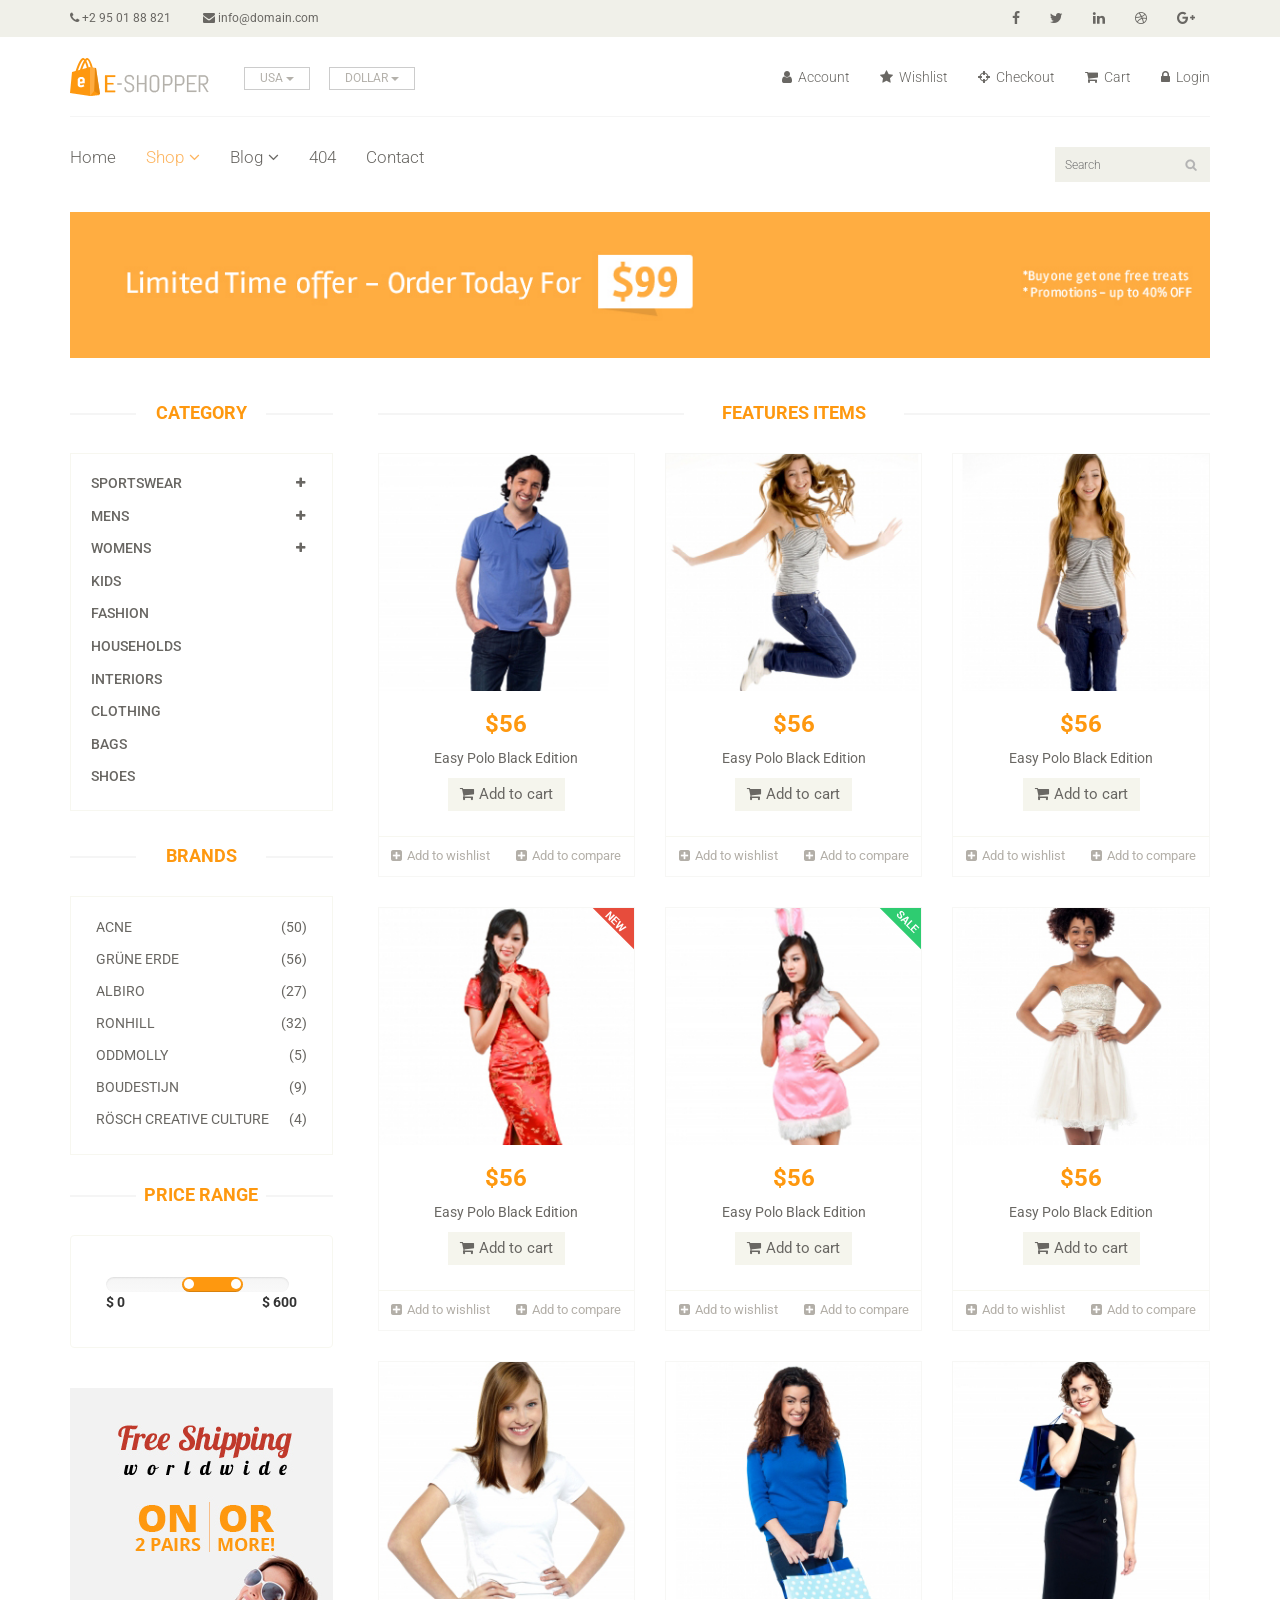
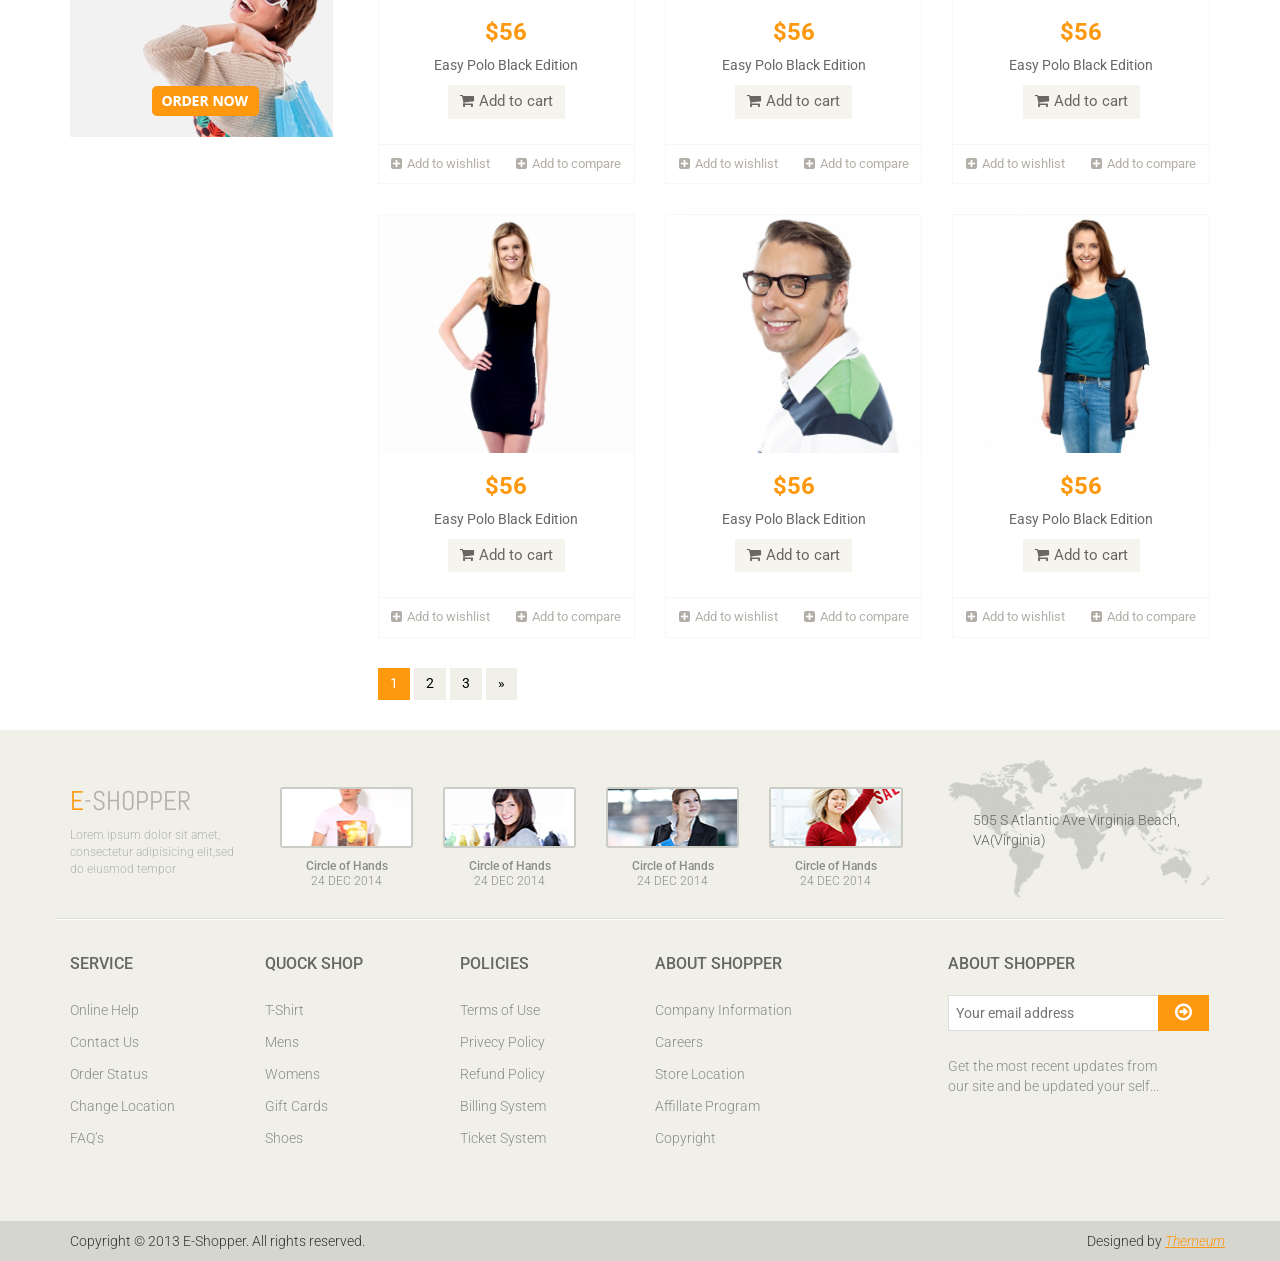
<file: public/shop.html>
<!DOCTYPE html>
<html lang="en">
<head>
    <meta charset="utf-8">
    <meta name="viewport" content="width=device-width, initial-scale=1.0">
    <meta name="description" content="">
    <meta name="author" content="">
    <title>Shop | E-Shopper</title>
    <link href="css/bootstrap.min.css" rel="stylesheet">
    <link href="css/font-awesome.min.css" rel="stylesheet">
    <link href="css/prettyPhoto.css" rel="stylesheet">
    <link href="css/price-range.css" rel="stylesheet">
    <link href="css/animate.css" rel="stylesheet">
	<link href="css/main.css" rel="stylesheet">
	<link href="css/responsive.css" rel="stylesheet">
    <!--[if lt IE 9]>
    <script src="js/html5shiv.js"></script>
    <script src="js/respond.min.js"></script>
    <![endif]-->       
    <link rel="shortcut icon" href="images/ico/favicon.ico">
    <link rel="apple-touch-icon-precomposed" sizes="144x144" href="images/ico/apple-touch-icon-144-precomposed.png">
    <link rel="apple-touch-icon-precomposed" sizes="114x114" href="images/ico/apple-touch-icon-114-precomposed.png">
    <link rel="apple-touch-icon-precomposed" sizes="72x72" href="images/ico/apple-touch-icon-72-precomposed.png">
    <link rel="apple-touch-icon-precomposed" href="images/ico/apple-touch-icon-57-precomposed.png">
</head><!--/head-->

<body>
	<header id="header"><!--header-->
		<div class="header_top"><!--header_top-->
			<div class="container">
				<div class="row">
					<div class="col-sm-6 ">
						<div class="contactinfo">
							<ul class="nav nav-pills">
								<li><a href=""><i class="fa fa-phone"></i> +2 95 01 88 821</a></li>
								<li><a href=""><i class="fa fa-envelope"></i> info@domain.com</a></li>
							</ul>
						</div>
					</div>
					<div class="col-sm-6">
						<div class="social-icons pull-right">
							<ul class="nav navbar-nav">
								<li><a href=""><i class="fa fa-facebook"></i></a></li>
								<li><a href=""><i class="fa fa-twitter"></i></a></li>
								<li><a href=""><i class="fa fa-linkedin"></i></a></li>
								<li><a href=""><i class="fa fa-dribbble"></i></a></li>
								<li><a href=""><i class="fa fa-google-plus"></i></a></li>
							</ul>
						</div>
					</div>
				</div>
			</div>
		</div><!--/header_top-->
		
		<div class="header-middle"><!--header-middle-->
			<div class="container">
				<div class="row">
					<div class="col-sm-4">
						<div class="logo pull-left">
							<a href="index.html"><img src="images/home/logo.png" alt="" /></a>
						</div>
						<div class="btn-group pull-right">
							<div class="btn-group">
								<button type="button" class="btn btn-default dropdown-toggle usa" data-toggle="dropdown">
									USA
									<span class="caret"></span>
								</button>
								<ul class="dropdown-menu">
									<li><a href="">Canada</a></li>
									<li><a href="">UK</a></li>
								</ul>
							</div>
							
							<div class="btn-group">
								<button type="button" class="btn btn-default dropdown-toggle usa" data-toggle="dropdown">
									DOLLAR
									<span class="caret"></span>
								</button>
								<ul class="dropdown-menu">
									<li><a href="">Canadian Dollar</a></li>
									<li><a href="">Pound</a></li>
								</ul>
							</div>
						</div>
					</div>
					<div class="col-sm-8">
						<div class="shop-menu pull-right">
							<ul class="nav navbar-nav">
								<li><a href=""><i class="fa fa-user"></i> Account</a></li>
								<li><a href=""><i class="fa fa-star"></i> Wishlist</a></li>
								<li><a href="checkout.html"><i class="fa fa-crosshairs"></i> Checkout</a></li>
								<li><a href="cart.html"><i class="fa fa-shopping-cart"></i> Cart</a></li>
								<li><a href="login.html"><i class="fa fa-lock"></i> Login</a></li>
							</ul>
						</div>
					</div>
				</div>
			</div>
		</div><!--/header-middle-->
	
		<div class="header-bottom"><!--header-bottom-->
			<div class="container">
				<div class="row">
					<div class="col-sm-9">
						<div class="navbar-header">
							<button type="button" class="navbar-toggle" data-toggle="collapse" data-target=".navbar-collapse">
								<span class="sr-only">Toggle navigation</span>
								<span class="icon-bar"></span>
								<span class="icon-bar"></span>
								<span class="icon-bar"></span>
							</button>
						</div>
						<div class="mainmenu pull-left">
							<ul class="nav navbar-nav collapse navbar-collapse">
								<li><a href="index.html">Home</a></li>
								<li class="dropdown"><a href="#" class="active">Shop<i class="fa fa-angle-down"></i></a>
                                    <ul role="menu" class="sub-menu">
                                        <li><a href="shop.html" class="active">Products</a></li>
										<li><a href="product-details.html">Product Details</a></li> 
										<li><a href="checkout.html">Checkout</a></li> 
										<li><a href="cart.html">Cart</a></li> 
										<li><a href="login.html">Login</a></li> 
                                    </ul>
                                </li> 
								<li class="dropdown"><a href="#">Blog<i class="fa fa-angle-down"></i></a>
                                    <ul role="menu" class="sub-menu">
                                        <li><a href="blog.html">Blog List</a></li>
										<li><a href="blog-single.html">Blog Single</a></li>
                                    </ul>
                                </li> 
								<li><a href="404.html">404</a></li>
								<li><a href="contact-us.html">Contact</a></li>
							</ul>
						</div>
					</div>
					<div class="col-sm-3">
						<div class="search_box pull-right">
							<input type="text" placeholder="Search"/>
						</div>
					</div>
				</div>
				</div>
			</div>
	</header>
	
	<section id="advertisement">
		<div class="container">
			<img src="images/shop/advertisement.jpg" alt="" />
		</div>
	</section>
	
	<section>
		<div class="container">
			<div class="row">
				<div class="col-sm-3">
					<div class="left-sidebar">
						<h2>Category</h2>
						<div class="panel-group category-products" id="accordian"><!--category-productsr-->
							<div class="panel panel-default">
								<div class="panel-heading">
									<h4 class="panel-title">
										<a data-toggle="collapse" data-parent="#accordian" href="#sportswear">
											<span class="badge pull-right"><i class="fa fa-plus"></i></span>
											Sportswear
										</a>
									</h4>
								</div>
								<div id="sportswear" class="panel-collapse collapse">
									<div class="panel-body">
										<ul>
											<li><a href="">Nike </a></li>
											<li><a href="">Under Armour </a></li>
											<li><a href="">Adidas </a></li>
											<li><a href="">Puma</a></li>
											<li><a href="">ASICS </a></li>
										</ul>
									</div>
								</div>
							</div>
							<div class="panel panel-default">
								<div class="panel-heading">
									<h4 class="panel-title">
										<a data-toggle="collapse" data-parent="#accordian" href="#mens">
											<span class="badge pull-right"><i class="fa fa-plus"></i></span>
											Mens
										</a>
									</h4>
								</div>
								<div id="mens" class="panel-collapse collapse">
									<div class="panel-body">
										<ul>
											<li><a href="">Fendi</a></li>
											<li><a href="">Guess</a></li>
											<li><a href="">Valentino</a></li>
											<li><a href="">Dior</a></li>
											<li><a href="">Versace</a></li>
											<li><a href="">Armani</a></li>
											<li><a href="">Prada</a></li>
											<li><a href="">Dolce and Gabbana</a></li>
											<li><a href="">Chanel</a></li>
											<li><a href="">Gucci</a></li>
										</ul>
									</div>
								</div>
							</div>
							
							<div class="panel panel-default">
								<div class="panel-heading">
									<h4 class="panel-title">
										<a data-toggle="collapse" data-parent="#accordian" href="#womens">
											<span class="badge pull-right"><i class="fa fa-plus"></i></span>
											Womens
										</a>
									</h4>
								</div>
								<div id="womens" class="panel-collapse collapse">
									<div class="panel-body">
										<ul>
											<li><a href="">Fendi</a></li>
											<li><a href="">Guess</a></li>
											<li><a href="">Valentino</a></li>
											<li><a href="">Dior</a></li>
											<li><a href="">Versace</a></li>
										</ul>
									</div>
								</div>
							</div>
							<div class="panel panel-default">
								<div class="panel-heading">
									<h4 class="panel-title"><a href="#">Kids</a></h4>
								</div>
							</div>
							<div class="panel panel-default">
								<div class="panel-heading">
									<h4 class="panel-title"><a href="#">Fashion</a></h4>
								</div>
							</div>
							<div class="panel panel-default">
								<div class="panel-heading">
									<h4 class="panel-title"><a href="#">Households</a></h4>
								</div>
							</div>
							<div class="panel panel-default">
								<div class="panel-heading">
									<h4 class="panel-title"><a href="#">Interiors</a></h4>
								</div>
							</div>
							<div class="panel panel-default">
								<div class="panel-heading">
									<h4 class="panel-title"><a href="#">Clothing</a></h4>
								</div>
							</div>
							<div class="panel panel-default">
								<div class="panel-heading">
									<h4 class="panel-title"><a href="#">Bags</a></h4>
								</div>
							</div>
							<div class="panel panel-default">
								<div class="panel-heading">
									<h4 class="panel-title"><a href="#">Shoes</a></h4>
								</div>
							</div>
						</div><!--/category-productsr-->
					
						<div class="brands_products"><!--brands_products-->
							<h2>Brands</h2>
							<div class="brands-name">
								<ul class="nav nav-pills nav-stacked">
									<li><a href=""> <span class="pull-right">(50)</span>Acne</a></li>
									<li><a href=""> <span class="pull-right">(56)</span>Grüne Erde</a></li>
									<li><a href=""> <span class="pull-right">(27)</span>Albiro</a></li>
									<li><a href=""> <span class="pull-right">(32)</span>Ronhill</a></li>
									<li><a href=""> <span class="pull-right">(5)</span>Oddmolly</a></li>
									<li><a href=""> <span class="pull-right">(9)</span>Boudestijn</a></li>
									<li><a href=""> <span class="pull-right">(4)</span>Rösch creative culture</a></li>
								</ul>
							</div>
						</div><!--/brands_products-->
						
						<div class="price-range"><!--price-range-->
							<h2>Price Range</h2>
							<div class="well">
								 <input type="text" class="span2" value="" data-slider-min="0" data-slider-max="600" data-slider-step="5" data-slider-value="[250,450]" id="sl2" ><br />
								 <b>$ 0</b> <b class="pull-right">$ 600</b>
							</div>
						</div><!--/price-range-->
						
						<div class="shipping text-center"><!--shipping-->
							<img src="images/home/shipping.jpg" alt="" />
						</div><!--/shipping-->
						
					</div>
				</div>
				
				<div class="col-sm-9 padding-right">
					<div class="features_items"><!--features_items-->
						<h2 class="title text-center">Features Items</h2>
						<div class="col-sm-4">
							<div class="product-image-wrapper">
								<div class="single-products">
									<div class="productinfo text-center">
										<img src="images/shop/product12.jpg" alt="" />
										<h2>$56</h2>
										<p>Easy Polo Black Edition</p>
										<a href="#" class="btn btn-default add-to-cart"><i class="fa fa-shopping-cart"></i>Add to cart</a>
									</div>
									<div class="product-overlay">
										<div class="overlay-content">
											<h2>$56</h2>
											<p>Easy Polo Black Edition</p>
											<a href="#" class="btn btn-default add-to-cart"><i class="fa fa-shopping-cart"></i>Add to cart</a>
										</div>
									</div>
								</div>
								<div class="choose">
									<ul class="nav nav-pills nav-justified">
										<li><a href=""><i class="fa fa-plus-square"></i>Add to wishlist</a></li>
										<li><a href=""><i class="fa fa-plus-square"></i>Add to compare</a></li>
									</ul>
								</div>
							</div>
						</div>
						<div class="col-sm-4">
							<div class="product-image-wrapper">
								<div class="single-products">
									<div class="productinfo text-center">
										<img src="images/shop/product11.jpg" alt="" />
										<h2>$56</h2>
										<p>Easy Polo Black Edition</p>
										<a href="#" class="btn btn-default add-to-cart"><i class="fa fa-shopping-cart"></i>Add to cart</a>
									</div>
									<div class="product-overlay">
										<div class="overlay-content">
											<h2>$56</h2>
											<p>Easy Polo Black Edition</p>
											<a href="#" class="btn btn-default add-to-cart"><i class="fa fa-shopping-cart"></i>Add to cart</a>
										</div>
									</div>
								</div>
								<div class="choose">
									<ul class="nav nav-pills nav-justified">
										<li><a href=""><i class="fa fa-plus-square"></i>Add to wishlist</a></li>
										<li><a href=""><i class="fa fa-plus-square"></i>Add to compare</a></li>
									</ul>
								</div>
							</div>
						</div>
						<div class="col-sm-4">
							<div class="product-image-wrapper">
								<div class="single-products">
									<div class="productinfo text-center">
										<img src="images/shop/product10.jpg" alt="" />
										<h2>$56</h2>
										<p>Easy Polo Black Edition</p>
										<a href="#" class="btn btn-default add-to-cart"><i class="fa fa-shopping-cart"></i>Add to cart</a>
									</div>
									<div class="product-overlay">
										<div class="overlay-content">
											<h2>$56</h2>
											<p>Easy Polo Black Edition</p>
											<a href="#" class="btn btn-default add-to-cart"><i class="fa fa-shopping-cart"></i>Add to cart</a>
										</div>
									</div>
								</div>
								<div class="choose">
									<ul class="nav nav-pills nav-justified">
										<li><a href=""><i class="fa fa-plus-square"></i>Add to wishlist</a></li>
										<li><a href=""><i class="fa fa-plus-square"></i>Add to compare</a></li>
									</ul>
								</div>
							</div>
						</div>
						<div class="col-sm-4">
							<div class="product-image-wrapper">
								<div class="single-products">
									<div class="productinfo text-center">
										<img src="images/shop/product9.jpg" alt="" />
										<h2>$56</h2>
										<p>Easy Polo Black Edition</p>
										<a href="#" class="btn btn-default add-to-cart"><i class="fa fa-shopping-cart"></i>Add to cart</a>
									</div>
									<div class="product-overlay">
										<div class="overlay-content">
											<h2>$56</h2>
											<p>Easy Polo Black Edition</p>
											<a href="#" class="btn btn-default add-to-cart"><i class="fa fa-shopping-cart"></i>Add to cart</a>
										</div>
									</div>
									<img src="images/home/new.png" class="new" alt="" />
								</div>
								<div class="choose">
									<ul class="nav nav-pills nav-justified">
										<li><a href=""><i class="fa fa-plus-square"></i>Add to wishlist</a></li>
										<li><a href=""><i class="fa fa-plus-square"></i>Add to compare</a></li>
									</ul>
								</div>
							</div>
						</div>
						<div class="col-sm-4">
							<div class="product-image-wrapper">
								<div class="single-products">
									<div class="productinfo text-center">
										<img src="images/shop/product8.jpg" alt="" />
										<h2>$56</h2>
										<p>Easy Polo Black Edition</p>
										<a href="#" class="btn btn-default add-to-cart"><i class="fa fa-shopping-cart"></i>Add to cart</a>
									</div>
									<div class="product-overlay">
										<div class="overlay-content">
											<h2>$56</h2>
											<p>Easy Polo Black Edition</p>
											<a href="#" class="btn btn-default add-to-cart"><i class="fa fa-shopping-cart"></i>Add to cart</a>
										</div>
									</div>
									<img src="images/home/sale.png" class="new" alt="" />
								</div>
								<div class="choose">
									<ul class="nav nav-pills nav-justified">
										<li><a href=""><i class="fa fa-plus-square"></i>Add to wishlist</a></li>
										<li><a href=""><i class="fa fa-plus-square"></i>Add to compare</a></li>
									</ul>
								</div>
							</div>
						</div>
						<div class="col-sm-4">
							<div class="product-image-wrapper">
								<div class="single-products">
									<div class="productinfo text-center">
										<img src="images/shop/product7.jpg" alt="" />
										<h2>$56</h2>
										<p>Easy Polo Black Edition</p>
										<a href="#" class="btn btn-default add-to-cart"><i class="fa fa-shopping-cart"></i>Add to cart</a>
									</div>
									<div class="product-overlay">
										<div class="overlay-content">
											<h2>$56</h2>
											<p>Easy Polo Black Edition</p>
											<a href="#" class="btn btn-default add-to-cart"><i class="fa fa-shopping-cart"></i>Add to cart</a>
										</div>
									</div>
								</div>
								<div class="choose">
									<ul class="nav nav-pills nav-justified">
										<li><a href=""><i class="fa fa-plus-square"></i>Add to wishlist</a></li>
										<li><a href=""><i class="fa fa-plus-square"></i>Add to compare</a></li>
									</ul>
								</div>
							</div>
						</div>
						
						<div class="col-sm-4">
							<div class="product-image-wrapper">
								<div class="single-products">
									<div class="productinfo text-center">
										<img src="images/home/product6.jpg" alt="" />
										<h2>$56</h2>
										<p>Easy Polo Black Edition</p>
										<a href="#" class="btn btn-default add-to-cart"><i class="fa fa-shopping-cart"></i>Add to cart</a>
									</div>
									<div class="product-overlay">
										<div class="overlay-content">
											<h2>$56</h2>
											<p>Easy Polo Black Edition</p>
											<a href="#" class="btn btn-default add-to-cart"><i class="fa fa-shopping-cart"></i>Add to cart</a>
										</div>
									</div>
								</div>
								<div class="choose">
									<ul class="nav nav-pills nav-justified">
										<li><a href=""><i class="fa fa-plus-square"></i>Add to wishlist</a></li>
										<li><a href=""><i class="fa fa-plus-square"></i>Add to compare</a></li>
									</ul>
								</div>
							</div>
						</div>
						
						<div class="col-sm-4">
							<div class="product-image-wrapper">
								<div class="single-products">
									<div class="productinfo text-center">
										<img src="images/home/product5.jpg" alt="" />
										<h2>$56</h2>
										<p>Easy Polo Black Edition</p>
										<a href="#" class="btn btn-default add-to-cart"><i class="fa fa-shopping-cart"></i>Add to cart</a>
									</div>
									<div class="product-overlay">
										<div class="overlay-content">
											<h2>$56</h2>
											<p>Easy Polo Black Edition</p>
											<a href="#" class="btn btn-default add-to-cart"><i class="fa fa-shopping-cart"></i>Add to cart</a>
										</div>
									</div>
								</div>
								<div class="choose">
									<ul class="nav nav-pills nav-justified">
										<li><a href=""><i class="fa fa-plus-square"></i>Add to wishlist</a></li>
										<li><a href=""><i class="fa fa-plus-square"></i>Add to compare</a></li>
									</ul>
								</div>
							</div>
						</div>
						
						<div class="col-sm-4">
							<div class="product-image-wrapper">
								<div class="single-products">
									<div class="productinfo text-center">
										<img src="images/home/product4.jpg" alt="" />
										<h2>$56</h2>
										<p>Easy Polo Black Edition</p>
										<a href="#" class="btn btn-default add-to-cart"><i class="fa fa-shopping-cart"></i>Add to cart</a>
									</div>
									<div class="product-overlay">
										<div class="overlay-content">
											<h2>$56</h2>
											<p>Easy Polo Black Edition</p>
											<a href="#" class="btn btn-default add-to-cart"><i class="fa fa-shopping-cart"></i>Add to cart</a>
										</div>
									</div>
								</div>
								<div class="choose">
									<ul class="nav nav-pills nav-justified">
										<li><a href=""><i class="fa fa-plus-square"></i>Add to wishlist</a></li>
										<li><a href=""><i class="fa fa-plus-square"></i>Add to compare</a></li>
									</ul>
								</div>
							</div>
						</div>
						
						<div class="col-sm-4">
							<div class="product-image-wrapper">
								<div class="single-products">
									<div class="productinfo text-center">
										<img src="images/home/product3.jpg" alt="" />
										<h2>$56</h2>
										<p>Easy Polo Black Edition</p>
										<a href="#" class="btn btn-default add-to-cart"><i class="fa fa-shopping-cart"></i>Add to cart</a>
									</div>
									<div class="product-overlay">
										<div class="overlay-content">
											<h2>$56</h2>
											<p>Easy Polo Black Edition</p>
											<a href="#" class="btn btn-default add-to-cart"><i class="fa fa-shopping-cart"></i>Add to cart</a>
										</div>
									</div>
								</div>
								<div class="choose">
									<ul class="nav nav-pills nav-justified">
										<li><a href=""><i class="fa fa-plus-square"></i>Add to wishlist</a></li>
										<li><a href=""><i class="fa fa-plus-square"></i>Add to compare</a></li>
									</ul>
								</div>
							</div>
						</div>
						
						
						<div class="col-sm-4">
							<div class="product-image-wrapper">
								<div class="single-products">
									<div class="productinfo text-center">
										<img src="images/home/product2.jpg" alt="" />
										<h2>$56</h2>
										<p>Easy Polo Black Edition</p>
										<a href="#" class="btn btn-default add-to-cart"><i class="fa fa-shopping-cart"></i>Add to cart</a>
									</div>
									<div class="product-overlay">
										<div class="overlay-content">
											<h2>$56</h2>
											<p>Easy Polo Black Edition</p>
											<a href="#" class="btn btn-default add-to-cart"><i class="fa fa-shopping-cart"></i>Add to cart</a>
										</div>
									</div>
								</div>
								<div class="choose">
									<ul class="nav nav-pills nav-justified">
										<li><a href=""><i class="fa fa-plus-square"></i>Add to wishlist</a></li>
										<li><a href=""><i class="fa fa-plus-square"></i>Add to compare</a></li>
									</ul>
								</div>
							</div>
						</div>
						
						<div class="col-sm-4">
							<div class="product-image-wrapper">
								<div class="single-products">
									<div class="productinfo text-center">
										<img src="images/home/product1.jpg" alt="" />
										<h2>$56</h2>
										<p>Easy Polo Black Edition</p>
										<a href="#" class="btn btn-default add-to-cart"><i class="fa fa-shopping-cart"></i>Add to cart</a>
									</div>
									<div class="product-overlay">
										<div class="overlay-content">
											<h2>$56</h2>
											<p>Easy Polo Black Edition</p>
											<a href="#" class="btn btn-default add-to-cart"><i class="fa fa-shopping-cart"></i>Add to cart</a>
										</div>
									</div>
								</div>
								<div class="choose">
									<ul class="nav nav-pills nav-justified">
										<li><a href=""><i class="fa fa-plus-square"></i>Add to wishlist</a></li>
										<li><a href=""><i class="fa fa-plus-square"></i>Add to compare</a></li>
									</ul>
								</div>
							</div>
						</div>
						
						<ul class="pagination">
							<li class="active"><a href="">1</a></li>
							<li><a href="">2</a></li>
							<li><a href="">3</a></li>
							<li><a href="">&raquo;</a></li>
						</ul>
					</div><!--features_items-->
				</div>
			</div>
		</div>
	</section>
	
	<footer id="footer"><!--Footer-->
		<div class="footer-top">
			<div class="container">
				<div class="row">
					<div class="col-sm-2">
						<div class="companyinfo">
							<h2><span>e</span>-shopper</h2>
							<p>Lorem ipsum dolor sit amet, consectetur adipisicing elit,sed do eiusmod tempor</p>
						</div>
					</div>
					<div class="col-sm-7">
						<div class="col-sm-3">
							<div class="video-gallery text-center">
								<a href="#">
									<div class="iframe-img">
										<img src="images/home/iframe1.png" alt="" />
									</div>
									<div class="overlay-icon">
										<i class="fa fa-play-circle-o"></i>
									</div>
								</a>
								<p>Circle of Hands</p>
								<h2>24 DEC 2014</h2>
							</div>
						</div>
						
						<div class="col-sm-3">
							<div class="video-gallery text-center">
								<a href="#">
									<div class="iframe-img">
										<img src="images/home/iframe2.png" alt="" />
									</div>
									<div class="overlay-icon">
										<i class="fa fa-play-circle-o"></i>
									</div>
								</a>
								<p>Circle of Hands</p>
								<h2>24 DEC 2014</h2>
							</div>
						</div>
						
						<div class="col-sm-3">
							<div class="video-gallery text-center">
								<a href="#">
									<div class="iframe-img">
										<img src="images/home/iframe3.png" alt="" />
									</div>
									<div class="overlay-icon">
										<i class="fa fa-play-circle-o"></i>
									</div>
								</a>
								<p>Circle of Hands</p>
								<h2>24 DEC 2014</h2>
							</div>
						</div>
						
						<div class="col-sm-3">
							<div class="video-gallery text-center">
								<a href="#">
									<div class="iframe-img">
										<img src="images/home/iframe4.png" alt="" />
									</div>
									<div class="overlay-icon">
										<i class="fa fa-play-circle-o"></i>
									</div>
								</a>
								<p>Circle of Hands</p>
								<h2>24 DEC 2014</h2>
							</div>
						</div>
					</div>
					<div class="col-sm-3">
						<div class="address">
							<img src="images/home/map.png" alt="" />
							<p>505 S Atlantic Ave Virginia Beach, VA(Virginia)</p>
						</div>
					</div>
				</div>
			</div>
		</div>
		
		<div class="footer-widget">
			<div class="container">
				<div class="row">
					<div class="col-sm-2">
						<div class="single-widget">
							<h2>Service</h2>
							<ul class="nav nav-pills nav-stacked">
								<li><a href="">Online Help</a></li>
								<li><a href="">Contact Us</a></li>
								<li><a href="">Order Status</a></li>
								<li><a href="">Change Location</a></li>
								<li><a href="">FAQ’s</a></li>
							</ul>
						</div>
					</div>
					<div class="col-sm-2">
						<div class="single-widget">
							<h2>Quock Shop</h2>
							<ul class="nav nav-pills nav-stacked">
								<li><a href="">T-Shirt</a></li>
								<li><a href="">Mens</a></li>
								<li><a href="">Womens</a></li>
								<li><a href="">Gift Cards</a></li>
								<li><a href="">Shoes</a></li>
							</ul>
						</div>
					</div>
					<div class="col-sm-2">
						<div class="single-widget">
							<h2>Policies</h2>
							<ul class="nav nav-pills nav-stacked">
								<li><a href="">Terms of Use</a></li>
								<li><a href="">Privecy Policy</a></li>
								<li><a href="">Refund Policy</a></li>
								<li><a href="">Billing System</a></li>
								<li><a href="">Ticket System</a></li>
							</ul>
						</div>
					</div>
					<div class="col-sm-2">
						<div class="single-widget">
							<h2>About Shopper</h2>
							<ul class="nav nav-pills nav-stacked">
								<li><a href="">Company Information</a></li>
								<li><a href="">Careers</a></li>
								<li><a href="">Store Location</a></li>
								<li><a href="">Affillate Program</a></li>
								<li><a href="">Copyright</a></li>
							</ul>
						</div>
					</div>
					<div class="col-sm-3 col-sm-offset-1">
						<div class="single-widget">
							<h2>About Shopper</h2>
							<form action="#" class="searchform">
								<input type="text" placeholder="Your email address" />
								<button type="submit" class="btn btn-default"><i class="fa fa-arrow-circle-o-right"></i></button>
								<p>Get the most recent updates from <br />our site and be updated your self...</p>
							</form>
						</div>
					</div>
					
				</div>
			</div>
		</div>
		
		<div class="footer-bottom">
			<div class="container">
				<div class="row">
					<p class="pull-left">Copyright © 2013 E-Shopper. All rights reserved.</p>
					<p class="pull-right">Designed by <span><a target="_blank" href="http://www.themeum.com">Themeum</a></span></p>
				</div>
			</div>
		</div>
		
	</footer><!--/Footer-->
	

  
    <script src="js/jquery.js"></script>
	<script src="js/price-range.js"></script>
    <script src="js/jquery.scrollUp.min.js"></script>
	<script src="js/bootstrap.min.js"></script>
    <script src="js/jquery.prettyPhoto.js"></script>
    <script src="js/main.js"></script>
</body>
</html>
</file>
<file: public/css/prettyPhoto.css>
div.pp_default .pp_top,div.pp_default .pp_top .pp_middle,div.pp_default .pp_top .pp_left,div.pp_default .pp_top .pp_right,div.pp_default .pp_bottom,div.pp_default .pp_bottom .pp_left,div.pp_default .pp_bottom .pp_middle,div.pp_default .pp_bottom .pp_right{height:13px}
div.pp_default .pp_top .pp_left{background:url(../images/prettyPhoto/default/sprite.png) -78px -93px no-repeat}
div.pp_default .pp_top .pp_middle{background:url(../images/prettyPhoto/default/sprite_x.png) top left repeat-x}
div.pp_default .pp_top .pp_right{background:url(../images/prettyPhoto/default/sprite.png) -112px -93px no-repeat}
div.pp_default .pp_content .ppt{color:#f8f8f8}
div.pp_default .pp_content_container .pp_left{background:url(../images/prettyPhoto/default/sprite_y.png) -7px 0 repeat-y;padding-left:13px}
div.pp_default .pp_content_container .pp_right{background:url(../images/prettyPhoto/default/sprite_y.png) top right repeat-y;padding-right:13px}
div.pp_default .pp_next:hover{background:url(../images/prettyPhoto/default/sprite_next.png) center right no-repeat;cursor:pointer}
div.pp_default .pp_previous:hover{background:url(../images/prettyPhoto/default/sprite_prev.png) center left no-repeat;cursor:pointer}
div.pp_default .pp_expand{background:url(../images/prettyPhoto/default/sprite.png) 0 -29px no-repeat;cursor:pointer;width:28px;height:28px}
div.pp_default .pp_expand:hover{background:url(../images/prettyPhoto/default/sprite.png) 0 -56px no-repeat;cursor:pointer}
div.pp_default .pp_contract{background:url(../images/prettyPhoto/default/sprite.png) 0 -84px no-repeat;cursor:pointer;width:28px;height:28px}
div.pp_default .pp_contract:hover{background:url(../images/prettyPhoto/default/sprite.png) 0 -113px no-repeat;cursor:pointer}
div.pp_default .pp_close{width:30px;height:30px;background:url(../images/prettyPhoto/default/sprite.png) 2px 1px no-repeat;cursor:pointer}
div.pp_default .pp_gallery ul li a{background:url(../images/prettyPhoto/default/default_thumb.png) center center #f8f8f8;border:1px solid #aaa}
div.pp_default .pp_social{margin-top:7px}
div.pp_default .pp_gallery a.pp_arrow_previous,div.pp_default .pp_gallery a.pp_arrow_next{position:static;left:auto}
div.pp_default .pp_nav .pp_play,div.pp_default .pp_nav .pp_pause{background:url(../images/prettyPhoto/default/sprite.png) -51px 1px no-repeat;height:30px;width:30px}
div.pp_default .pp_nav .pp_pause{background-position:-51px -29px}
div.pp_default a.pp_arrow_previous,div.pp_default a.pp_arrow_next{background:url(../images/prettyPhoto/default/sprite.png) -31px -3px no-repeat;height:20px;width:20px;margin:4px 0 0}
div.pp_default a.pp_arrow_next{left:52px;background-position:-82px -3px}
div.pp_default .pp_content_container .pp_details{margin-top:5px}
div.pp_default .pp_nav{clear:none;height:30px;width:110px;position:relative}
div.pp_default .pp_nav .currentTextHolder{font-family:Georgia;font-style:italic;color:#999;font-size:11px;left:75px;line-height:25px;position:absolute;top:2px;margin:0;padding:0 0 0 10px}
div.pp_default .pp_close:hover,div.pp_default .pp_nav .pp_play:hover,div.pp_default .pp_nav .pp_pause:hover,div.pp_default .pp_arrow_next:hover,div.pp_default .pp_arrow_previous:hover{opacity:0.7}
div.pp_default .pp_description{font-size:11px;font-weight:700;line-height:14px;margin:5px 50px 5px 0}
div.pp_default .pp_bottom .pp_left{background:url(../images/prettyPhoto/default/sprite.png) -78px -127px no-repeat}
div.pp_default .pp_bottom .pp_middle{background:url(../images/prettyPhoto/default/sprite_x.png) bottom left repeat-x}
div.pp_default .pp_bottom .pp_right{background:url(../images/prettyPhoto/default/sprite.png) -112px -127px no-repeat}
div.pp_default .pp_loaderIcon{background:url(../images/prettyPhoto/default/loader.gif) center center no-repeat}
div.light_rounded .pp_top .pp_left{background:url(../images/prettyPhoto/light_rounded/sprite.png) -88px -53px no-repeat}
div.light_rounded .pp_top .pp_right{background:url(../images/prettyPhoto/light_rounded/sprite.png) -110px -53px no-repeat}
div.light_rounded .pp_next:hover{background:url(../images/prettyPhoto/light_rounded/btnNext.png) center right no-repeat;cursor:pointer}
div.light_rounded .pp_previous:hover{background:url(../images/prettyPhoto/light_rounded/btnPrevious.png) center left no-repeat;cursor:pointer}
div.light_rounded .pp_expand{background:url(../images/prettyPhoto/light_rounded/sprite.png) -31px -26px no-repeat;cursor:pointer}
div.light_rounded .pp_expand:hover{background:url(../images/prettyPhoto/light_rounded/sprite.png) -31px -47px no-repeat;cursor:pointer}
div.light_rounded .pp_contract{background:url(../images/prettyPhoto/light_rounded/sprite.png) 0 -26px no-repeat;cursor:pointer}
div.light_rounded .pp_contract:hover{background:url(../images/prettyPhoto/light_rounded/sprite.png) 0 -47px no-repeat;cursor:pointer}
div.light_rounded .pp_close{width:75px;height:22px;background:url(../images/prettyPhoto/light_rounded/sprite.png) -1px -1px no-repeat;cursor:pointer}
div.light_rounded .pp_nav .pp_play{background:url(../images/prettyPhoto/light_rounded/sprite.png) -1px -100px no-repeat;height:15px;width:14px}
div.light_rounded .pp_nav .pp_pause{background:url(../images/prettyPhoto/light_rounded/sprite.png) -24px -100px no-repeat;height:15px;width:14px}
div.light_rounded .pp_arrow_previous{background:url(../images/prettyPhoto/light_rounded/sprite.png) 0 -71px no-repeat}
div.light_rounded .pp_arrow_next{background:url(../images/prettyPhoto/light_rounded/sprite.png) -22px -71px no-repeat}
div.light_rounded .pp_bottom .pp_left{background:url(../images/prettyPhoto/light_rounded/sprite.png) -88px -80px no-repeat}
div.light_rounded .pp_bottom .pp_right{background:url(../images/prettyPhoto/light_rounded/sprite.png) -110px -80px no-repeat}
div.dark_rounded .pp_top .pp_left{background:url(../images/prettyPhoto/dark_rounded/sprite.png) -88px -53px no-repeat}
div.dark_rounded .pp_top .pp_right{background:url(../images/prettyPhoto/dark_rounded/sprite.png) -110px -53px no-repeat}
div.dark_rounded .pp_content_container .pp_left{background:url(../images/prettyPhoto/dark_rounded/contentPattern.png) top left repeat-y}
div.dark_rounded .pp_content_container .pp_right{background:url(../images/prettyPhoto/dark_rounded/contentPattern.png) top right repeat-y}
div.dark_rounded .pp_next:hover{background:url(../images/prettyPhoto/dark_rounded/btnNext.png) center right no-repeat;cursor:pointer}
div.dark_rounded .pp_previous:hover{background:url(../images/prettyPhoto/dark_rounded/btnPrevious.png) center left no-repeat;cursor:pointer}
div.dark_rounded .pp_expand{background:url(../images/prettyPhoto/dark_rounded/sprite.png) -31px -26px no-repeat;cursor:pointer}
div.dark_rounded .pp_expand:hover{background:url(../images/prettyPhoto/dark_rounded/sprite.png) -31px -47px no-repeat;cursor:pointer}
div.dark_rounded .pp_contract{background:url(../images/prettyPhoto/dark_rounded/sprite.png) 0 -26px no-repeat;cursor:pointer}
div.dark_rounded .pp_contract:hover{background:url(../images/prettyPhoto/dark_rounded/sprite.png) 0 -47px no-repeat;cursor:pointer}
div.dark_rounded .pp_close{width:75px;height:22px;background:url(../images/prettyPhoto/dark_rounded/sprite.png) -1px -1px no-repeat;cursor:pointer}
div.dark_rounded .pp_description{margin-right:85px;color:#fff}
div.dark_rounded .pp_nav .pp_play{background:url(../images/prettyPhoto/dark_rounded/sprite.png) -1px -100px no-repeat;height:15px;width:14px}
div.dark_rounded .pp_nav .pp_pause{background:url(../images/prettyPhoto/dark_rounded/sprite.png) -24px -100px no-repeat;height:15px;width:14px}
div.dark_rounded .pp_arrow_previous{background:url(../images/prettyPhoto/dark_rounded/sprite.png) 0 -71px no-repeat}
div.dark_rounded .pp_arrow_next{background:url(../images/prettyPhoto/dark_rounded/sprite.png) -22px -71px no-repeat}
div.dark_rounded .pp_bottom .pp_left{background:url(../images/prettyPhoto/dark_rounded/sprite.png) -88px -80px no-repeat}
div.dark_rounded .pp_bottom .pp_right{background:url(../images/prettyPhoto/dark_rounded/sprite.png) -110px -80px no-repeat}
div.dark_rounded .pp_loaderIcon{background:url(../images/prettyPhoto/dark_rounded/loader.gif) center center no-repeat}
div.dark_square .pp_left,div.dark_square .pp_middle,div.dark_square .pp_right,div.dark_square .pp_content{background:#000}
div.dark_square .pp_description{color:#fff;margin:0 85px 0 0}
div.dark_square .pp_loaderIcon{background:url(../images/prettyPhoto/dark_square/loader.gif) center center no-repeat}
div.dark_square .pp_expand{background:url(../images/prettyPhoto/dark_square/sprite.png) -31px -26px no-repeat;cursor:pointer}
div.dark_square .pp_expand:hover{background:url(../images/prettyPhoto/dark_square/sprite.png) -31px -47px no-repeat;cursor:pointer}
div.dark_square .pp_contract{background:url(../images/prettyPhoto/dark_square/sprite.png) 0 -26px no-repeat;cursor:pointer}
div.dark_square .pp_contract:hover{background:url(../images/prettyPhoto/dark_square/sprite.png) 0 -47px no-repeat;cursor:pointer}
div.dark_square .pp_close{width:75px;height:22px;background:url(../images/prettyPhoto/dark_square/sprite.png) -1px -1px no-repeat;cursor:pointer}
div.dark_square .pp_nav{clear:none}
div.dark_square .pp_nav .pp_play{background:url(../images/prettyPhoto/dark_square/sprite.png) -1px -100px no-repeat;height:15px;width:14px}
div.dark_square .pp_nav .pp_pause{background:url(../images/prettyPhoto/dark_square/sprite.png) -24px -100px no-repeat;height:15px;width:14px}
div.dark_square .pp_arrow_previous{background:url(../images/prettyPhoto/dark_square/sprite.png) 0 -71px no-repeat}
div.dark_square .pp_arrow_next{background:url(../images/prettyPhoto/dark_square/sprite.png) -22px -71px no-repeat}
div.dark_square .pp_next:hover{background:url(../images/prettyPhoto/dark_square/btnNext.png) center right no-repeat;cursor:pointer}
div.dark_square .pp_previous:hover{background:url(../images/prettyPhoto/dark_square/btnPrevious.png) center left no-repeat;cursor:pointer}
div.light_square .pp_expand{background:url(../images/prettyPhoto/light_square/sprite.png) -31px -26px no-repeat;cursor:pointer}
div.light_square .pp_expand:hover{background:url(../images/prettyPhoto/light_square/sprite.png) -31px -47px no-repeat;cursor:pointer}
div.light_square .pp_contract{background:url(../images/prettyPhoto/light_square/sprite.png) 0 -26px no-repeat;cursor:pointer}
div.light_square .pp_contract:hover{background:url(../images/prettyPhoto/light_square/sprite.png) 0 -47px no-repeat;cursor:pointer}
div.light_square .pp_close{width:75px;height:22px;background:url(../images/prettyPhoto/light_square/sprite.png) -1px -1px no-repeat;cursor:pointer}
div.light_square .pp_nav .pp_play{background:url(../images/prettyPhoto/light_square/sprite.png) -1px -100px no-repeat;height:15px;width:14px}
div.light_square .pp_nav .pp_pause{background:url(../images/prettyPhoto/light_square/sprite.png) -24px -100px no-repeat;height:15px;width:14px}
div.light_square .pp_arrow_previous{background:url(../images/prettyPhoto/light_square/sprite.png) 0 -71px no-repeat}
div.light_square .pp_arrow_next{background:url(../images/prettyPhoto/light_square/sprite.png) -22px -71px no-repeat}
div.light_square .pp_next:hover{background:url(../images/prettyPhoto/light_square/btnNext.png) center right no-repeat;cursor:pointer}
div.light_square .pp_previous:hover{background:url(../images/prettyPhoto/light_square/btnPrevious.png) center left no-repeat;cursor:pointer}
div.facebook .pp_top .pp_left{background:url(../images/prettyPhoto/facebook/sprite.png) -88px -53px no-repeat}
div.facebook .pp_top .pp_middle{background:url(../images/prettyPhoto/facebook/contentPatternTop.png) top left repeat-x}
div.facebook .pp_top .pp_right{background:url(../images/prettyPhoto/facebook/sprite.png) -110px -53px no-repeat}
div.facebook .pp_content_container .pp_left{background:url(../images/prettyPhoto/facebook/contentPatternLeft.png) top left repeat-y}
div.facebook .pp_content_container .pp_right{background:url(../images/prettyPhoto/facebook/contentPatternRight.png) top right repeat-y}
div.facebook .pp_expand{background:url(../images/prettyPhoto/facebook/sprite.png) -31px -26px no-repeat;cursor:pointer}
div.facebook .pp_expand:hover{background:url(../images/prettyPhoto/facebook/sprite.png) -31px -47px no-repeat;cursor:pointer}
div.facebook .pp_contract{background:url(../images/prettyPhoto/facebook/sprite.png) 0 -26px no-repeat;cursor:pointer}
div.facebook .pp_contract:hover{background:url(../images/prettyPhoto/facebook/sprite.png) 0 -47px no-repeat;cursor:pointer}
div.facebook .pp_close{width:22px;height:22px;background:url(../images/prettyPhoto/facebook/sprite.png) -1px -1px no-repeat;cursor:pointer}
div.facebook .pp_description{margin:0 37px 0 0}
div.facebook .pp_loaderIcon{background:url(../images/prettyPhoto/facebook/loader.gif) center center no-repeat}
div.facebook .pp_arrow_previous{background:url(../images/prettyPhoto/facebook/sprite.png) 0 -71px no-repeat;height:22px;margin-top:0;width:22px}
div.facebook .pp_arrow_previous.disabled{background-position:0 -96px;cursor:default}
div.facebook .pp_arrow_next{background:url(../images/prettyPhoto/facebook/sprite.png) -32px -71px no-repeat;height:22px;margin-top:0;width:22px}
div.facebook .pp_arrow_next.disabled{background-position:-32px -96px;cursor:default}
div.facebook .pp_nav{margin-top:0}
div.facebook .pp_nav p{font-size:15px;padding:0 3px 0 4px}
div.facebook .pp_nav .pp_play{background:url(../images/prettyPhoto/facebook/sprite.png) -1px -123px no-repeat;height:22px;width:22px}
div.facebook .pp_nav .pp_pause{background:url(../images/prettyPhoto/facebook/sprite.png) -32px -123px no-repeat;height:22px;width:22px}
div.facebook .pp_next:hover{background:url(../images/prettyPhoto/facebook/btnNext.png) center right no-repeat;cursor:pointer}
div.facebook .pp_previous:hover{background:url(../images/prettyPhoto/facebook/btnPrevious.png) center left no-repeat;cursor:pointer}
div.facebook .pp_bottom .pp_left{background:url(../images/prettyPhoto/facebook/sprite.png) -88px -80px no-repeat}
div.facebook .pp_bottom .pp_middle{background:url(../images/prettyPhoto/facebook/contentPatternBottom.png) top left repeat-x}
div.facebook .pp_bottom .pp_right{background:url(../images/prettyPhoto/facebook/sprite.png) -110px -80px no-repeat}
div.pp_pic_holder a:focus{outline:none}
div.pp_overlay{background:#000;display:none;left:0;position:absolute;top:0;width:100%;z-index:9500}
div.pp_pic_holder{display:none;position:absolute;width:100px;z-index:10000}
.pp_content{height:40px;min-width:40px}
* html .pp_content{width:40px}
.pp_content_container{position:relative;text-align:left;width:100%}
.pp_content_container .pp_left{padding-left:20px}
.pp_content_container .pp_right{padding-right:20px}
.pp_content_container .pp_details{float:left;margin:10px 0 2px}
.pp_description{display:none;margin:0}
.pp_social{float:left;margin:0}
.pp_social .facebook{float:left;margin-left:5px;width:55px;overflow:hidden}
.pp_social .twitter{float:left}
.pp_nav{clear:right;float:left;margin:3px 10px 0 0}
.pp_nav p{float:left;white-space:nowrap;margin:2px 4px}
.pp_nav .pp_play,.pp_nav .pp_pause{float:left;margin-right:4px;text-indent:-10000px}
a.pp_arrow_previous,a.pp_arrow_next{display:block;float:left;height:15px;margin-top:3px;overflow:hidden;text-indent:-10000px;width:14px}
.pp_hoverContainer{position:absolute;top:0;width:100%;z-index:2000}
.pp_gallery{display:none;left:50%;margin-top:-50px;position:absolute;z-index:10000}
.pp_gallery div{float:left;overflow:hidden;position:relative}
.pp_gallery ul{float:left;height:35px;position:relative;white-space:nowrap;margin:0 0 0 5px;padding:0}
.pp_gallery ul a{border:1px rgba(0,0,0,0.5) solid;display:block;float:left;height:33px;overflow:hidden}
.pp_gallery ul a img{border:0}
.pp_gallery li{display:block;float:left;margin:0 5px 0 0;padding:0}
.pp_gallery li.default a{background:url(../images/prettyPhoto/facebook/default_thumbnail.gif) 0 0 no-repeat;display:block;height:33px;width:50px}
.pp_gallery .pp_arrow_previous,.pp_gallery .pp_arrow_next{margin-top:7px!important}
a.pp_next{background:url(../images/prettyPhoto/light_rounded/btnNext.png) 10000px 10000px no-repeat;display:block;float:right;height:100%;text-indent:-10000px;width:49%}
a.pp_previous{background:url(../images/prettyPhoto/light_rounded/btnNext.png) 10000px 10000px no-repeat;display:block;float:left;height:100%;text-indent:-10000px;width:49%}
a.pp_expand,a.pp_contract{cursor:pointer;display:none;height:20px;position:absolute;right:30px;text-indent:-10000px;top:10px;width:20px;z-index:20000}
a.pp_close{position:absolute;right:0;top:0;display:block;line-height:22px;text-indent:-10000px}
.pp_loaderIcon{display:block;height:24px;left:50%;position:absolute;top:50%;width:24px;margin:-12px 0 0 -12px}
#pp_full_res{line-height:1!important}
#pp_full_res .pp_inline{text-align:left}
#pp_full_res .pp_inline p{margin:0 0 15px}
div.ppt{color:#fff;display:none;font-size:17px;z-index:9999;margin:0 0 5px 15px}
div.pp_default .pp_content,div.light_rounded .pp_content{background-color:#fff}
div.pp_default #pp_full_res .pp_inline,div.light_rounded .pp_content .ppt,div.light_rounded #pp_full_res .pp_inline,div.light_square .pp_content .ppt,div.light_square #pp_full_res .pp_inline,div.facebook .pp_content .ppt,div.facebook #pp_full_res .pp_inline{color:#000}
div.pp_default .pp_gallery ul li a:hover,div.pp_default .pp_gallery ul li.selected a,.pp_gallery ul a:hover,.pp_gallery li.selected a{border-color:#fff}
div.pp_default .pp_details,div.light_rounded .pp_details,div.dark_rounded .pp_details,div.dark_square .pp_details,div.light_square .pp_details,div.facebook .pp_details{position:relative}
div.light_rounded .pp_top .pp_middle,div.light_rounded .pp_content_container .pp_left,div.light_rounded .pp_content_container .pp_right,div.light_rounded .pp_bottom .pp_middle,div.light_square .pp_left,div.light_square .pp_middle,div.light_square .pp_right,div.light_square .pp_content,div.facebook .pp_content{background:#fff}
div.light_rounded .pp_description,div.light_square .pp_description{margin-right:85px}
div.light_rounded .pp_gallery a.pp_arrow_previous,div.light_rounded .pp_gallery a.pp_arrow_next,div.dark_rounded .pp_gallery a.pp_arrow_previous,div.dark_rounded .pp_gallery a.pp_arrow_next,div.dark_square .pp_gallery a.pp_arrow_previous,div.dark_square .pp_gallery a.pp_arrow_next,div.light_square .pp_gallery a.pp_arrow_previous,div.light_square .pp_gallery a.pp_arrow_next{margin-top:12px!important}
div.light_rounded .pp_arrow_previous.disabled,div.dark_rounded .pp_arrow_previous.disabled,div.dark_square .pp_arrow_previous.disabled,div.light_square .pp_arrow_previous.disabled{background-position:0 -87px;cursor:default}
div.light_rounded .pp_arrow_next.disabled,div.dark_rounded .pp_arrow_next.disabled,div.dark_square .pp_arrow_next.disabled,div.light_square .pp_arrow_next.disabled{background-position:-22px -87px;cursor:default}
div.light_rounded .pp_loaderIcon,div.light_square .pp_loaderIcon{background:url(../images/prettyPhoto/light_rounded/loader.gif) center center no-repeat}
div.dark_rounded .pp_top .pp_middle,div.dark_rounded .pp_content,div.dark_rounded .pp_bottom .pp_middle{background:url(../images/prettyPhoto/dark_rounded/contentPattern.png) top left repeat}
div.dark_rounded .currentTextHolder,div.dark_square .currentTextHolder{color:#c4c4c4}
div.dark_rounded #pp_full_res .pp_inline,div.dark_square #pp_full_res .pp_inline{color:#fff}
.pp_top,.pp_bottom{height:20px;position:relative}
* html .pp_top,* html .pp_bottom{padding:0 20px}
.pp_top .pp_left,.pp_bottom .pp_left{height:20px;left:0;position:absolute;width:20px}
.pp_top .pp_middle,.pp_bottom .pp_middle{height:20px;left:20px;position:absolute;right:20px}
* html .pp_top .pp_middle,* html .pp_bottom .pp_middle{left:0;position:static}
.pp_top .pp_right,.pp_bottom .pp_right{height:20px;left:auto;position:absolute;right:0;top:0;width:20px}
.pp_fade,.pp_gallery li.default a img{display:none}
</file>
<file: public/css/main.css>
﻿
/*************************
*******Typography******
**************************/
@import url(http://fonts.googleapis.com/css?family=Roboto:400,300,400italic,500,700,100);
@import url(http://fonts.googleapis.com/css?family=Open+Sans:400,800,300,600,700);
@import url(http://fonts.googleapis.com/css?family=Abel);

body {
  font-family: 'Roboto', sans-serif;
  background:;
  position: relative;
  font-weight:400px;
}

ul li {
  list-style: none;
}

a:hover {
outline: none;
text-decoration:none;
}

a:focus {
  outline:none;
  outline-offset: 0;
}

a {
  -webkit-transition: 300ms;
  -moz-transition: 300ms;
    -o-transition: 300ms;
    transition: 300ms;
}

h1, h2, h3, h4, h5, h6 {
  font-family: 'Roboto', sans-serif;
}

.btn:hover, 
.btn:focus{
  outline: none;
  box-shadow: none;
}

.navbar-toggle {
  background-color: #000;
}

a#scrollUp {
  bottom: 0px;
  right: 10px;
  padding: 5px 10px;
  background: #FE980F;
  color: #FFF;
  -webkit-animation: bounce 2s ease infinite;
  animation: bounce 2s ease infinite;
}

a#scrollUp i{
  font-size: 30px;
}


/*************************
*******Header CSS******
**************************/

.header_top {
  background: none repeat scroll 0 0 #F0F0E9;
}

.contactinfo ul li:first-child{
    margin-left: -15px;
}

.contactinfo ul li a{
  font-size: 12px;
  color: #696763;
  font-family: 'Roboto', sans-serif;
}


.contactinfo ul li a:hover{
	background:inherit;
}


.social-icons ul li a {
  border: 0 none;
  border-radius: 0;
  color: #696763;
  padding:0px;
}


.social-icons ul li{
	display:inline-block;
}

.social-icons ul li a i {
  padding: 11px 15px;
   transition: all 0.9s ease 0s;
  -moz-transition: all 0.9s ease 0s;
  -webkit-transition: all 0.9s ease 0s;
  -o-transition: all 0.9s ease 0s;
}

.social-icons ul li a i:hover{
  color: #fff;
   transition: all 0.9s ease 0s;
  -moz-transition: all 0.9s ease 0s;
  -webkit-transition: all 0.9s ease 0s;
  -o-transition: all 0.9s ease 0s;
}


.fa-facebook:hover {
  background: #0083C9;
}

.fa-twitter:hover  {
	background:#5BBCEC;
}

.fa-linkedin:hover  {
	background:#FF4518;
}

.fa-dribbble:hover  {
	background:#90C9DC;
}

.fa-google-plus:hover  {
	background:#CE3C2D;
}

.header-middle .container .row {
  border-bottom: 1px solid #f5f5f5;
  margin-left: 0;
  margin-right: 0;
  padding-bottom: 20px;
  padding-top: 20px;
}

.header-middle .container .row .col-sm-4{
  padding-left: 0;
}

.header-middle .container .row .col-sm-8 {
	padding-right:0;
}

.usa {
  border-radius: 0;
  color: #B4B1AB;
  font-size: 12px;
  margin-right: 20px;
  padding: 2px 15px;
  margin-top: 10px;
}

.usa:hover {
	background:#FE980F;
	color:#fff;
	border-color:#FE980F;
}

.usa:active, .usa.active {
  background: none repeat scroll 0 0 #FE980F;
  box-shadow: inherit;
  outline: 0 none;
}

.btn-group.open .dropdown-toggle {
  background: rgba(0, 0, 0, 0);
  box-shadow: none;
}

.dropdown-menu  li  a:hover, .dropdown-menu  li  a:focus {
  background-color: #FE980F;
  color: #FFFFFF;
  font-family: 'Roboto', sans-serif;
  text-decoration: none;
}


.shop-menu ul li {
	display:inline-block;
  padding-left: 15px;
  padding-right: 15px;
}

.shop-menu ul li:last-child {
  padding-right: 0;
}


.shop-menu ul li a {
  background: #FFFFFF;
  color: #696763;
  font-family: 'Roboto', sans-serif;
  font-size: 14px;
  font-weight: 300;
  padding:0;
  padding-right: 0;
  margin-top: 10px;
}


.shop-menu ul li a i{
	margin-right:3px;
}


.shop-menu ul li a:hover {
	color:#fe980f;
	background:#fff;
}


.header-bottom {
  padding-bottom: 30px;
  padding-top: 30px;
}

.navbar-collapse.collapse{
  padding-left: 0;
}

.mainmenu ul li{
  padding-right: 15px;
  padding-left: 15px;
}

.mainmenu ul li:first-child{
  padding-left: 0px;
}

.mainmenu ul li a {
	color: #696763;
	font-family: 'Roboto', sans-serif;
	font-size: 17px;
	font-weight: 300;
	padding: 0;
	padding-bottom: 10px;
}

.mainmenu ul li a:hover, .mainmenu ul li a.active,  .shop-menu ul li a.active{
	background:none;
	color:#fdb45e;
}

.search_box input {
  background: #F0F0E9;
  border: medium none;
  color: #B2B2B2;
  font-family: 'roboto';
  font-size: 12px;
  font-weight: 300;
  height: 35px;
  outline: medium none;
  padding-left: 10px;
  width: 155px;
  background-image: url(../images/home/searchicon.png);
  background-repeat: no-repeat;
  background-position: 130px;
}


/*  Dropdown menu*/

.navbar-header 
.navbar-toggle .icon-bar {
    background-color: #fff;
}


.nav.navbar-nav > li:hover > ul.sub-menu{
  display: block;
  -webkit-animation: fadeInUp 400ms;
  -moz-animation: fadeInUp 400ms;
  -ms-animation: fadeInUp 400ms;
  -o-animation: fadeInUp 400ms;
  animation: fadeInUp 400ms;
}

ul.sub-menu {
	position: absolute;
	top: 30px;
	left: 0;
	background: rgba(0, 0, 0, 0.6);
	list-style: none;
	padding: 0;
	margin: 0;
	width: 220px;
	-webkit-box-shadow: 0 3px 3px rgba(0, 0, 0, 0.1);
	box-shadow: 0 3px 3px rgba(0, 0, 0, 0.1);
	display: none;
	z-index: 999;
}

.dropdown ul.sub-menu li .active{
  color: #FDB45E;
  padding-left: 0;
}


.navbar-nav li ul.sub-menu li{
  padding: 10px 20px 0 ;
}

.navbar-nav li ul.sub-menu li:last-child{
  padding-bottom: 20px;
}

.navbar-nav li ul.sub-menu li a{
  color: #fff;
}

.navbar-nav li ul.sub-menu li a:hover{
    color: #FDB45E;
}

.fa-angle-down{
  padding-left: 5px; 
}

@-webkit-keyframes fadeInUp {
  0% {
    opacity: 0;
    -webkit-transform: translateY(20px);
    transform: translateY(20px);
  }

  100% {
    opacity: 1;
    -webkit-transform: translateY(0);
    transform: translateY(0);
  }
}
  
/*************************
*******Footer CSS******
**************************/

#footer {
  background: #F0F0E9;
}


.footer-top .container {
  border-bottom: 1px solid #E0E0DA;
  padding-bottom: 20px;
  
}

.companyinfo {
  margin-top: 57px;
}

.companyinfo h2 {
  color: #B4B1AB;
  font-family: abel;
  font-size: 27px;
  text-transform: uppercase;
}

.companyinfo h2  span{
  color:#FE980F;
}

.companyinfo p {
  color: #B3B3AD;
  font-family: 'Roboto', sans-serif;
  font-size: 12px;
  font-weight: 300;
}

.footer-top .col-sm-3{
  overflow: hidden;
}

.video-gallery {
  margin-top: 57px;
  position: inherit;
}

.video-gallery a img {
  height: 100%;
  width: 100%;
}

.iframe-img {
  position: relative;
  display: block;
  height: 61px;
  margin-bottom: 10px;
  border: 2px solid #CCCCC6;
  border-radius: 3px;
}

.overlay-icon {
  position: absolute;
  top: 0;
  width: 100%;
  height: 61px;
  background: #FE980F;
  border-radius: 3px;
  color: #FFF;
  font-size: 20px;
  line-height: 0;
  display: block;
  opacity: 0;
   -webkit-transition: 300ms;
  -moz-transition: 300ms;
    -o-transition: 300ms;
    transition: 300ms;
}

.overlay-icon i {
  position: relative;
  top: 50%;
  margin-top: -20px;
}

.video-gallery a:hover .overlay-icon{
  opacity: 1;
}

.video-gallery p {
  color: #8C8C88;
  font-family: 'Roboto', sans-serif;
  font-size: 12px;
  font-weight: 500;
  margin-bottom:0px;
}

.video-gallery  h2 {
  color: #8c8c88;
  font-family: 'Roboto', sans-serif;
  font-size: 12px;
  font-weight: 300;
  text-transform:uppercase;
  margin-top:0px;
}


.address {
  margin-top: 30px;
  position: relative;
  overflow: hidden;
}
.address  img {
	width:100%;
}

.address p {
  color: #666663;
  font-family: 'Roboto', sans-serif;
  font-size: 14px;
  font-weight: 300;
  left: 25px;
  position: absolute;
  top: 50px;
}

.footer-widget {
  margin-bottom: 68px;
}

.footer-widget .container {
  border-top: 1px solid #FFFFFF;
  padding-top: 15px;
}

.single-widget h2 {
  color: #666663;
  font-family: 'Roboto', sans-serif;
  font-size: 16px;
  font-weight: 500;
  margin-bottom: 22px;
  text-transform: uppercase;
}

.single-widget h2 i{
	margin-right:15px;
}

.single-widget ul li a{
	color: #8C8C88;
	font-family: 'Roboto', sans-serif;
	font-size: 14px;
	font-weight: 300;
	padding: 5px 0;
}

.single-widget ul li a i {
  margin-right: 18px;
}

.single-widget ul li a:hover{
	background:none;
	color:#FE980F;
}


.searchform input {
  border: 1px solid #DDDDDD;
  color: #CCCCC6;
  font-family: 'Roboto', sans-serif;
  font-size: 14px;
  margin-top: 0;
  outline: medium none;
  padding: 7px;
  width: 212px;
}


.searchform button {
  background: #FE980F;
  border: medium none;
  border-radius: 0;
  margin-left: -5px;
  margin-top: -3px;
  padding: 7px 17px;
}

.searchform button i {
  color: #FFFFFF;
  font-size: 20px;
}

.searchform  button:hover, 
.searchform  button:focus{
	background-color:#FE980F;
}

.searchform p {
  color: #8C8C88;
  font-family: 'Roboto', sans-serif;
  font-size: 14px;
  font-weight: 300;
  margin-top: 25px;
}

.footer-bottom {
  background: #D6D6D0;
  padding-top: 10px;
}

.footer-bottom p {
  color: #363432;
  font-family: 'Roboto', sans-serif;
  font-weight: 300;
  margin-left: 15px;
}

.footer-bottom p span a {
  color: #FE980F;
  font-style: italic;
  text-decoration: underline;
}


/*************************
******* Home ******
**************************/


#slider {
  padding-bottom: 45px;
}

.carousel-indicators li {
  background: #C4C4BE;
}

.carousel-indicators li.active {
	  background: #FE980F;
}

.item {
  padding-left: 100px;
}


.pricing {
  position: absolute;
  right: 40%;
  top: 52%;
}

.girl {
  margin-left: 0;
}

.item h1 {
  color: #B4B1AB;
  font-family: abel;
  font-size: 48px;
  margin-top: 115px;
}

.item h1 span {
	color:#FE980F;
}

.item h2 {
  color: #363432;
  font-family: 'Roboto', sans-serif;
  font-size: 28px;
  font-weight: 700;
  margin-bottom: 22px;
  margin-top: 10px;
}

.item  p {
	color:#363432;
	font-size:16px;
	font-weight:300;
	font-family: 'Roboto', sans-serif;
}

.get {
  background: #FE980F;
  border: 0 none;
  border-radius: 0;
  color: #FFFFFF;
  font-family: 'Roboto', sans-serif;
  font-size: 16px;
  font-weight: 300;
  margin-top: 23px;
}


.item button:hover {
  background: #FE980F;
}

.control-carousel {
  position: absolute;
  top: 50%;
  font-size: 60px;
  color: #C2C2C1;
}

.control-carousel:hover{
  color: #FE980F ;
}

.right {
  right: 0;
}

.category-products {
  border: 1px solid #F7F7F0;
  margin-bottom: 35px;
  padding-bottom: 20px;
  padding-top: 15px;
}
.left-sidebar h2, .brands_products h2 {
  color: #FE980F;
  font-family: 'Roboto', sans-serif;
  font-size: 18px;
  font-weight: 700;
  margin: 0 auto 30px;
  text-align: center;
  text-transform: uppercase;
  position: relative;
  z-index:3;
}

.left-sidebar h2:after, h2.title:after{
	content: " ";
	position: absolute;
	border: 1px solid #f5f5f5;
	bottom:8px;
	left: 0;
	width: 100%;
	height: 0;
	z-index: -2;
}

.left-sidebar h2:before{
	content: " ";
	position: absolute;
	background: #fff;
	bottom: -6px;
	width: 130px;
	height: 30px;
	z-index: -1;
	left: 50%;
	margin-left: -65px;
}

h2.title:before{
	content: " ";
	position: absolute;
	background: #fff;
	bottom: -6px;
	width: 220px;
	height: 30px;
	z-index: -1;
	left: 50%;
	margin-left: -110px;
}

.category-products .panel {
	background-color: #FFFFFF;
	border: 0px;
	border-radius: 0px;
	box-shadow:none;
	margin-bottom: 0px;
}

.category-products .panel-default .panel-heading {
  background-color: #FFFFFF;
  border: 0 none;
  color: #FFFFFF;
  padding: 5px 20px;
}

.category-products .panel-default .panel-heading .panel-title a {
  color: #696763;
  font-family: 'Roboto', sans-serif;
  font-size: 14px;
  text-decoration: none;
  text-transform: uppercase;
}

.panel-group .panel-heading + .panel-collapse .panel-body {
  border-top: 0 none;
}

.category-products .badge {
  background:none;
  border-radius: 10px;
  color: #696763;
  display: inline-block;
  font-size: 12px;
  font-weight: bold;
  line-height: 1;
  min-width: 10px;
  padding: 3px 7px;
  text-align: center;
  vertical-align: baseline;
  white-space: nowrap;
}

.panel-body ul{
  padding-left: 20px;
}


.panel-body ul li a {
  color: #696763;
  font-family: 'Roboto', sans-serif;
  font-size: 12px;
  text-transform: uppercase;
}

.brands-name {
  border: 1px solid #F7F7F0;
  padding-bottom: 20px;
  padding-top: 15px;
}


.brands-name .nav-stacked li a {
  background-color: #FFFFFF;
  color: #696763;
  font-family: 'Roboto', sans-serif;
  font-size: 14px;
  padding: 5px 25px;
  text-decoration: none;
  text-transform: uppercase;
}

.brands-name .nav-stacked li a:hover{
  background-color: #fff;
  color: #696763;
}

.shipping {
  background-color: #F2F2F2;
  margin-top: 40px;
  overflow: hidden;
  padding-top: 20px;
  position: relative;
}


.price-range{
  margin-top:30px;
}

.well {
  background-color: #FFFFFF;
  border: 1px solid #F7F7F0;
  border-radius: 4px;
  box-shadow: none;
  margin-bottom: 20px;
  min-height: 20px;
  padding: 35px;
}


.tooltip-inner {
  background-color: #FE980F;
  border-radius: 4px;
  color: #FFFFFF;
  max-width: 200px;
  padding: 3px 8px;
  text-align: center;
  text-decoration: none;
}

.tooltip.top .tooltip-arrow {
  border-top-color: #FE980F;
  border-width: 5px 5px 0;
  bottom: 0;
  left: 50%;
  margin-left: -5px;
}


.padding-right {
  padding-right: 0;
}

.features_items{
	overflow:hidden;
}


h2.title {
  color: #FE980F;
  font-family: 'Roboto', sans-serif;
  font-size: 18px;
  font-weight: 700;
  margin: 0 15px;
  text-transform: uppercase;
  margin-bottom: 30px;
  position: relative;
}

.product-image-wrapper{
	border:1px solid #F7F7F5;
	overflow: hidden;
	margin-bottom:30px;
}

.single-products {
  position: relative;
}

.new, .sale {
  position: absolute;
  top: 0;
  right: 0;
}

.productinfo h2{
	color: #FE980F;
	font-family: 'Roboto', sans-serif;
	font-size: 24px;
	font-weight: 700;
}
.product-overlay h2{
	color: #fff;
	font-family: 'Roboto', sans-serif;
	font-size: 24px;
	font-weight: 700;
}


.productinfo p{
  font-family: 'Roboto', sans-serif;
  font-size: 14px;
  font-weight: 400;
  color: #696763;
}

.productinfo img{
  width: 100%;
}

.productinfo{
 position:relative;
}

.product-overlay {
  background:#FE980F;
  top: 0;
  display: none;
  height: 0;
  position: absolute;
  transition: height 500ms ease 0s;
  width: 100%;
  display: block;
  opacity:;
}

.single-products:hover .product-overlay {
  display:block;
  height:100%;
}


.product-overlay .overlay-content {
  bottom: 0;
  position: absolute;
  bottom: 0;
  text-align: center;
  width: 100%;
}

.product-overlay .add-to-cart {
  background:#fff;
  border: 0 none;
  border-radius: 0;
  color: #FE980F;
  font-family: 'Roboto', sans-serif;
  font-size: 15px;
  margin-bottom: 25px;
}

.product-overlay .add-to-cart:hover {
  background:#fff;
  color: #FE980F;
}


.product-overlay p{
  font-family: 'Roboto', sans-serif;
  font-size: 14px;
  font-weight: 400;
  color: #fff;
}



.add-to-cart {
  background:#F5F5ED;
  border: 0 none;
  border-radius: 0;
  color: #696763;
  font-family: 'Roboto', sans-serif;
  font-size: 15px;
  margin-bottom: 25px;
}

.add-to-cart:hover {
  background: #FE980F;
  border: 0 none;
  border-radius: 0;
  color: #FFFFFF;
}

.add-to{
  margin-bottom: 10px;
}

.add-to-cart i{
	margin-right:5px;
}

.add-to-cart:hover {
  background: #FE980F;
  color: #FFFFFF;
}

.choose {
  border-top: 1px solid #F7F7F0;
}

.choose ul li a {
  color: #B3AFA8;
  font-family: 'Roboto', sans-serif;
  font-size: 13px;
  padding-left: 0;
  padding-right: 0;
}

.choose ul li a i{
	margin-right:5px;
}

.choose ul li a:hover{
	background:none;
	color:#FE980F;
}

.category-tab {
  overflow: hidden;
}

.category-tab ul {
  background: #40403E;
  border-bottom: 1px solid #FE980F;
  list-style: none outside none;
  margin: 0 0 30px;
  padding: 0;
  width: 100%;
}

.category-tab ul li a {
  border: 0 none;
  border-radius: 0;
  color: #B3AFA8;
  display: block;
  font-family: 'Roboto', sans-serif;
  font-size: 14px;
  text-transform: uppercase;
}

.category-tab ul  li  a:hover{
	background:#FE980F;
	color:#fff;
}

.nav-tabs  li.active  a, .nav-tabs  li.active  a:hover, .nav-tabs  li.active  a:focus {
  -moz-border-bottom-colors: none;
  -moz-border-left-colors: none;
  -moz-border-right-colors: none;
  -moz-border-top-colors: none;
  background-color: #FE980F;
  border:0px;
  color: #FFFFFF;
  cursor: default;
  margin-right:0;
  margin-left:0;
}

.nav-tabs  li  a {
  border: 1px solid rgba(0, 0, 0, 0);
  border-radius: 4px 4px 0 0;
  line-height: 1.42857;
  margin-right:0;
}

.recommended_items {
  overflow: hidden;
}

#recommended-item-carousel .carousel-inner .item {
  padding-left: 0;
}

.recommended-item-control {
  position: absolute;
  top: 41%;
}

.recommended-item-control i {
  background: none repeat scroll 0 0 #FE980F;
  color: #FFFFFF;
  font-size: 20px;
  padding: 4px 10px;
}

.recommended-item-control i:hover {
  background: #ccccc6;
}

.recommended_items  h2 {
}

.our_partners{
  overflow:hidden;
}

.our_partners ul {
  background: #F7F7F0;
  margin-bottom: 50px;
}


.our_partners ul li a:hover{
	background:none;
}

/*************************
*******Shop CSS******
**************************/


#advertisement {
  padding-bottom: 45px;
}

#advertisement img {
  width: 100%;
}

.pagination {
  display: inline-block;
  margin-bottom: 25px;
  margin-top: 0;
  padding-left: 15px;
}

.pagination  li:first-child  a, .pagination  li:first-child  span {
  border-bottom-left-radius: 0;
  border-top-left-radius: 0;
  margin-left: 0;
}

.pagination  li:last-child  a, .pagination  li:last-child  span {
  border-bottom-right-radius: 0;
  border-top-right-radius: 0;
}

.pagination  .active  a, .pagination  .active  span, .pagination  .active  a:hover, .pagination  .active  span:hover, .pagination  .active  a:focus, .pagination  .active  span:focus {
  background-color: #FE980F;
  border-color: #FE980F;
  color: #FFFFFF;
  cursor: default;
  z-index: 2;
}

.pagination  li  a, .pagination  li  span {
  background-color: #f0f0e9;
  border: 0;
  float: left;
  line-height: 1.42857;
  margin-left: -1px;
  padding: 6px 12px;
  position: relative;
  text-decoration: none;
  margin-right: 5px;
  color:#000;
}

.pagination  li  a:hover{
	background:#FE980F;
	color:#fff;
}



/*************************
*******Product Details CSS******
**************************/

.product-details{
	overflow:hidden;
}


#similar-product {
  margin-top: 40px;
}


#reviews {
  padding-left: 25px;
  padding-right: 25px;
}

.product-details {
  margin-bottom: 40px;
  overflow: hidden;
  margin-top: 10px;
}



.view-product {
  position: relative;
}

.view-product img {
  border: 1px solid #F7F7F0;
  height: 380px;
  width: 100%;
}

.view-product h3 {
  background: #FE980F;
  bottom: 0;
  color: #FFFFFF;
  font-family: 'Roboto', sans-serif;
  font-size: 14px;
  font-weight: 700;
  margin-bottom: 0;
  padding: 8px 20px;
  position: absolute;
  right: 0;
}

#similar-product .carousel-inner .item{
	padding-left:0px;
}

#similar-product .carousel-inner .item img {
  display: inline-block;
  margin-left: 15px;
}

.item-control {
  position: absolute;
  top: 35%;
}
.item-control i {
  background: #FE980F;
  color: #FFFFFF;
  font-size: 20px;
  padding: 5px 10px;
}

.item-control i:hover{
	background:#ccccc6;
}

.product-information {
  border: 1px solid #F7F7F0;
  overflow: hidden;
  padding-bottom: 60px;
  padding-left: 60px;
  padding-top: 60px;
  position: relative;
}

.newarrival{
	position:absolute;
	top:0;
	left:0
}

.product-information h2 {
  color: #363432;
  font-family: 'Roboto', sans-serif;
  font-size: 20px;
  margin-top: 0;
}

.product-information p {
  color: #696763;
  font-family: 'Roboto', sans-serif;
  margin-bottom: 5px;
}

.product-information span {
  display: inline-block;
  margin-bottom: 8px;
  margin-top: 18px;
}

.product-information span span {
  color: #FE980F;
  float: left;
  font-family: 'Roboto', sans-serif;
  font-size: 30px;
  font-weight: 700;
  margin-right: 20px;
  margin-top: 0px;
}
.product-information span input {
  border: 1px solid #DEDEDC;
  color: #696763;
  font-family: 'Roboto', sans-serif;
  font-size: 20px;
  font-weight: 700;
  height: 33px;
  outline: medium none;
  text-align: center;
  width: 50px;
}

.product-information span label {
  color: #696763;
  font-family: 'Roboto', sans-serif;
  font-weight: 700;
  margin-right: 5px;
}

.share {
  margin-top: 15px;
}


.cart {
  background: #FE980F;
  border: 0 none;
  border-radius: 0;
  color: #FFFFFF;
  font-family: 'Roboto', sans-serif;
  font-size: 15px;
  margin-bottom: 10px;
  margin-left: 20px;
}


.shop-details-tab {
  border: 1px solid #F7F7F0;
  margin-bottom: 75px;
  margin-left: 15px;
  margin-right: 15px;
  padding-bottom: 10px;
}
.shop-details-tab .col-sm-12 {
	padding-left: 0;
	padding-right: 0;
}


#reviews ul {
  background: #FFFFFF;
  border: 0 none;
  list-style: none outside none;
  margin: 0 0 20px;
  padding: 0;
}

#reviews  ul  li {
	display:inline-block;
}

#reviews ul li a {
  color: #696763;
  display: block;
  font-family: 'Roboto', sans-serif;
  font-size: 14px;
  padding-right: 15px;
}

#reviews ul li a i{
	color:#FE980F;
	padding-right:8px;
}

#reviews ul li a:hover{
	background:#fff;
	color:#FE980F;
}

#reviews p{
	color:#363432;
}

#reviews  form span {
  display: block;
}

#reviews form span input {
  background:#F0F0E9;
  border: 0 none;
  color: #A6A6A1;
  font-family: 'Roboto', sans-serif;
  font-size: 14px;
  outline: medium none;
  padding: 8px;
  width: 48%;
}
#reviews form span input:last-child {
  margin-left: 3%;
}

#reviews textarea {
  background: #F0F0E9;
  border: medium none;
  color: #A6A6A1;
  height: 195px;
  margin-bottom: 25px;
  margin-top: 15px;
  outline: medium none;
  padding-left: 10px;
  padding-top: 15px;
  resize: none;
  width: 99.5%;
}

#reviews button {
  background: #FE980F;
  border: 0 none;
  border-radius: 0;
  color: #FFFFFF;
  font-family: 'Roboto', sans-serif;
  font-size: 14px;
}


/*************************
*******404 CSS******
**************************/

.logo-404 {
  margin-top: 60px;
}

.content-404 h1 {
  color: #363432;
  font-family: 'Roboto', sans-serif;
  font-size: 41px;
  font-weight: 300;
}

.content-404 img {
 margin:0 auto;
}

.content-404 p {
  color: #363432;
  font-family: 'Roboto', sans-serif;
  font-size: 18px;
}

.content-404  h2 {
  margin-top:50px;
}

.content-404 h2 a {
  background: #FE980F;
  color: #FFFFFF;
  font-family: 'Roboto', sans-serif;
  font-size: 44px;
  font-weight: 300;
  padding: 8px 40px;
}


/*************************
*******login page CSS******
**************************/

#form {
  display: block;
  margin-bottom: 185px;
  margin-top: 185px;
  overflow: hidden;
}

.login-form {

}

.signup-form {

}

.login-form h2, .signup-form h2 {
  color: #696763;
  font-family: 'Roboto', sans-serif;
  font-size: 20px;
  font-weight: 300;
  margin-bottom: 30px;
}


.login-form form input, .signup-form form input {
  background: #F0F0E9;
  border: medium none;
  color: #696763;
  display: block;
  font-family: 'Roboto', sans-serif;
  font-size: 14px;
  font-weight: 300;
  height: 40px;
  margin-bottom: 10px;
  outline: medium none;
  padding-left: 10px;
  width: 100%;
}

.login-form form span{
  line-height: 25px;
}

.login-form form span input {
  width: 15px;
  float: left;
  height: 15px;
  margin-right: 5px;
}

.login-form form button {
  margin-top: 23px;
}

.login-form form button, .signup-form form button {
  background: #FE980F;
  border: medium none;
  border-radius: 0;
  color: #FFFFFF;
  display: block;
  font-family: 'Roboto', sans-serif;
  padding: 6px 25px;
}

.login-form label{

}


.login-form label input {
  border: medium none;
  display: inline-block;
  height: 0;
  margin-bottom: 0;
  outline: medium none;
  padding-left: 0;
}


.or{
	background: #FE980F;
	border-radius: 40px;
	color: #FFFFFF;
	font-family: 'Roboto', sans-serif;
	font-size: 16px;
	height: 50px;
	line-height: 50px;
	margin-top: 75px;
	text-align: center;
	width: 50px;
}


/*************************
*******Cart CSS******
**************************/

#do_action {
  margin-bottom: 50px;
}

.breadcrumbs {
  position: relative;
}

.breadcrumbs .breadcrumb {
  background:transparent;
  margin-bottom: 75px;
  padding-left: 0;
}

.breadcrumbs .breadcrumb li a {
  background:#FE980F;
  color: #FFFFFF;
  padding: 3px 7px;
}

.breadcrumbs .breadcrumb li a:after {
  content:"";
  height:auto;
  width: auto;
  border-width: 8px;
  border-style: solid;
  border-color:transparent transparent transparent #FE980F;
  position: absolute;
  top: 11px;
  left:48px;

}

.breadcrumbs .breadcrumb > li + li:before {
  content: " ";
}

#cart_items .cart_info {
  border: 1px solid #E6E4DF;
  margin-bottom: 50px
}


#cart_items .cart_info .cart_menu {
  background: #FE980F;
  color: #fff;
  font-size: 16px;
  font-family: 'Roboto', sans-serif;
  font-weight: normal;
}

#cart_items .cart_info .table.table-condensed thead tr {
  height: 51px;
}


#cart_items .cart_info .table.table-condensed tr {
  border-bottom: 1px solid#F7F7F0
}

#cart_items .cart_info .table.table-condensed tr:last-child {
  border-bottom: 0
}

.cart_info table tr td {
  border-top: 0 none;
  vertical-align: inherit;
}


#cart_items .cart_info .image {
  padding-left: 30px;
}


#cart_items .cart_info .cart_description h4 {
  margin-bottom: 0
}

#cart_items .cart_info .cart_description h4 a {
  color: #363432;
  font-family: 'Roboto',sans-serif;
  font-size: 20px;
  font-weight: normal;

}

#cart_items .cart_info .cart_description p {
  color:#696763
}


#cart_items .cart_info .cart_price p {
  color:#696763;
  font-size: 18px
}


#cart_items .cart_info .cart_total_price {
  color: #FE980F;
  font-size: 24px;
}

.cart_product {
  display: block;
  margin: 15px -70px 10px 25px;
}

.cart_quantity_button a {
  background:#F0F0E9;
  color: #696763;
  display: inline-block;
  font-size: 16px;
  height: 28px;
  overflow: hidden;
  text-align: center;
  width: 35px;
  float: left;
}


.cart_quantity_input {
  color: #696763;
  float: left;
  font-size: 16px;
  text-align: center;
  font-family: 'Roboto',sans-serif;
  
}


.cart_delete  {
  display: block;
  margin-right: -12px;
  overflow: hidden;
}


.cart_delete a {
  background:#F0F0E9;
  color: #FFFFFF;
  padding: 5px 7px;
  font-size: 16px
}

.cart_delete a:hover {
  background:#FE980F
}


.bg h2.title {
  margin-right:0;
  margin-left:0;
  margin-top: 0;
}

.heading h3 {
  color: #363432;
  font-size: 20px;
  font-family: 'Roboto', sans-serif;
}

.heading p {
  color: #434343;
  font-size: 16px;
  font-weight: 300;
}


#do_action .total_area {
  padding-bottom: 18px !important;
}

#do_action .total_area, #do_action .chose_area {
  border: 1px solid #E6E4DF;
  color: #696763;
  padding: 30px 25px 30px 0;
  margin-bottom: 80px;
}

.total_area span {
  float: right;
}

.total_area ul li {
  background:#E6E4DF;
  color: #696763;
  margin-top: 10px;
  padding: 7px 20px;
}


.user_option label {
  color: #696763;
  font-weight: normal;
  margin-left: 10px;
}


.user_info {
  display: block;
  margin-bottom: 15px;
  margin-top: 20px;
  overflow: hidden;
}

.user_info label {
  color: #696763;
  display: block;
  font-size: 15px;
  font-weight: normal;

}

.user_info .single_field {
  width: 31%
}

.user_info .single_field.zip-field input {
  background: transparent;
  border: 1px solid#F0F0E9
}

.user_info > li {
  float: left;
  margin-right: 10px
}

.user_info > li > span {
}

.user_info input, select, textarea {
  background: #F0F0E9;
  border:0;
  color: #696763;
  padding: 5px;
  width: 100%;
  border-radius: 0;
  resize: none
}

.user_info select:focus {
  border: 0
}


.chose_area .update {
  margin-left: 40px;
}

.update, .check_out {
  background: #FE980F;
  border-radius: 0;
  color: #FFFFFF;
  margin-top: 18px;
  border: none;
  padding: 5px 15px;
}
.update{
    margin-left: 40px;
}

.check_out {
  margin-left: 20px
}



/*************************
*******checkout CSS******
**************************/

.step-one {
  margin-bottom: -10px
}

.register-req, .step-one .heading {
  background: none repeat scroll 0 0 #F0F0E9;
  color: #363432;
  font-size: 20px;
  margin-bottom: 35px;
  padding: 10px 25px;
  font-family: 'Roboto', sans-serif;
}

.checkout-options {
  padding-left: 20px
}


.checkout-options h3 {
  color: #363432;
  font-size: 20px;
  margin-bottom: 0;
  font-weight: normal;
  font-family: 'Roboto', sans-serif;
}

.checkout-options p {
  color: #434343;
  font-weight: 300;
  margin-bottom: 25px;
}

.checkout-options .nav li {
  float: left;
  margin-right: 45px;
  color: #696763;
  font-size: 18px;
  font-family: 'Roboto', sans-serif;
  font-weight: normal;
}

.checkout-options .nav label {
  font-weight: normal;
}

.checkout-options .nav li a {
  color: #FE980F;
  font-size: 18px;
  font-weight: normal;
  padding: 0
}

.checkout-options .nav li a:hover {
  background: inherit;
}

.checkout-options .nav i {
  margin-right: 10px;
  border-radius: 50%;
  padding: 5px;
  background: #FE980F;
  color:#fff;
  font-size: 14px;
  padding: 2px 3px;
}


.register-req  {
  font-size: 14px;
  font-weight: 300;
  padding: 15px 20px;
  margin-top: 35px;

}

.register-req p {
  margin-bottom: 0
}



.shopper-info p, 
.bill-to p, 
.order-message p {
  color: #696763;
  font-size: 20px;
  font-weight: 300
}


.shopper-info .btn-primary {
  background: #FE980F;
  border: 0 none;
  border-radius: 0;
  margin-right: 15px;
  margin-top: 20px;
}


.form-two, .form-one {
  float: left;
  width: 47%
}


.shopper-info > form > input, 
.form-two > form > select, 
.form-two > form > input, 
.form-one > form > input {
  background:#F0F0E9;
  border: 0 none;
  margin-bottom:10px;
  padding: 10px;
  width: 100%;
  font-weight: 300
}

.form-two > form > select {
  padding:10px 5px
}

.form-two {
  margin-left: 5%
}


.order-message textarea {
  font-size: 12px;
  height: 335px;
  margin-bottom: 20px;
  padding: 15px 20px;
}

.order-message label {
  font-weight:300;
  color: #696763;
  font-family: 'Roboto', sans-serif;
  margin-left: 10px;
  font-size: 14px
}


.review-payment h2 {
  color: #696763;
  font-size: 20px;
  font-weight: 300;
  margin-top: 45px;
  margin-bottom: 20px
}

.payment-options {
  margin-bottom:125px;
  margin-top: -25px
}

.payment-options span label {
  color: #696763;
  font-size: 14px;
  font-weight: 300;
  margin-right: 30px;
}

#cart_items .cart_info 
.table.table-condensed.total-result {
  margin-bottom: 10px;
  margin-top: 35px;
  color: #696763
}

#cart_items .cart_info 
.table.table-condensed.total-result tr {
  border-bottom: 0
}

#cart_items .cart_info 
.table.table-condensed.total-result span {
  color: #FE980F;
  font-weight: 700;
  font-size: 16px
}

#cart_items .cart_info 
.table.table-condensed.total-result 
.shipping-cost {
  border-bottom: 1px solid #F7F7F0;
}




/*************************
*******Blog CSS******
**************************/



.blog-post-area 
.single-blog-post h3 {
  color: #696763;
  font-size: 16px;
  font-family: 'Roboto',sans-serif;
  text-transform: uppercase;
  font-weight: 500;
  margin-bottom: 17px;
}

.single-blog-post > a {
}

.blog-post-area 
.single-blog-post a img {
  border: 1px solid #F7F7F0;
  width: 100%;
  margin-bottom: 30px
}

.blog-post-area  
.single-blog-post p {
  color: #363432
}

.blog-post-area 
.post-meta {
  display: block;
  margin-bottom: 25px;
  overflow: hidden;
}

.blog-post-area 
.post-meta ul {
  padding:0;
  display: inline;
}

.blog-post-area 
.post-meta ul li {
  background:#F0F0E9;
  float: left;
  margin-right: 10px;
  padding: 0 5px;
  font-size: 11px;
  color: #393b3b;
  position: relative;
}

.blog-post-area 
.post-meta ul li i {
  background:#FE980F;
  color: #FFFFFF;
  margin-left: -4px;
  margin-right: 7px;
  padding: 4px 7px;
}

.sinlge-post-meta li i:after,
.blog-post-area 
.post-meta ul li i:after {
  content: "";
  position: absolute;
  width: auto;
  height: auto;
  border-color:transparent transparent transparent #FE980F;
  border-width:4px;
  border-style: solid;
  top:6px;
  left:24px
}

.blog-post-area 
.post-meta ul span {
  float: right;
  color: #FE980F
}

.post-meta span{
    float: right;
}

.post-meta span i{
  color: #FE980F
}


.blog-post-area  
.single-blog-post 
.btn-primary {
  background:#FE980F;
  border: medium none;
  border-radius: 0;
  color: #FFFFFF;
  margin-top: 17px;
}


.pagination-area {
  margin-bottom:45px;
  margin-top:45px
}

.pagination-area 
.pagination li a {
  background:#F0F0E9;
  border: 0 none;
  border-radius: 0;
  color: #696763;
  margin-right: 5px;
  padding: 4px 12px;
}

.pagination-area 
.pagination li a:hover,
.pagination-area 
.pagination li .active {
  background:#FE980F;
  color: #fff
}



/*************************
*******Blog Single CSS******
**************************/

.pager-area {
  overflow: hidden;
}

.pager-area .pager li a {
  background:#F0F0E9;
  border: 0 none;
  border-radius: 0;
  color: #696763;
  font-size: 12px;
  font-weight: 700;
  padding: 4px;
  text-transform: uppercase;
  width: 57px;
}

.pager-area 
.pager li a:hover {
  background: #FE980F;
  color: #fff
}

.rating-area {
  border: 1px solid #F7F7F0;
  direction: block;
  overflow: hidden;
}

.rating-area ul li {
  float: left;
  padding: 5px;
  font-size: 12px
}

.rating-area .ratings {
  float: left;
  padding-left: 0;
  margin-bottom: 0
}


.rating-area 
.ratings li i {
  color:#CCCCCC
}

.rating-area .rate-this {
  color: #363432;
  font-size: 12px;
  font-weight: 700;
  text-transform: uppercase;
}

.rating-area 
.ratings .color, 
.rating-area .color {
  color: #FE980F
}


.rating-area .tag {
  float: right;
  margin-bottom: 0;
  margin-right: 10px;
}

.rating-area .tag li {
  padding: 5px 2px;
}
.rating-area .tag li span {
  color: #363432;
}


.socials-share {
  margin-bottom: 30px;
  margin-top: 18px;
}


.commnets 
.media-object {
  margin-right: 15px;
  width: 100%;
}

.commnets {
  border: 1px solid #F7F7F0;
  padding: 18px 18px 18px 0;
  margin-bottom: 50px
}

.commnets .pull-left {
  margin-right: 22px
}

.commnets p, 
.response-area p, 
.replay-box p {
  font-size: 12px
}

.media-heading {
  color: #363432;
  font-size: 14px;
  font-weight: 700;
  font-family: 'Roboto', sans-serif;
  margin-bottom: 15px
}

.blog-socials {
  margin-bottom: -9px;
  margin-top: 14px;
}

.blog-socials ul {
  padding-left: 0;
  overflow: hidden;
  float: left;
}

.blog-socials .btn.btn-primary{
  margin-top: 0;
}

.blog-socials ul li {
  
  float: left;
  height: 17px;
  margin-right: 5px;
  text-align: center;
  width: 17px;
}


.blog-socials ul li a {
  color: #393B3B;
  display: block;
  font-size: 10px;
  padding: 1px;
  background:#F0F0E9;
}

.blog-socials ul li a:hover {
  color: #fff;
  background:#FE980F
}


.media-list .btn-primary, 
.commnets .btn-primary {
  background:#FC9A11;
  border: 0 none;
  border-radius: 0;
  color: #FFFFFF;
  float: left;
  font-size: 10px;
  padding: 1px 7px;
  text-transform: uppercase;
}

.response-area h2 {
  color: #363432;
  font-size: 20px;
  font-weight: 700;
}

.response-area .media {
  border: 1px solid #F7F7F0;
  padding: 18px 18px 18px 0;
  margin-bottom: 27px
}

.response-area .media img{
  height: 102px;
  width: 100%;
}

.response-area .media .pull-left {
  margin-right: 25px
}

.response-area .second-media {
  margin-left: 5%;
  width: 95%;
}


.sinlge-post-meta {
  overflow: hidden;
  padding-left: 0;
  margin-bottom: 15px
}



.sinlge-post-meta li {
  background:#F0F0E9;
  color: #363432;
  float: left;
  font-size: 10px;
  font-weight: 700;
  margin-right: 10px;
  padding: 0 10px 0 0;
  position: relative;
  text-transform: uppercase;
}

.sinlge-post-meta li i {
  background:#FE980F;
  color: #FFFFFF;
  margin-right: 10px;
  padding: 8px 10px;
}

.sinlge-post-meta li i:after {
  top: 7px;
  border-width: 6px;
  left: 27px;
}


.replay-box {
  margin-bottom: 107px;
  margin-top: 55px;
}

.replay-box h2 {
  font-weight: 700;
  font-size: 20px;
  color: #363432;
  margin-top: 0;
  margin-bottom: 45px
}

.replay-box label {
  background:#FE980F;
  color: #FFFFFF;
  margin-bottom: 15px;
  padding: 3px 15px;
  float: left;
  font-weight: 400;
}

.replay-box span {
  color: #FE980F;
  float: right;
  font-weight: 700;
  margin-top: 21px;
}

.replay-box form input {
  border: 1px solid #F7F7F0;
  color: #ADB2B2;
  font-size: 12px;
  margin-bottom: 22px;
  padding: 8px;
  width: 100%;
}

.replay-box form input:hover, 
.text-area textarea:hover {
  border: 1px solid #FE980F;
}

.text-area {
  margin-top: 66px
}

.text-area textarea {
  background: transparent;
  border: 1px solid#F7F7F0
}

.btn.btn-primary {
  background:#FE980F;
  border: 0 none;
  border-radius: 0;
  margin-top: 16px;
}

.blank-arrow {
  position: relative;
}

.blank-arrow label:after {
  content: "";
  position: absolute;
  width: auto;
  height: auto;
  border-style: solid;
  border-width: 8px;
  border-color:#FE980F transparent transparent transparent;
  top: 25px;
  left: 5px
} 



/*************************
******* Contact CSS ********
**************************/

.contact-map {
  width: 100%;
  height: 385px;
  margin-bottom: 70px
}

.contact-info .heading, 
.contact-form .heading {
  text-transform: capitalize;
}

.contact-form .form-group {
  margin-bottom: 20px;
}

#contact-page 
.form-control::-moz-placeholder {
  color: #8D8D8D;
}

#contact-page .form-control {
  background-color: #fff;
  border: 1px solid #ddd;
  color: #696763;
  height: 46px;
  padding: 6px 12px;
  width: 100%;
  font-size: 16px;
  border-radius: 4px;
  box-shadow:inherit;
}

#contact-page #message {
  height:160px;
  resize:none;
}

#main-contact-form .btn-primary {
  margin-bottom: 15px;
  margin-top: 20px;
}


#contact-page .form-control:focus, 
#contact-page .form-control:hover {
  box-shadow: inherit;
  border-color: #FDB45E;
}

#contact-page .contact-info {
  padding: 0 20px;
}

#contact-page .contact-info address {
  margin-bottom: 40px;
  margin-top: -5px;
}

#contact-page .contact-info p {
  margin-bottom: 0;
  color: #696763;
  font-size: 16px;
  line-height: 25px;
}

.social-networks{
  overflow: hidden;
  text-align: center;
}

.social-networks ul {
  margin-top: -5px;
  padding: 0;
  display: inline-block;
}

.social-networks ul li {
  float: left;
  text-decoration: none;
  list-style: none;
  margin-right: 20px;
}

.social-networks ul li:last-child{
  margin-right: 0;
}

.social-networks ul li a {
  color: #999;
  font-size: 25px;
}

.contact-info .social-networks ul li a i{
  background: none;
}

.contact-info .social-networks ul li a:hover{
  color: #FE980F;
}
</file>
<file: public/css/responsive.css>
@media (max-width: 1300px) {}

@media (max-width: 1120px) {}

@media (max-width: 991px) {
  .hero_area {
    min-height: auto;
  }

  .quote_btn-container {
    flex-direction: column;
    align-items: center;
  }

  .quote_btn-container a {
    margin-right: 0;
    margin-top: 10px;
  }

  .slider_section {
    padding: 45px 0 105px 0;
  }

  .slider_section .carousel-indicators {
    bottom: 55px;
  }

  .section_container {
    padding: 0 25px;
  }


}

@media (max-width: 768px) {
  .slider_section .carousel_btn-box {
    display: flex;
    justify-content: center;
    margin-top: 45px;
  }

  .slider_section .carousel-control-prev,
  .slider_section .carousel-control-next {
    position: unset;
    margin: 0 2.5px;
  }

  .info_section .contact_items {
    flex-direction: column;
  }

  .info_section .contact_items a:not(:nth-last-child(1)) {
    margin-bottom: 25px;
  }
}

@media (max-width: 576px) {
  .slider_section .detail_box h1 {
    font-size: 2.5rem;
  }
}

@media (max-width: 480px) {}

@media (max-width: 420px) {}

@media (max-width: 376px) {}

@media (min-width: 1200px) {
  .container {
    max-width: 1170px;
  }
}
</file>
<file: public/css/price-range.css>
/*!
 * Slider for Bootstrap
 *
 * Copyright 2012 Stefan Petre
 * Licensed under the Apache License v2.0
 * http://www.apache.org/licenses/LICENSE-2.0
 *
 */
.slider {
  display: inline-block;
  vertical-align: middle;
  position: relative;
}
.slider.slider-horizontal {
  width: 210px;
  height: 20px;
}
.slider.slider-horizontal .slider-track {
  height: 15px;
  left: 0;
  margin-top: -5px;
  top: 50%;
  width: 100%;
}
.slider.slider-horizontal .slider-selection {
  height: 100%;
  top: 0;
  bottom: 0;
}
.slider.slider-horizontal .slider-handle {
  margin-left: -12px;
  margin-top: 2px;
}

.left-round{
  margin-left:2px !important;
}

.slider.slider-horizontal .slider-handle.triangle {
  border-width: 0 10px 10px 10px;
  width: 0;
  height: 0;
  border-bottom-color: #0480be;
  margin-top: 0;
}
.slider.slider-vertical {
  height: 210px;
  width: 20px;
}
.slider.slider-vertical .slider-track {
  width: 10px;
  height: 100%;
  margin-left: -5px;
  left: 50%;
  top: 0;
}
.slider.slider-vertical .slider-selection {
  width: 100%;
  left: 0;
  top: 0;
  bottom: 0;
}
.slider.slider-vertical .slider-handle {
  margin-left: -5px;
  margin-top: -10px;
}
.slider.slider-vertical .slider-handle.triangle {
  border-width: 10px 0 10px 10px;
  width: 1px;
  height: 1px;
  border-left-color: #0480be;
  margin-left: 0;
}
.slider input {
  display: none;
}
.slider .tooltip-inner {
  white-space: nowrap;
}
.slider-track {
  position: absolute;
  cursor: pointer;
  background-color: #f7f7f7;
  background-image: -moz-linear-gradient(top, #f5f5f5, #f9f9f9);
  background-image: -webkit-gradient(linear, 0 0, 0 100%, from(#f5f5f5), to(#f9f9f9));
  background-image: -webkit-linear-gradient(top, #f5f5f5, #f9f9f9);
  background-image: -o-linear-gradient(top, #f5f5f5, #f9f9f9);
  background-image: linear-gradient(to bottom, #f5f5f5, #f9f9f9);
  background-repeat: repeat-x;
  filter: progid:DXImageTransform.Microsoft.gradient(startColorstr='#fff5f5f5', endColorstr='#fff9f9f9', GradientType=0);
  -webkit-box-shadow: inset 0 1px 2px rgba(0, 0, 0, 0.1);
  -moz-box-shadow: inset 0 1px 2px rgba(0, 0, 0, 0.1);
  box-shadow: inset 0 1px 2px rgba(0, 0, 0, 0.1);
  -webkit-border-radius: 15px;
  -moz-border-radius: 15px;
  border-radius: 15px;
}

.slider-selection {
  -moz-box-sizing: border-box;
  background: none repeat scroll 0 0 #FE980F;
  border-radius: 15px;
  box-shadow: 0 -1px 0 rgba(0, 0, 0, 0.15) inset;
  position: absolute;
}

.slider-handle {
  background: #fff;
  box-shadow:none;
  height: 10px;
  opacity: 1;
  position: absolute;
  width: 10px;
}

.slider-handle.round {
  -webkit-border-radius: 20px;
  -moz-border-radius: 20px;
  border-radius: 20px;
}
.slider-handle.triangle {
  background: transparent none;
}
</file>
